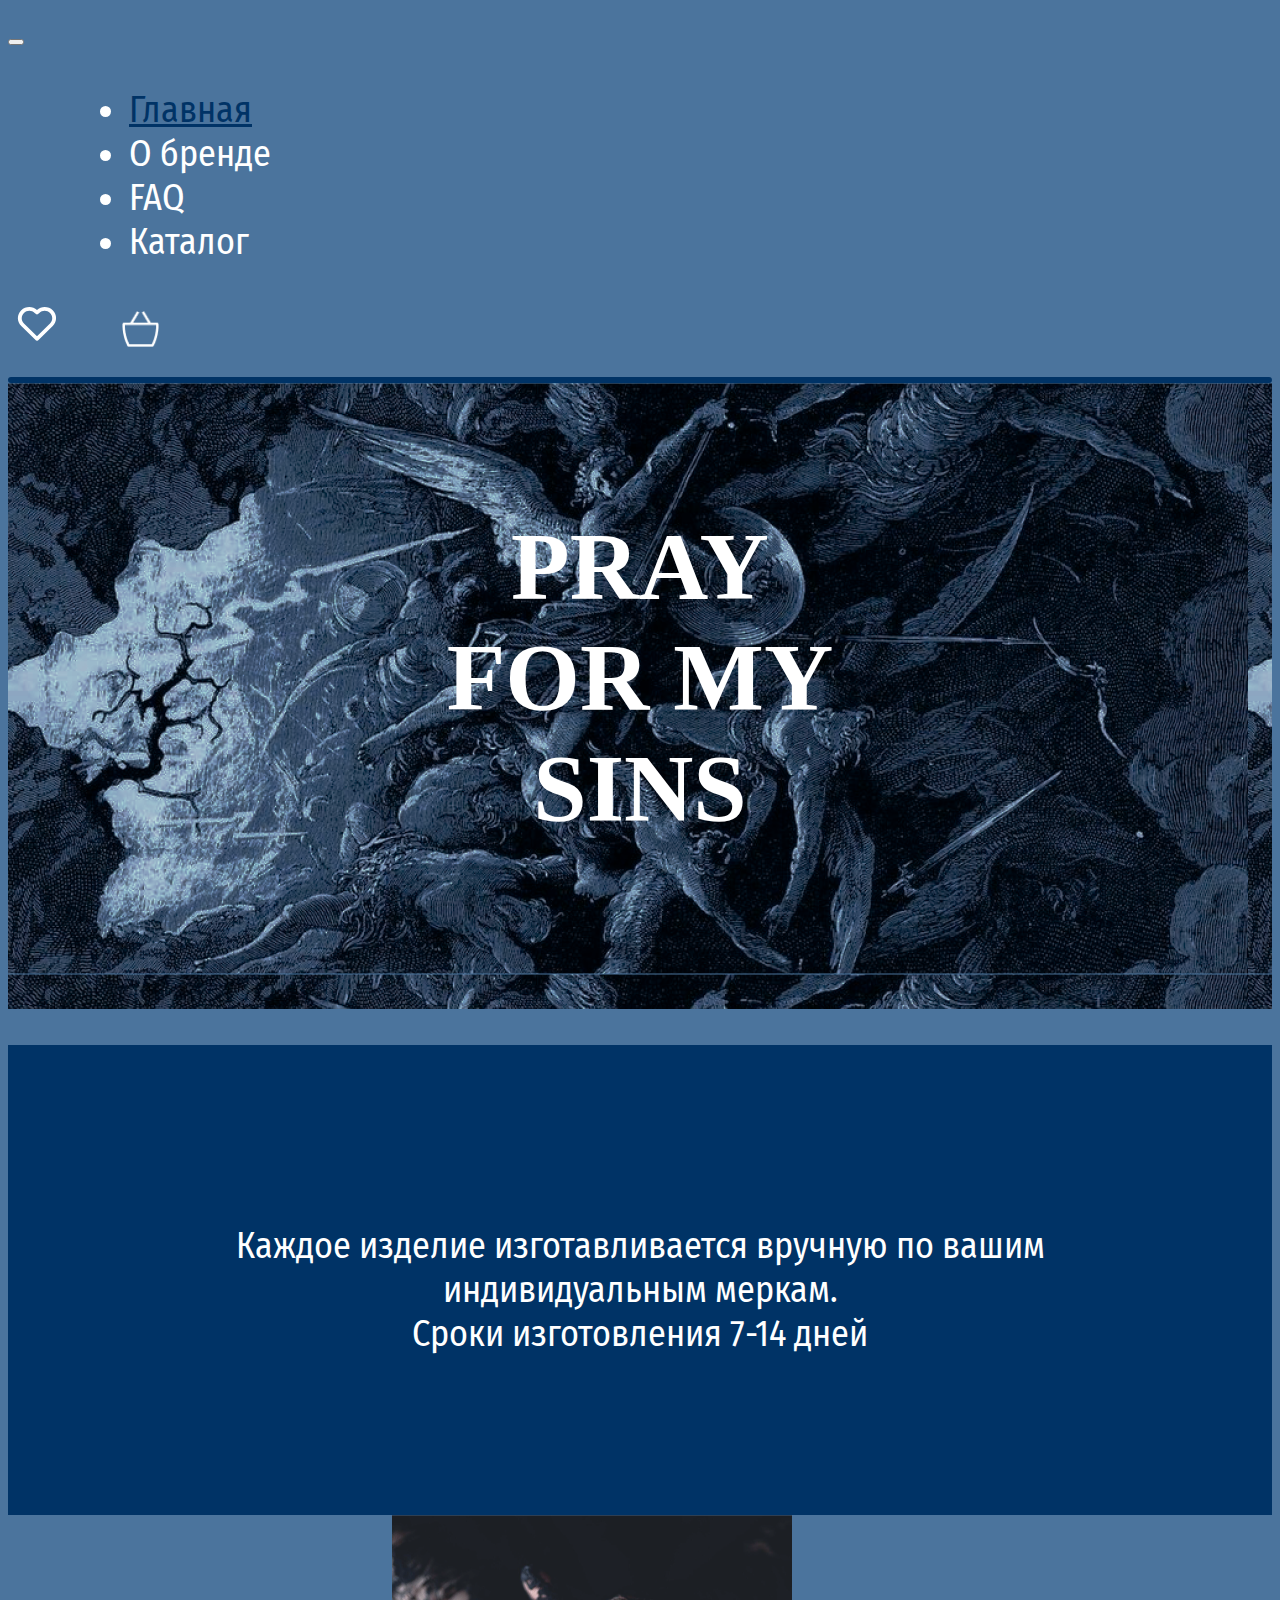
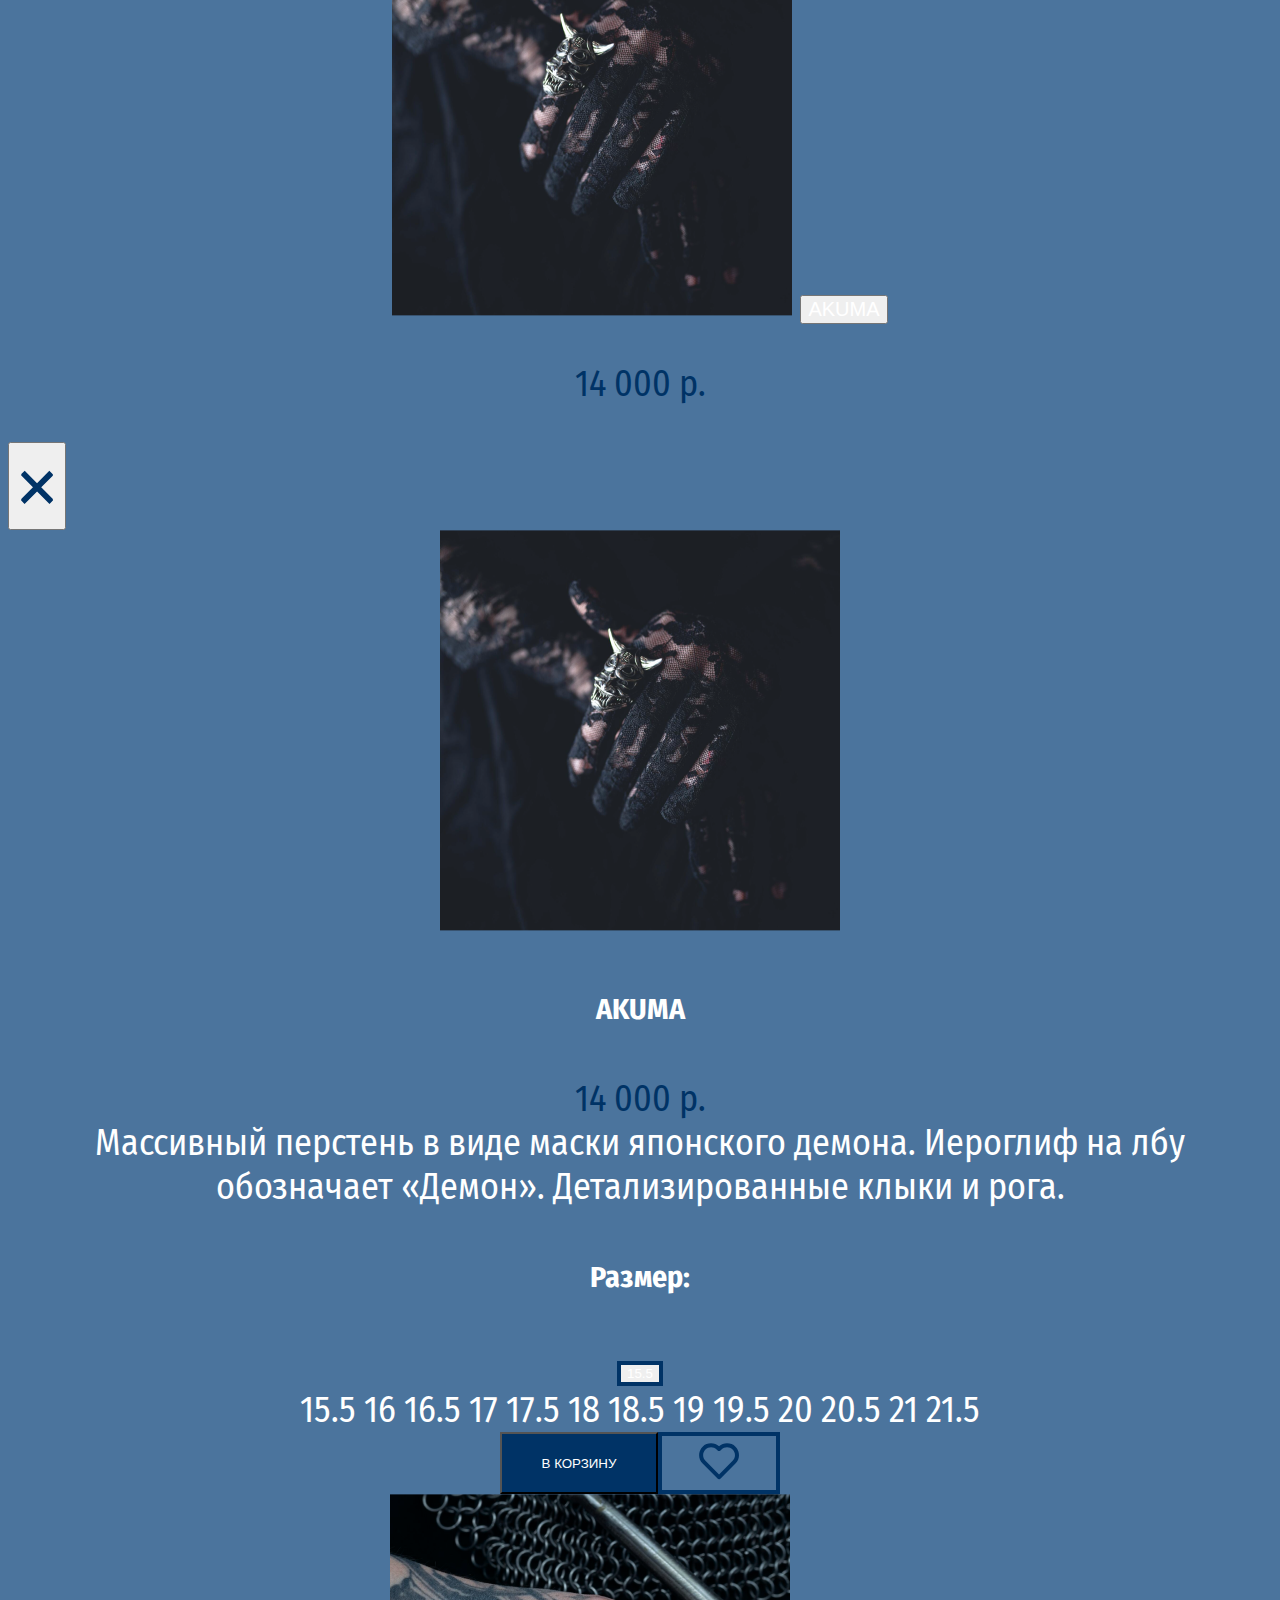
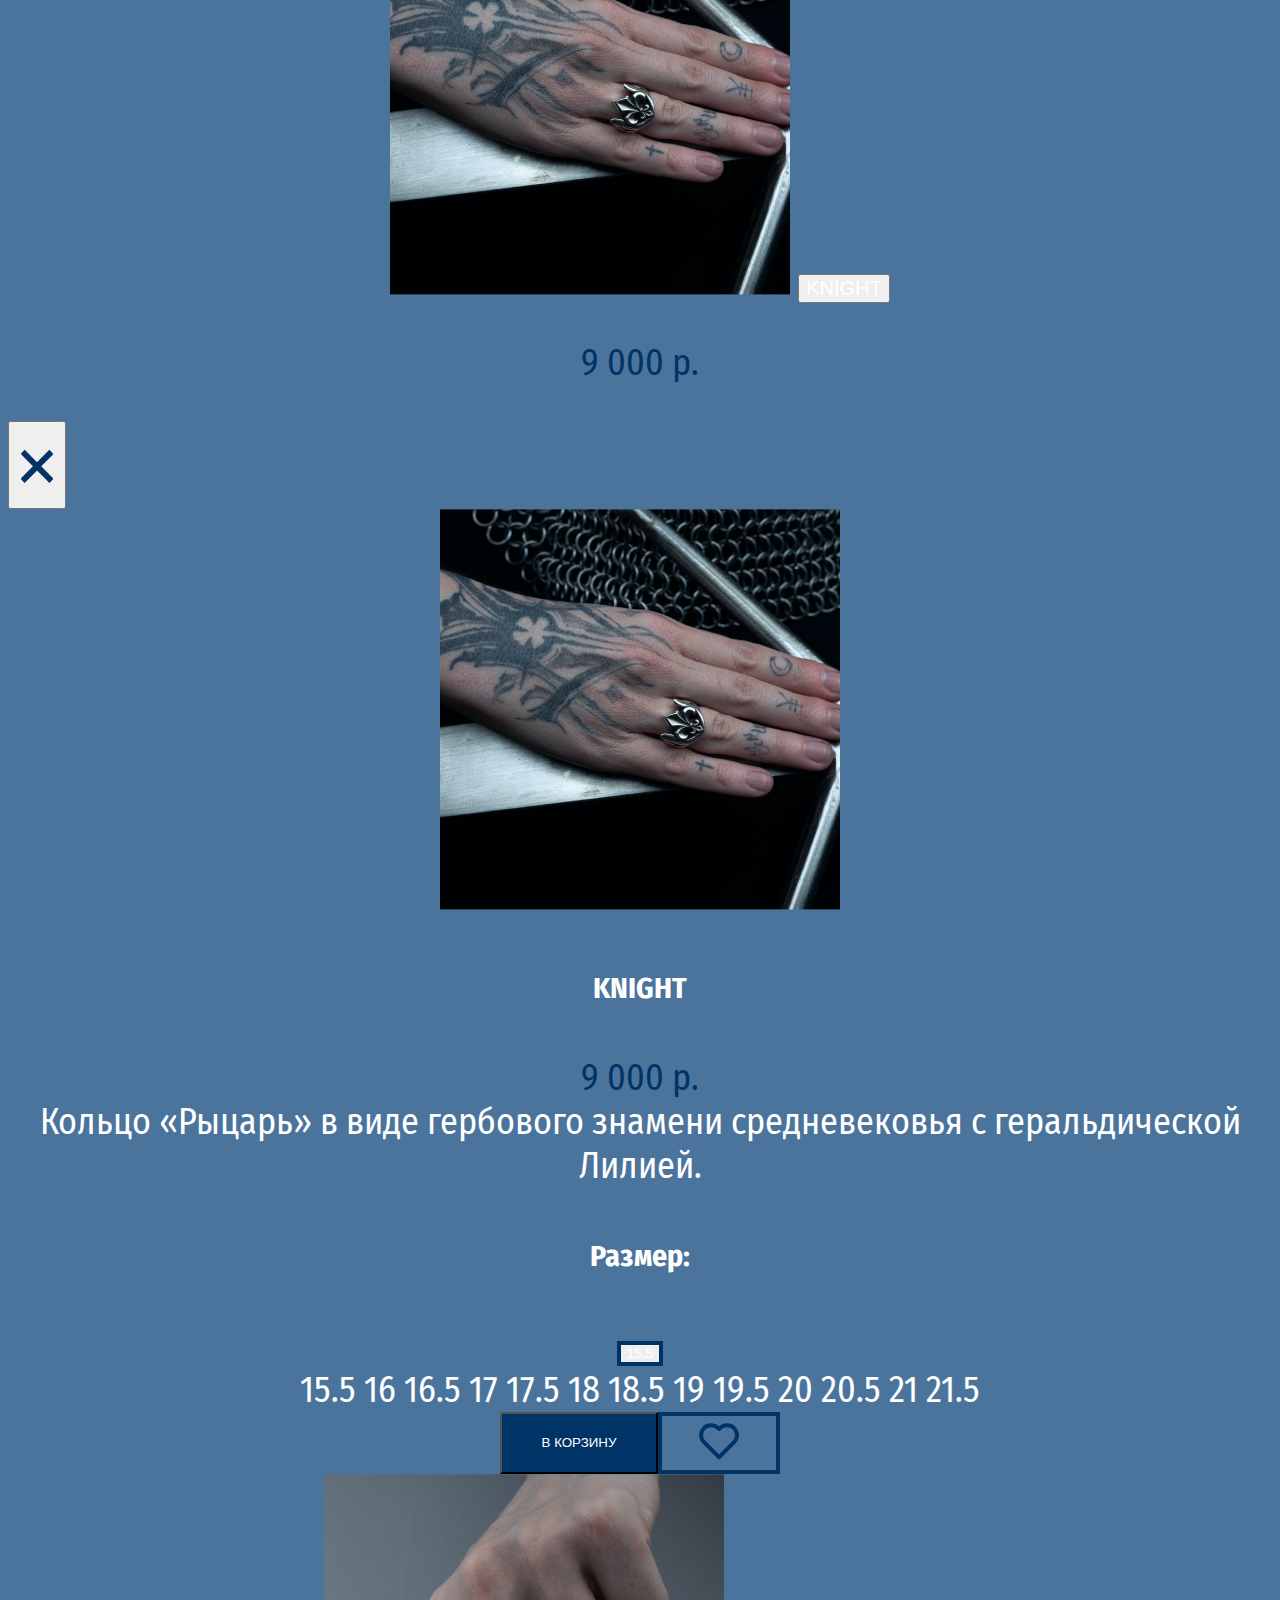
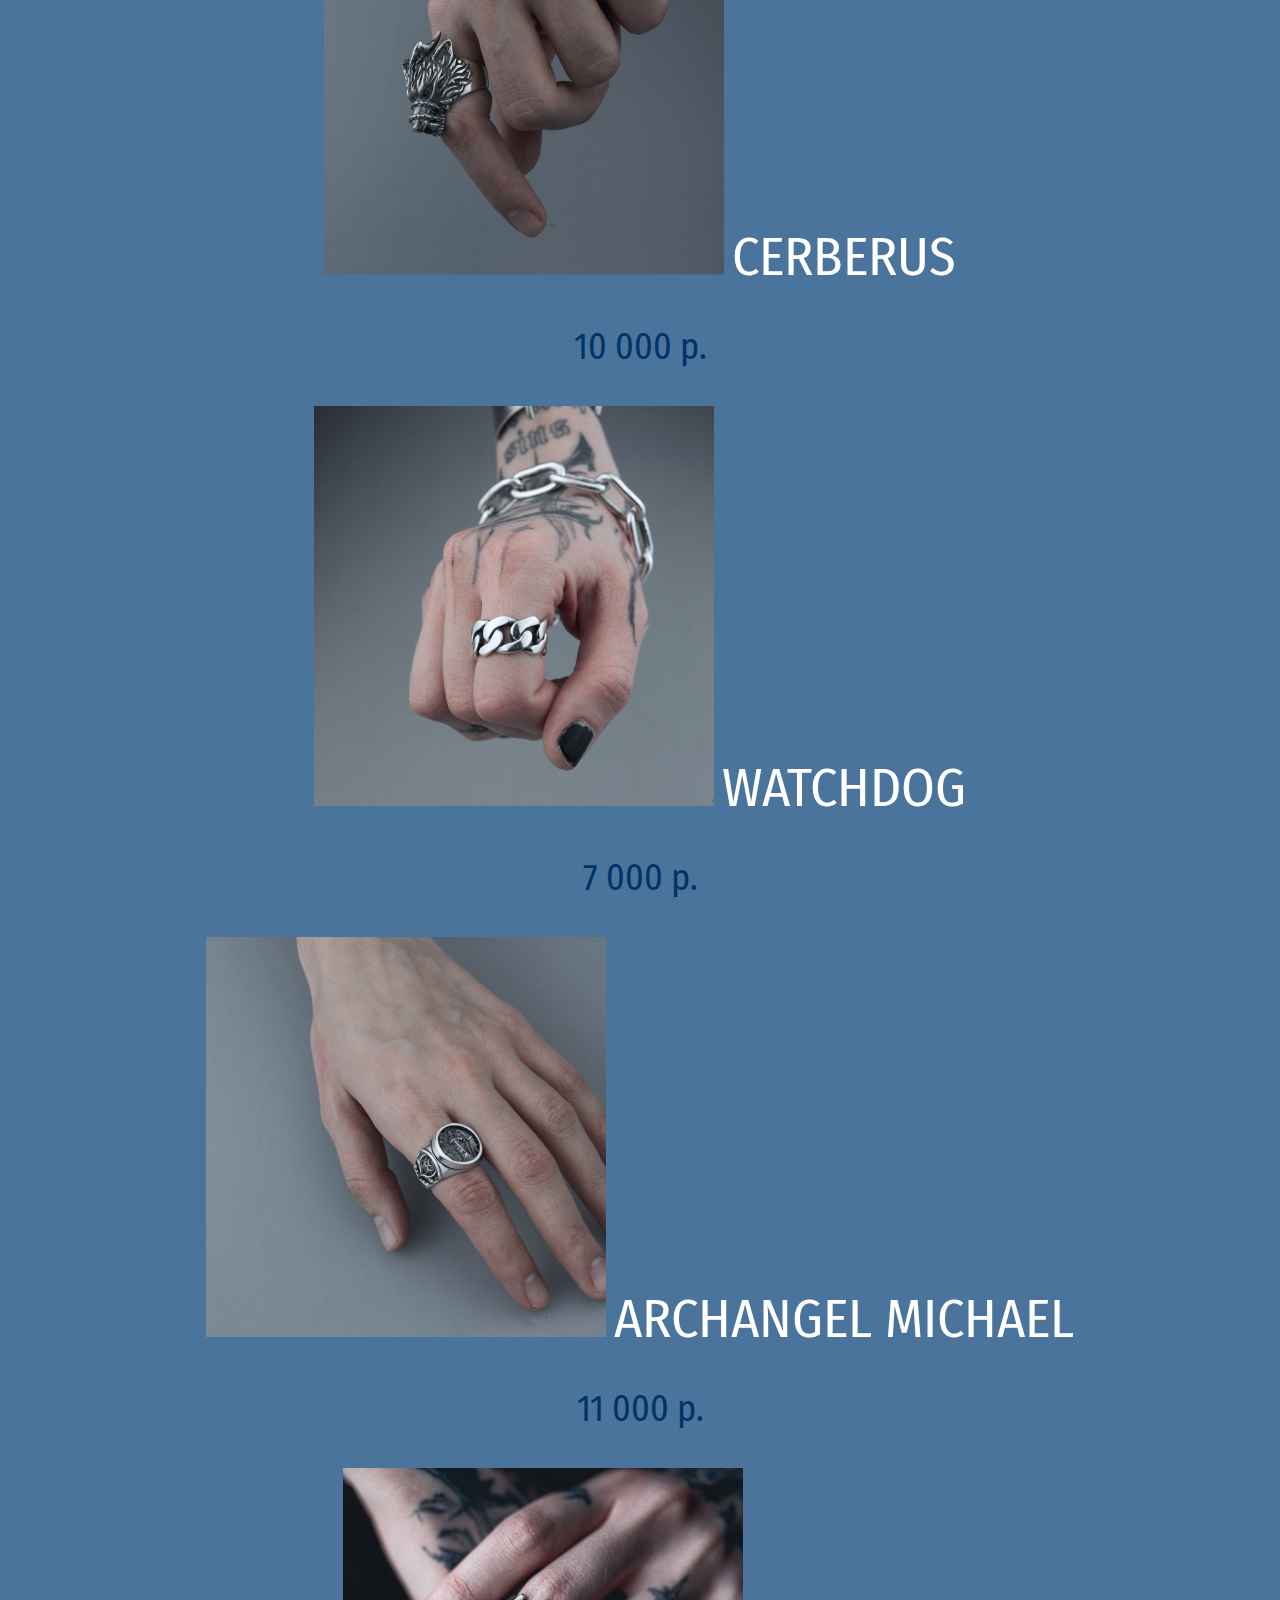
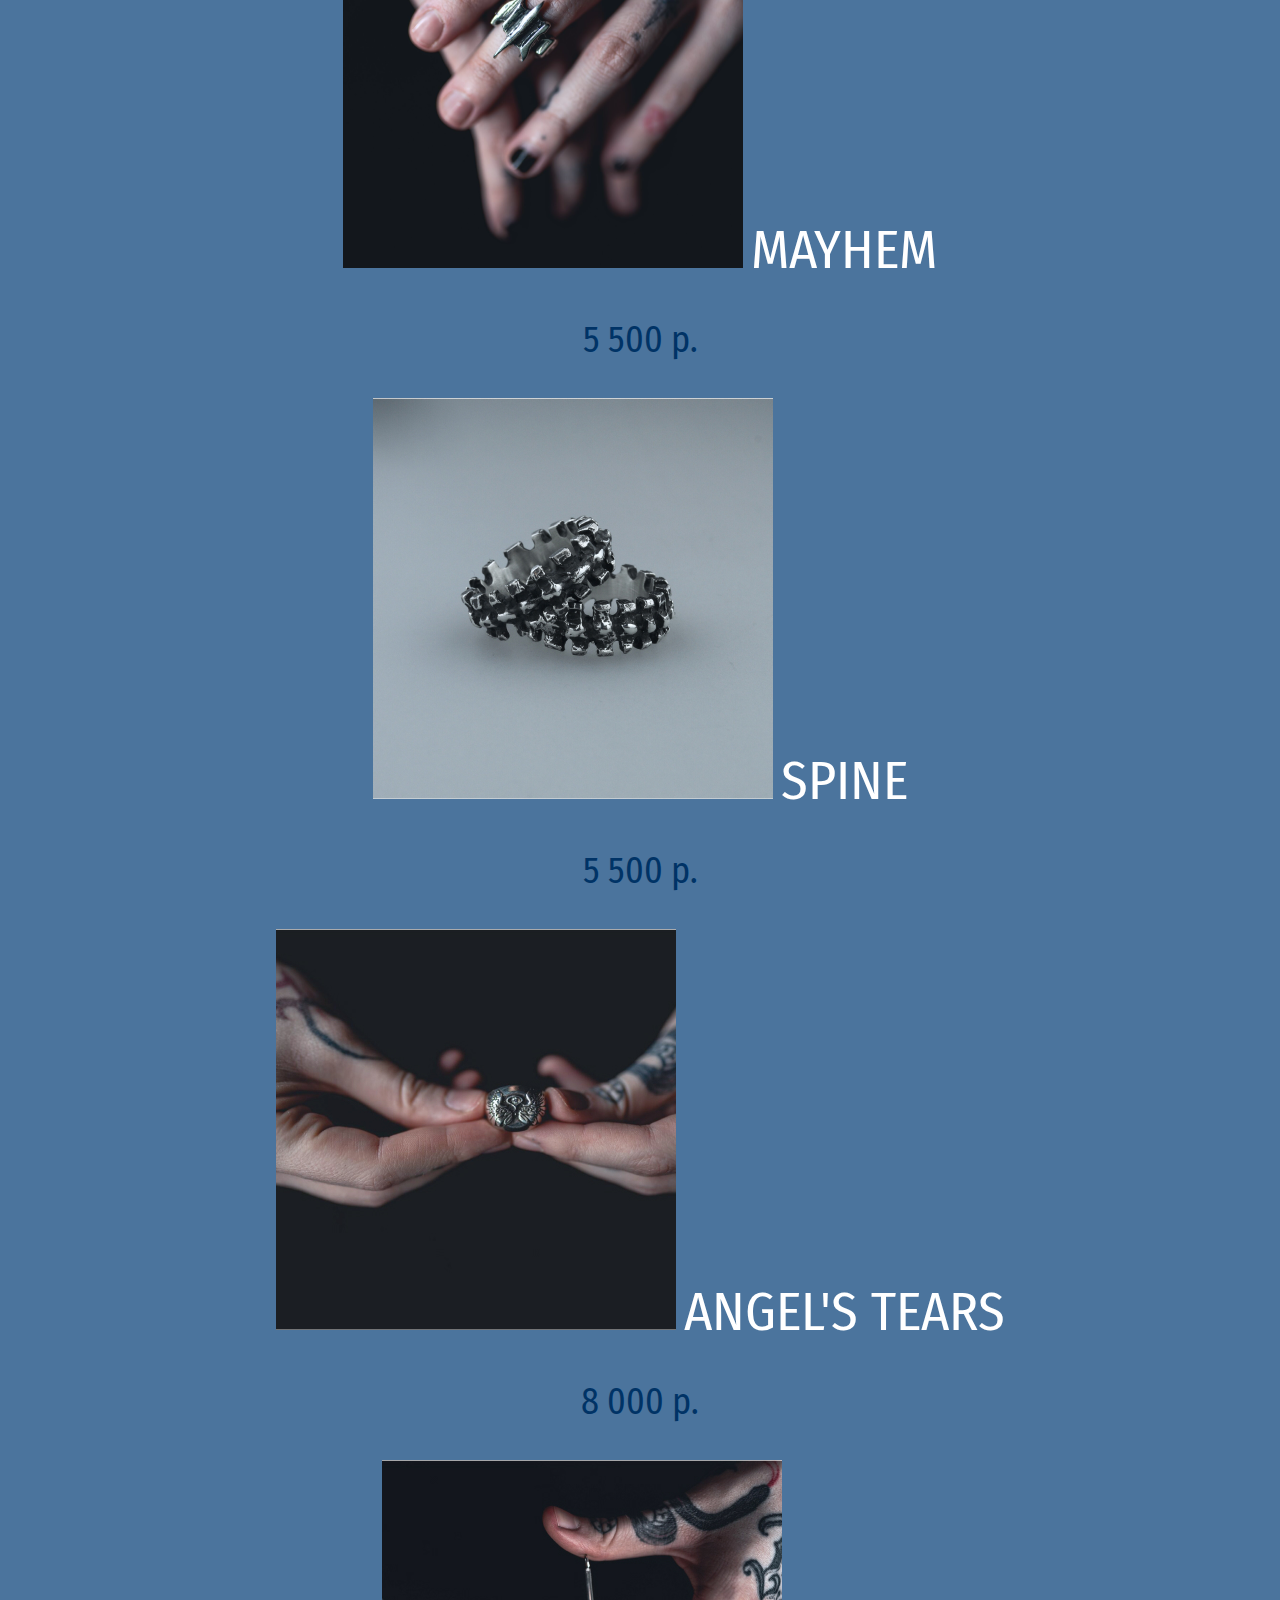
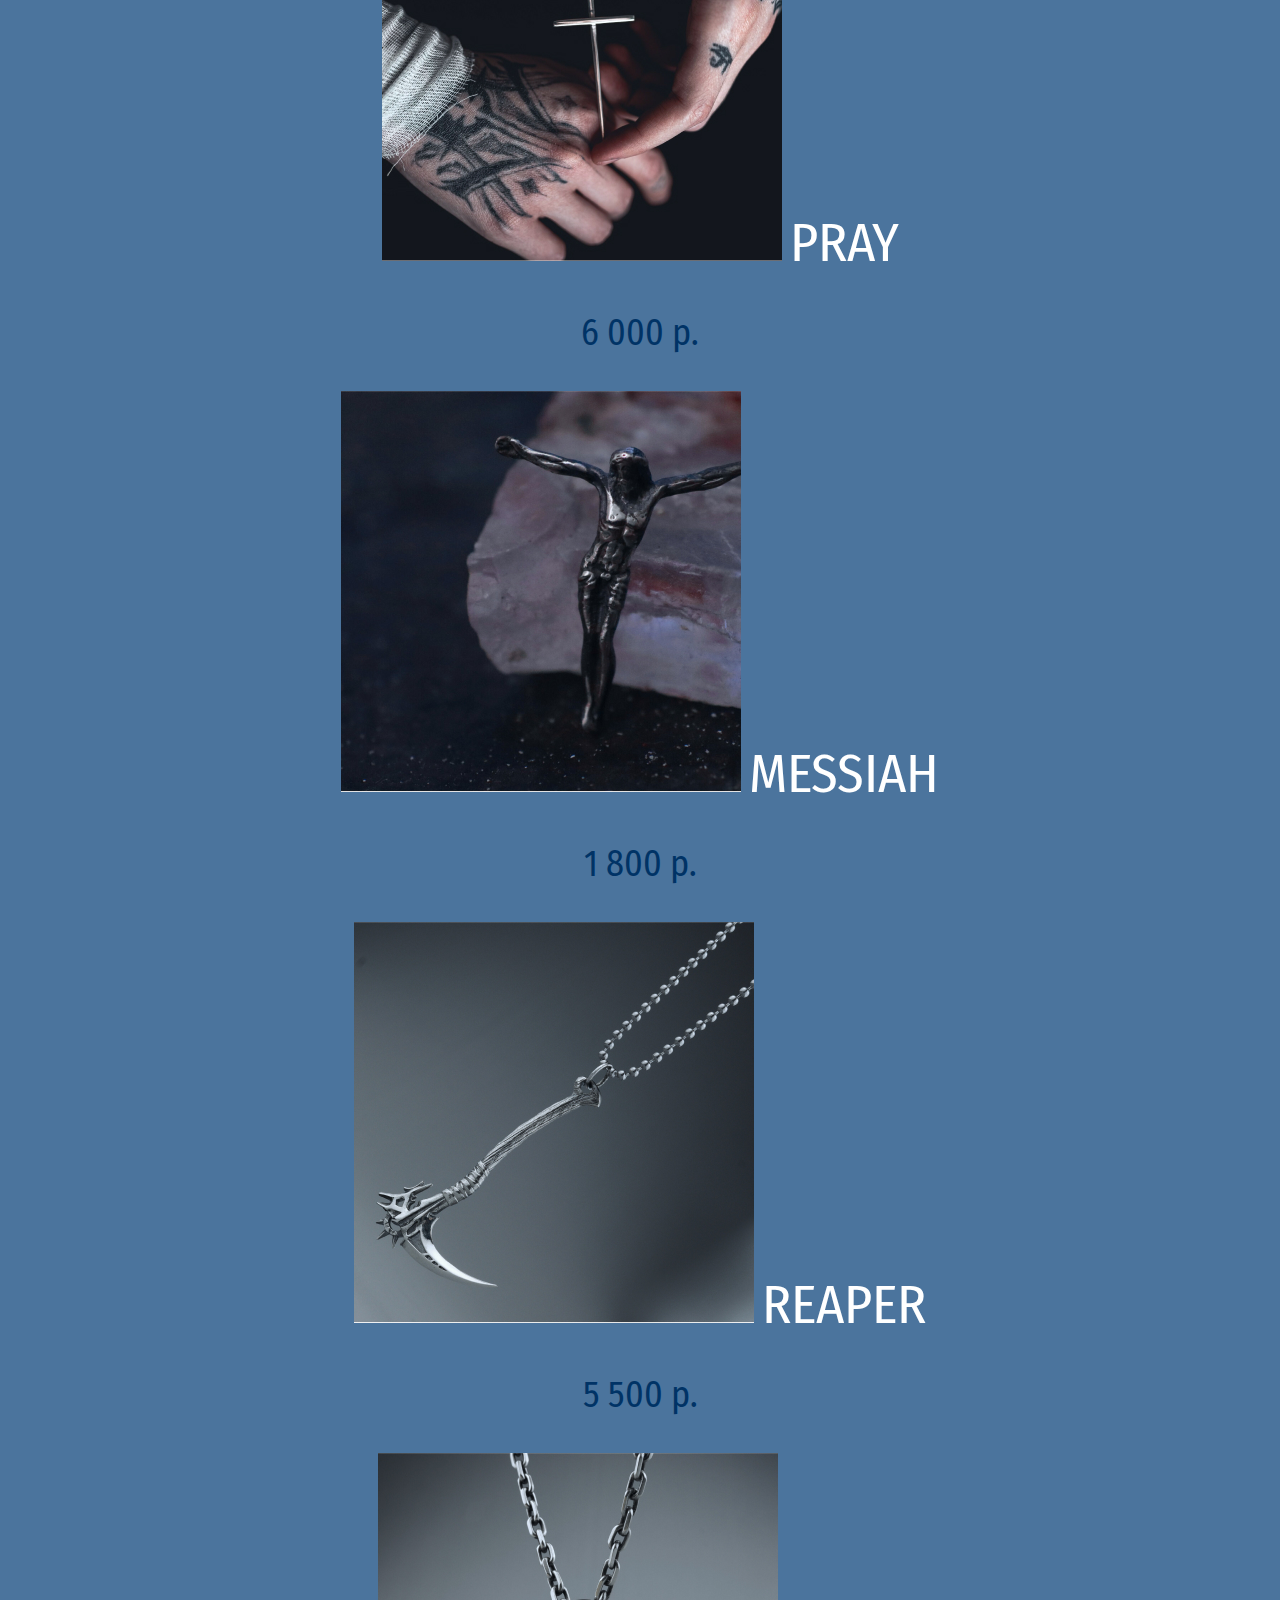
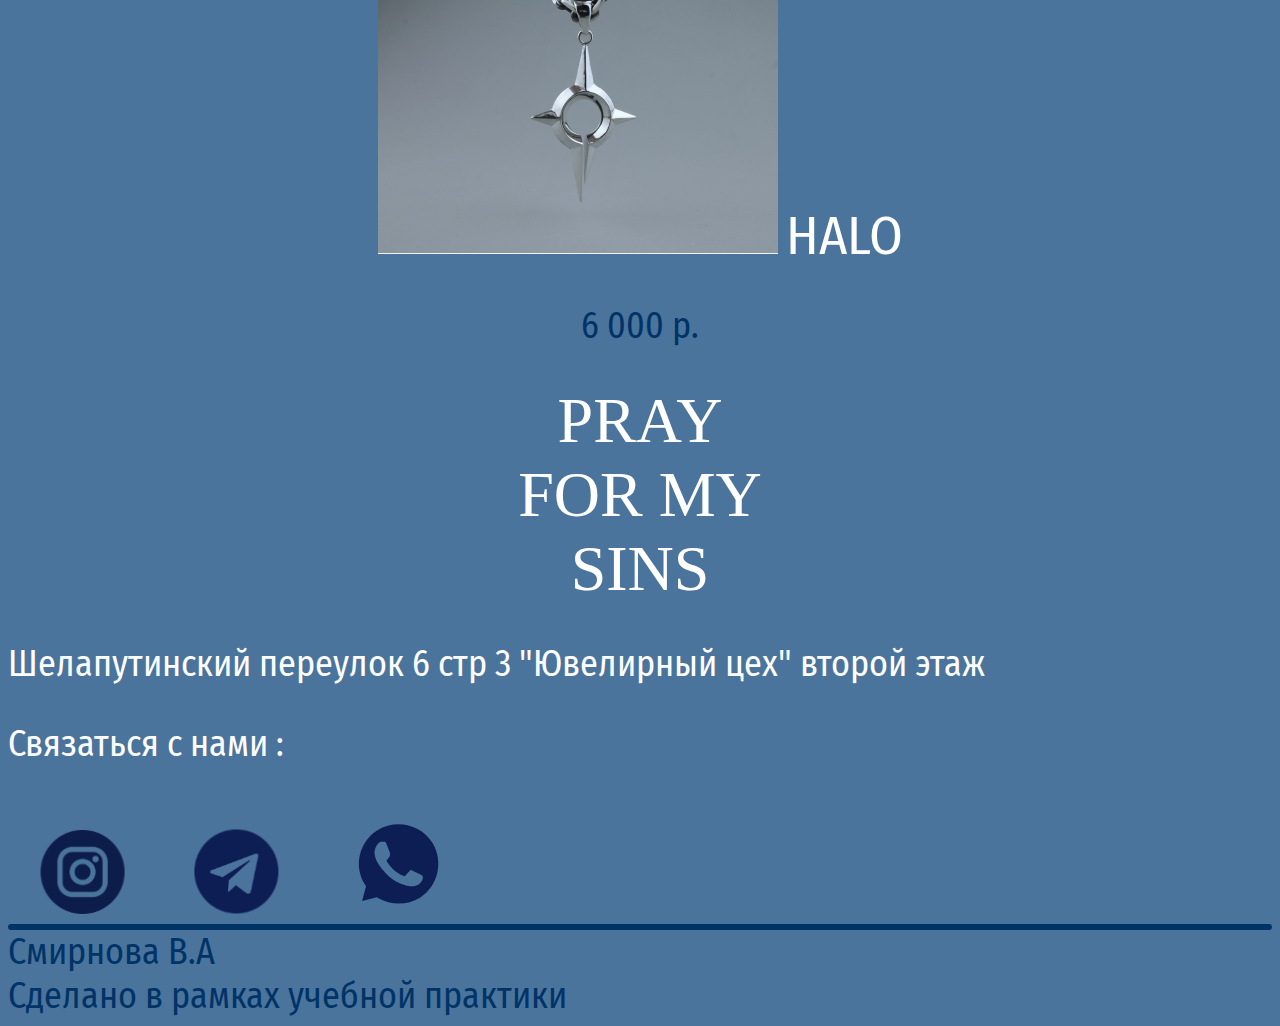
<file: html/index.html>
<!DOCTYPE html>
<html lang="en" dir="ltr">
  <head>
    <meta charset="utf-8">
     <meta name="viewport" content="width=device-width, initial-scale=1">
     <link rel="preconnect" href="https://fonts.googleapis.com">
<link rel="preconnect" href="https://fonts.gstatic.com" crossorigin>
<link href="https://fonts.googleapis.com/css2?family=Fira+Sans+Condensed&display=swap" rel="stylesheet">
     <!-- Bootstrap CSS (Cloudflare CDN) -->
     <link rel="stylesheet" href="https://cdnjs.cloudflare.com/ajax/libs/twitter-bootstrap/4.6.1/css/bootstrap.min.css" integrity="sha512-T584yQ/tdRR5QwOpfvDfVQUidzfgc2339Lc8uBDtcp/wYu80d7jwBgAxbyMh0a9YM9F8N3tdErpFI8iaGx6x5g==" crossorigin="anonymous" referrerpolicy="no-referrer">
     <!-- jQuery (Cloudflare CDN) -->
     <script defer src="https://cdnjs.cloudflare.com/ajax/libs/jquery/3.6.0/jquery.min.js" integrity="sha512-894YE6QWD5I59HgZOGReFYm4dnWc1Qt5NtvYSaNcOP+u1T9qYdvdihz0PPSiiqn/+/3e7Jo4EaG7TubfWGUrMQ==" crossorigin="anonymous" referrerpolicy="no-referrer"></script>
     <!-- Bootstrap Bundle JS (Cloudflare CDN) -->
     <script defer src="https://cdnjs.cloudflare.com/ajax/libs/twitter-bootstrap/4.6.1/js/bootstrap.min.js" integrity="sha512-UR25UO94eTnCVwjbXozyeVd6ZqpaAE9naiEUBK/A+QDbfSTQFhPGj5lOR6d8tsgbBk84Ggb5A3EkjsOgPRPcKA==" crossorigin="anonymous" referrerpolicy="no-referrer"></script>
     <link rel="stylesheet" href="https://cdn.jsdelivr.net/npm/bootstrap@4.6.2/dist/css/bootstrap.min.css" integrity="sha384-xOolHFLEh07PJGoPkLv1IbcEPTNtaed2xpHsD9ESMhqIYd0nLMwNLD69Npy4HI+N" crossorigin="anonymous">
     <script src="https://cdn.jsdelivr.net/npm/jquery@3.5.1/dist/jquery.slim.min.js" integrity="sha384-DfXdz2htPH0lsSSs5nCTpuj/zy4C+OGpamoFVy38MVBnE+IbbVYUew+OrCXaRkfj" crossorigin="anonymous"></script>
     <script src="https://cdn.jsdelivr.net/npm/bootstrap@4.6.2/dist/js/bootstrap.bundle.min.js" integrity="sha384-Fy6S3B9q64WdZWQUiU+q4/2Lc9npb8tCaSX9FK7E8HnRr0Jz8D6OP9dO5Vg3Q9ct" crossorigin="anonymous"></script>
     <script src="https://cdn.jsdelivr.net/npm/jquery@3.5.1/dist/jquery.slim.min.js" integrity="sha384-DfXdz2htPH0lsSSs5nCTpuj/zy4C+OGpamoFVy38MVBnE+IbbVYUew+OrCXaRkfj" crossorigin="anonymous"></script>
 <script src="https://cdn.jsdelivr.net/npm/popper.js@1.16.1/dist/umd/popper.min.js" integrity="sha384-9/reFTGAW83EW2RDu2S0VKaIzap3H66lZH81PoYlFhbGU+6BZp6G7niu735Sk7lN" crossorigin="anonymous"></script>
 <script src="https://cdn.jsdelivr.net/npm/bootstrap@4.6.2/dist/js/bootstrap.min.js" integrity="sha384-+sLIOodYLS7CIrQpBjl+C7nPvqq+FbNUBDunl/OZv93DB7Ln/533i8e/mZXLi/P+" crossorigin="anonymous"></script>
    <link rel="stylesheet" href="../css/index.css" type="text/css">
    <title>Pray for my sins</title>
  </head>
  <body>
    <header class="sticky-top">
      <nav class="navbar navbar-expand-md navbar-dark  sticky-top">
        <div class="container">
          <button class="navbar-toggler" type="button" data-toggle="collapse" data-target="#navbarResponsive">
            <span class="navbar-toggler-icon"></span>
          </button>
          <div class="collapse navbar-collapse" id="navbarResponsive">
            <ul class="navbar-nav">
              <li class="nav-item">
                <a href="#" class="nav-link active">Главная</a>
              </li>
              <li class="nav-item">
                <a href="../html/about-brand.html" class="nav-link">О бренде</a>
              </li>
              <li class="nav-item">
                <a href="../html/faq.html" class="nav-link">FAQ</a>
              </li>
              <li class="nav-item">
                <a href="../html/katalog-rings.html" class="nav-link">Каталог</a>
              </li>
            </ul>
          </div>
          <div class="buttons">
            <button class='heart' type="button" name="button-izbr">
              <a href="../html/izbr.html">
                <img  class="heart-img" src="../img/icons/heart.svg" alt="Избранное" /></a>
            </button>
            <button class='bag' type="button" name="button-basket">
              <a href="../html/basket.html">
                <img  class="bag-img" src="../img/icons/basket.png" alt="Корзина" /></a>
            </button>
          </div>
        </div>
      </nav>
      <hr class="container" />
    </header>

    <main>
      <div class="container block">
        <h1 class="block__title">PRAY<br /> FOR MY<br /> SINS</h1>
      </div>
      <div class="container info">
        <p class="info__text">
          Каждое изделие изготавливается вручную по вашим <br /> индивидуальным меркам.<br />
Сроки изготовления 7-14 дней
        </p>
      </div>
      <!--cardblock-->
      <div class="container mt-5">
        <div class="row">
          <div class="col-md-4  col-sm-6 mt-2">
            <div class="card">
              <img src="../img/images/rings/akuma-png.png" alt="Card image cap" class="card-img-top">
              <button type="button" class="btn" data-toggle="modal" data-target="#exampleModalAkuma">
                <a href="#" class="card-link">AKUMA</a>
              </button>
              <p class="card-text">14 000 p.</p>
            </div>

            <div class="modal fade" id="exampleModalAkuma" tabindex="-1" role="dialog" aria-hidden="true">
  <div class="modal-dialog" role="document">
    <div class="modal-content">
      <div class="modal-header">
        <button type="button" class="close" data-dismiss="modal" aria-label="Close">
          <span aria-hidden="true">&times;</span>
        </button>
      </div>
      <div class="modal-body text-light">
        <img class="modal__img"src="../img/images/rings/akuma-png.png" alt="akuma-ring">
        <div class="modal__item mt-2">
          <h5 class="modal__title">AKUMA</h5>
          <h7 class="modal__title-price">14 000 p.</h7>
          <div class="modal__item-text">
            Массивный перстень в виде маски японского демона. Иероглиф на лбу обозначает «Демон». Детализированные клыки и рога.
          </div>
          <div class="row mt-5">
            <div class="col-7">
              <h5 class="size mt-2">Размер:</h5>
            </div>
            <div class="dropdown">
              <button class="btn dropdown-toggle" type="button" id="dropdownMenuButtonAkuma" data-toggle="dropdown" aria-haspopup="true" aria-expanded="false">
                15.5
              </button>
              <div class="dropdown-menu" aria-labelledby="dropdownMenuButtonAkuma">
                <a class="dropdown-item" href="#">15.5</a>
                <a class="dropdown-item" href="#">16</a>
                <a class="dropdown-item" href="#">16.5</a>
                <a class="dropdown-item" href="#">17</a>
                <a class="dropdown-item" href="#">17.5</a>
                <a class="dropdown-item" href="#">18</a>
                <a class="dropdown-item" href="#">18.5</a>
                <a class="dropdown-item" href="#">19</a>
                <a class="dropdown-item" href="#">19.5</a>
                <a class="dropdown-item" href="#">20</a>
                <a class="dropdown-item" href="#">20.5</a>
                <a class="dropdown-item" href="#">21</a>
                <a class="dropdown-item" href="#">21.5</a>
              </div>
            </div>
          </div>
        </div>
      </div>
      <div class="modal-footer">
        <button type="button" class="btn" data-dismiss="modal">В КОРЗИНУ</button>
        <button type="button" class="btn" data-dismiss="modal">
          <img class="modal__button-img" src="../img/icons/modal-heart.svg" alt="modal-heart">
        </button>
      </div>
    </div>
  </div>
</div>

          </div>
          <div class="col-md-4  col-sm-6 mt-2">
            <div class="card">
              <img src="../img/images/rings/knight.png" alt="Card image cap" class="card-img-top">
              <button type="button" class="btn" data-toggle="modal" data-target="#exampleModalKnight">
                <a href="#" class="card-link">KNIGHT</a>
              </button>
              <p class="card-text">9 000 p.</p>
            </div>
          </div>

          <div class="modal fade" id="exampleModalKnight" tabindex="-1" role="dialog" aria-hidden="true">
<div class="modal-dialog" role="document">
  <div class="modal-content">
    <div class="modal-header">
      <button type="button" class="close" data-dismiss="modal" aria-label="Close">
        <span aria-hidden="true">&times;</span>
      </button>
    </div>
    <div class="modal-body text-light">
      <img class="modal__img" src="../img/images/rings/knight.png" alt="knight-ring">
      <div class="modal__item mt-2">
        <h5 class="modal__title">KNIGHT</h5>
        <h7 class="modal__title-price">9 000 p.</h7>
        <div class="modal__item-text">
          Кольцо «Рыцарь» в виде гербового знамени средневековья с геральдической Лилией.
        </div>
        <div class="row mt-5">
          <div class="col-7">
            <h5 class="size mt-2">Размер:</h5>
          </div>
          <div class="dropdown">
            <button class="btn dropdown-toggle" type="button" id="dropdownMenuButtonKnight" data-toggle="dropdown" aria-haspopup="true" aria-expanded="false">
              15.5
            </button>
            <div class="dropdown-menu" aria-labelledby="dropdownMenuButtonKnight">
              <a class="dropdown-item" href="#">15.5</a>
              <a class="dropdown-item" href="#">16</a>
              <a class="dropdown-item" href="#">16.5</a>
              <a class="dropdown-item" href="#">17</a>
              <a class="dropdown-item" href="#">17.5</a>
              <a class="dropdown-item" href="#">18</a>
              <a class="dropdown-item" href="#">18.5</a>
              <a class="dropdown-item" href="#">19</a>
              <a class="dropdown-item" href="#">19.5</a>
              <a class="dropdown-item" href="#">20</a>
              <a class="dropdown-item" href="#">20.5</a>
              <a class="dropdown-item" href="#">21</a>
              <a class="dropdown-item" href="#">21.5</a>
            </div>
          </div>
        </div>
      </div>
    </div>
    <div class="modal-footer">
      <button type="button" class="btn" data-dismiss="modal">В КОРЗИНУ</button>
      <button type="button" class="btn" data-dismiss="modal">
        <img class="modal__button-img" src="../img/icons/modal-heart.svg" alt="modal-heart">
      </button>
    </div>
  </div>
</div>
</div>

          <div class="col-md-4  col-sm-6 mt-2">
            <div class="card">
              <img src="../img/images/rings/cerberus.png" alt="Card image cap" class="card-img-top">
              <a href="#" class="card-link">CERBERUS</a>
              <p class="card-text">10 000 p.</p>
            </div>
          </div>

          <div class="col-md-4  col-sm-6 mt-2">
            <div class="card">
              <img src="../img/images/rings/watchdog.png" alt="Card image cap" class="card-img-top">
              <a href="#" class="card-link">WATCHDOG</a>
              <p class="card-text">7 000 p.</p>
            </div>
          </div>

          <div class="col-md-4  col-sm-6 mt-2">
            <div class="card">
              <img src="../img/images/rings/archangel-michael.png" alt="Card image cap" class="card-img-top">
              <a href="#" class="card-link">ARCHANGEL MICHAEL</a>
              <p class="card-text">11 000 p.</p>
            </div>
          </div>

          <div class="col-md-4  col-sm-6 mt-2">
            <div class="card">
              <img src="../img/images/rings/mayhem.png" alt="Card image cap" class="card-img-top">
              <a href="#" class="card-link">MAYHEM</a>
              <p class="card-text">5 500 p.</p>
            </div>
          </div>

          <div class="col-md-4  col-sm-6 mt-2">
            <div class="card">
              <img src="../img/images/rings/spine.jpg" alt="Card image cap" class="card-img-top">
              <a href="#" class="card-link">SPINE</a>
              <p class="card-text">5 500 p.</p>
            </div>
          </div>

          <div class="col-md-4  col-sm-6 mt-2">
            <div class="card">
              <img src="../img/images/rings/angels-tears.jpg" alt="Card image cap" class="card-img-top">
              <a href="#" class="card-link">ANGEL'S TEARS</a>
              <p class="card-text">8 000 p.</p>
            </div>
          </div>

          <div class="col-md-4  col-sm-6 mt-2">
            <div class="card">
              <img src="../img/images/pendants/pray.jpg" alt="Card image cap" class="card-img-top">
              <a href="#" class="card-link">PRAY</a>
              <p class="card-text">6 000 p.</p>
            </div>
          </div>

          <div class="col-md-4  col-sm-6 mt-2">
            <div class="card">
              <img src="../img/images/pendants/messiah.jpg" alt="Card image cap" class="card-img-top">
              <a href="#" class="card-link">MESSIAH</a>
              <p class="card-text">1 800 p.</p>
            </div>
          </div>

          <div class="col-md-4  col-sm-6 mt-2">
            <div class="card">
              <img src="../img/images/pendants/reaper.jpg" alt="Card image cap" class="card-img-top">
              <a href="#" class="card-link">REAPER</a>
              <p class="card-text">5 500 p.</p>
            </div>
          </div>

          <div class="col-md-4  col-sm-6 mt-2">
            <div class="card">
              <img src="../img/images/pendants/halo.jpg" alt="Card image cap" class="card-img-top">
              <a href="#" class="card-link">HALO</a>
              <p class="card-text">6 000 p.</p>
            </div>
          </div>

        </div>
      </div>
    </main>
    <footer class=" container footer sticky-bottom mt-5">
      <div class="row mb-5">
        <div class="col-3 footer-logo">
          <span class="footer__logo_text">PRAY<br />FOR MY<br />SINS</span>
        </div>
        <div class="col-3"></div>
        <div class="col-6">
          <div class="footer__adress">
            <p>
              Шелапутинский переулок 6 стр 3 &quot;Ювелирный цех&quot; второй этаж
            </p>
          </div>
          <div class="footer_info">
              <div class="footer_info__text">Связаться с нами :</div>
              <div class="footer_contacts">
                <div class="row">
                  <img class="footer_icon" src="../img/icons/instagram.svg" alt="instagram">
                  <img class="footer_icon" src="../img/icons/telegram.svg" alt="telegram">
                  <img class="footer_icon-whatsapp" src="../img/icons/whatsapp.svg" alt="whatsapp">
                </div>
              </div>
          </div>
        </div>
      </div>
      <hr class="container" />
      <div class="row mt-3 mb-3">
        <div class="col-2">Cмирнова В.А</div>
        <div class="col-6"></div>
        <div class="col-4">Сделано в рамках учебной практики</div>
      </div>
    </footer>
  </body>
</html>
</file>
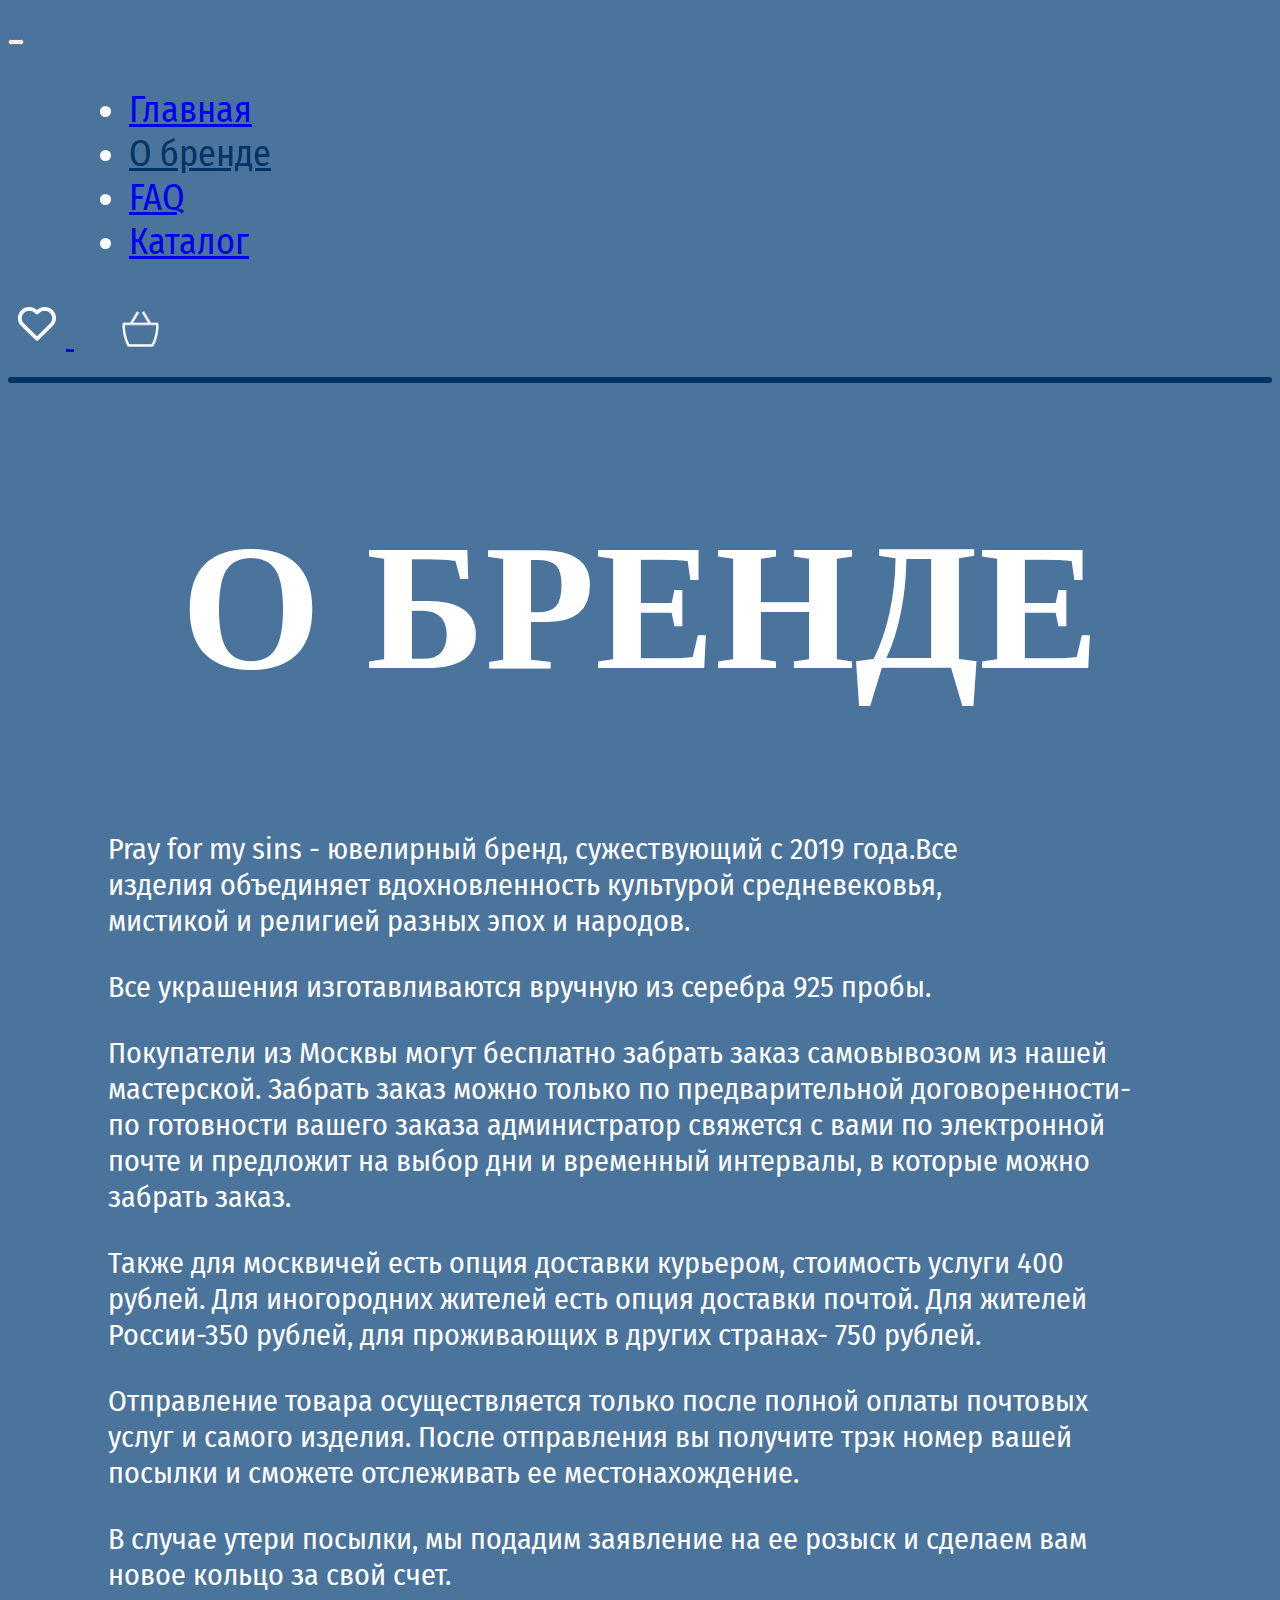
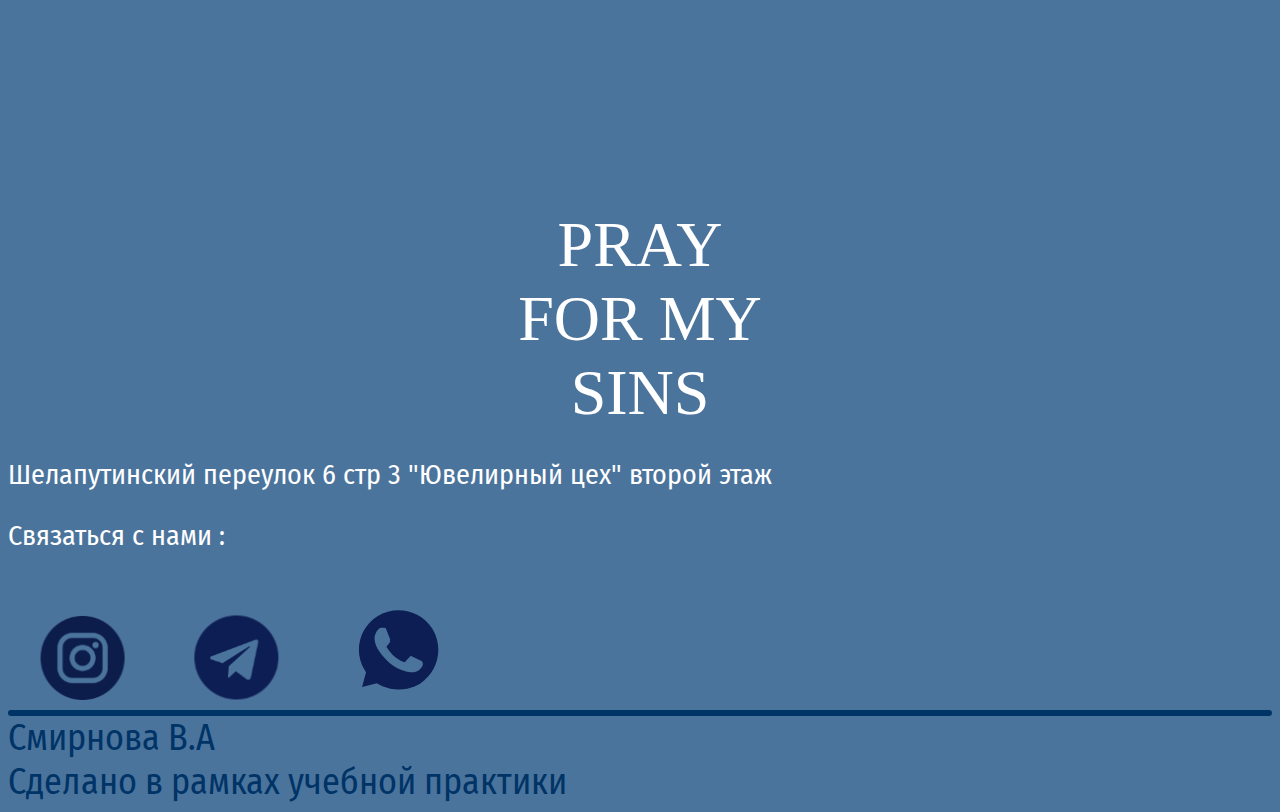
<file: html/about-brand.html>
<!DOCTYPE html>
<html lang="en" dir="ltr">
  <head>
    <meta charset="utf-8">
         <meta name="viewport" content="width=device-width, initial-scale=1">
         <link rel="preconnect" href="https://fonts.googleapis.com">
         <link rel="preconnect" href="https://fonts.gstatic.com" crossorigin>
         <link href="https://fonts.googleapis.com/css2?family=Fira+Sans+Condensed&display=swap" rel="stylesheet">
    <!-- Bootstrap CSS (Cloudflare CDN) -->
       <link rel="stylesheet" href="https://cdnjs.cloudflare.com/ajax/libs/twitter-bootstrap/4.6.1/css/bootstrap.min.css" integrity="sha512-T584yQ/tdRR5QwOpfvDfVQUidzfgc2339Lc8uBDtcp/wYu80d7jwBgAxbyMh0a9YM9F8N3tdErpFI8iaGx6x5g==" crossorigin="anonymous" referrerpolicy="no-referrer">
       <!-- jQuery (Cloudflare CDN) -->
       <script defer src="https://cdnjs.cloudflare.com/ajax/libs/jquery/3.6.0/jquery.min.js" integrity="sha512-894YE6QWD5I59HgZOGReFYm4dnWc1Qt5NtvYSaNcOP+u1T9qYdvdihz0PPSiiqn/+/3e7Jo4EaG7TubfWGUrMQ==" crossorigin="anonymous" referrerpolicy="no-referrer"></script>
       <!-- Bootstrap Bundle JS (Cloudflare CDN) -->
       <script defer src="https://cdnjs.cloudflare.com/ajax/libs/twitter-bootstrap/4.6.1/js/bootstrap.min.js" integrity="sha512-UR25UO94eTnCVwjbXozyeVd6ZqpaAE9naiEUBK/A+QDbfSTQFhPGj5lOR6d8tsgbBk84Ggb5A3EkjsOgPRPcKA==" crossorigin="anonymous" referrerpolicy="no-referrer"></script>
       <link rel="stylesheet" href="https://cdn.jsdelivr.net/npm/bootstrap@4.6.2/dist/css/bootstrap.min.css" integrity="sha384-xOolHFLEh07PJGoPkLv1IbcEPTNtaed2xpHsD9ESMhqIYd0nLMwNLD69Npy4HI+N" crossorigin="anonymous">
       <script src="https://cdn.jsdelivr.net/npm/jquery@3.5.1/dist/jquery.slim.min.js" integrity="sha384-DfXdz2htPH0lsSSs5nCTpuj/zy4C+OGpamoFVy38MVBnE+IbbVYUew+OrCXaRkfj" crossorigin="anonymous"></script>
       <script src="https://cdn.jsdelivr.net/npm/bootstrap@4.6.2/dist/js/bootstrap.bundle.min.js" integrity="sha384-Fy6S3B9q64WdZWQUiU+q4/2Lc9npb8tCaSX9FK7E8HnRr0Jz8D6OP9dO5Vg3Q9ct" crossorigin="anonymous"></script>
       <script src="https://cdn.jsdelivr.net/npm/jquery@3.5.1/dist/jquery.slim.min.js" integrity="sha384-DfXdz2htPH0lsSSs5nCTpuj/zy4C+OGpamoFVy38MVBnE+IbbVYUew+OrCXaRkfj" crossorigin="anonymous"></script>
   <script src="https://cdn.jsdelivr.net/npm/popper.js@1.16.1/dist/umd/popper.min.js" integrity="sha384-9/reFTGAW83EW2RDu2S0VKaIzap3H66lZH81PoYlFhbGU+6BZp6G7niu735Sk7lN" crossorigin="anonymous"></script>
   <script src="https://cdn.jsdelivr.net/npm/bootstrap@4.6.2/dist/js/bootstrap.min.js" integrity="sha384-+sLIOodYLS7CIrQpBjl+C7nPvqq+FbNUBDunl/OZv93DB7Ln/533i8e/mZXLi/P+" crossorigin="anonymous"></script>
   <link rel="stylesheet" href="../css/about-brand.css" type="text/css">
    <title>Pray for my sins</title>
  </head>
  <body>
    <header class="sticky-top">
      <nav class="navbar navbar-expand-md navbar-dark  sticky-top">
        <div class="container">
          <button class="navbar-toggler" type="button" data-toggle="collapse" data-target="#navbarResponsive">
            <span class="navbar-toggler-icon"></span>
          </button>
          <div class="collapse navbar-collapse" id="navbarResponsive">
            <ul class="navbar-nav">
              <li class="nav-item">
                <a href="../html/index.html" class="nav-link">Главная</a>
              </li>
              <li class="nav-item ">
                <a href="../html/about-brand.html" class="nav-link active">О бренде</a>
              </li>
              <li class="nav-item">
                <a href="../html/faq.html" class="nav-link">FAQ</a>
              </li>
              <li class="nav-item">
                <a href="../html/katalog-rings.html" class="nav-link">Каталог</a>
              </li>
            </ul>
          </div>
          <div class="buttons">
            <a href="../html/izbr.html">
              <button class='heart' type="button" name="button-izbr">
                <img  class="heart-img" src="../img/icons/heart.svg" alt="Избранное" />
              </button>
              </a>
              <a href="../html/basket.html">
                <button class='bag' type="button" name="button-basket">
                <img  class="bag-img" src="../img/icons/basket.png" alt="Корзина" />
              </button>
              </a>
          </div>
        </div>
      </nav>
      <hr class="container" />
    </header>

    <main>
      <div class="container block_info">
        <div class="block__title">
          <h1>О БРЕНДЕ</h1>
        </div>
        <div class="block__text">
          <p>
            Pray for my sins - ювелирный бренд, сужествующий с 2019 года.Все
            <br /> изделия объединяет вдохновленность культурой средневековья,
            <br /> мистикой и религией разных эпох и народов.
          </p>
          <p>
            Все украшения изготавливаются вручную из серебра 925 пробы.
          </p>
          <p>
            Покупатели из Москвы могут бесплатно забрать заказ самовывозом из нашей мастерской. Забрать заказ можно только по предварительной договоренности- по готовности вашего заказа администратор свяжется с вами по электронной почте и предложит на выбор дни и временный интервалы, в которые можно забрать заказ.
          </p>
          <p>
            Также для москвичей есть опция доставки курьером, стоимость услуги 400 рублей.
Для иногородних жителей есть опция доставки почтой. Для жителей России-350 рублей, для проживающих в других странах- 750 рублей.
          </p>
          <p>
            Отправление товара осуществляется только после полной оплаты почтовых услуг и самого изделия. После отправления вы получите трэк номер вашей посылки и сможете отслеживать ее местонахождение.
          </p>
          <p>
            В случае утери посылки, мы подадим заявление на ее розыск и сделаем вам новое кольцо за свой счет.
          </p>
        </div>
      </div>
      </main>

      <footer class=" container footer sticky-bottom mt-5">
        <div class="row mb-5">
          <div class="col-3 footer-logo">
            <span class="footer__logo_text">PRAY<br />FOR MY<br />SINS</span>
          </div>
          <div class="col-3"></div>
          <div class="col-6">
            <div class="footer__adress">
              <p>
                Шелапутинский переулок 6 стр 3 &quot;Ювелирный цех&quot; второй этаж
              </p>
            </div>
            <div class="footer_info">
                <div class="footer_info__text">Связаться с нами :</div>
                <div class="footer_contacts">
                  <div class="row">
                    <img class="footer_icon" src="..\img\icons\instagram.svg" alt="instagram">
                    <img class="footer_icon" src="..\img\icons\telegram.svg" alt="telegram">
                    <img class="footer_icon-whatsapp" src="..\img\icons\whatsapp.svg" alt="whatsapp">
                  </div>
                </div>
            </div>
          </div>
        </div>
        <hr class="container" />
        <div class="row mt-3 mb-3">
          <div class="col-2">Cмирнова В.А</div>
          <div class="col-6"></div>
          <div class="col-4">Сделано в рамках учебной практики</div>
        </div>
      </footer>
  </body>
</html>
</file>
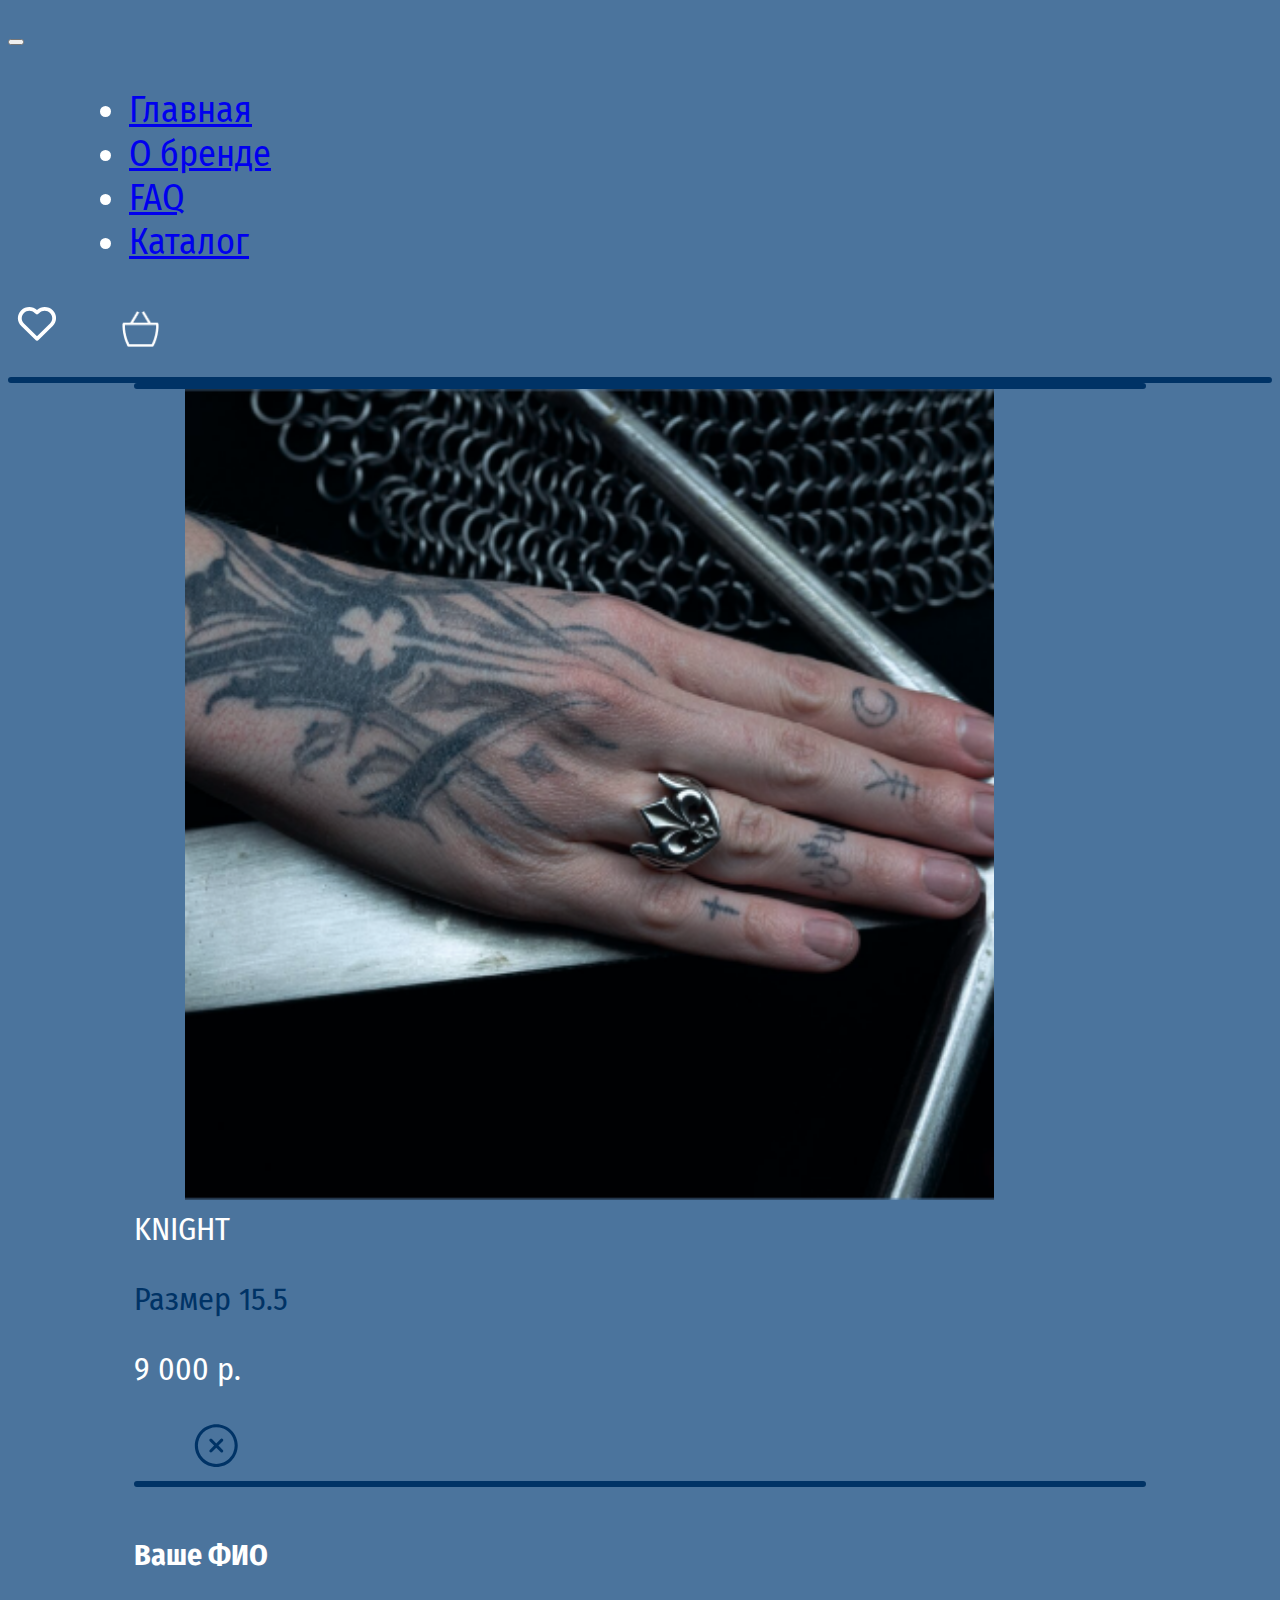
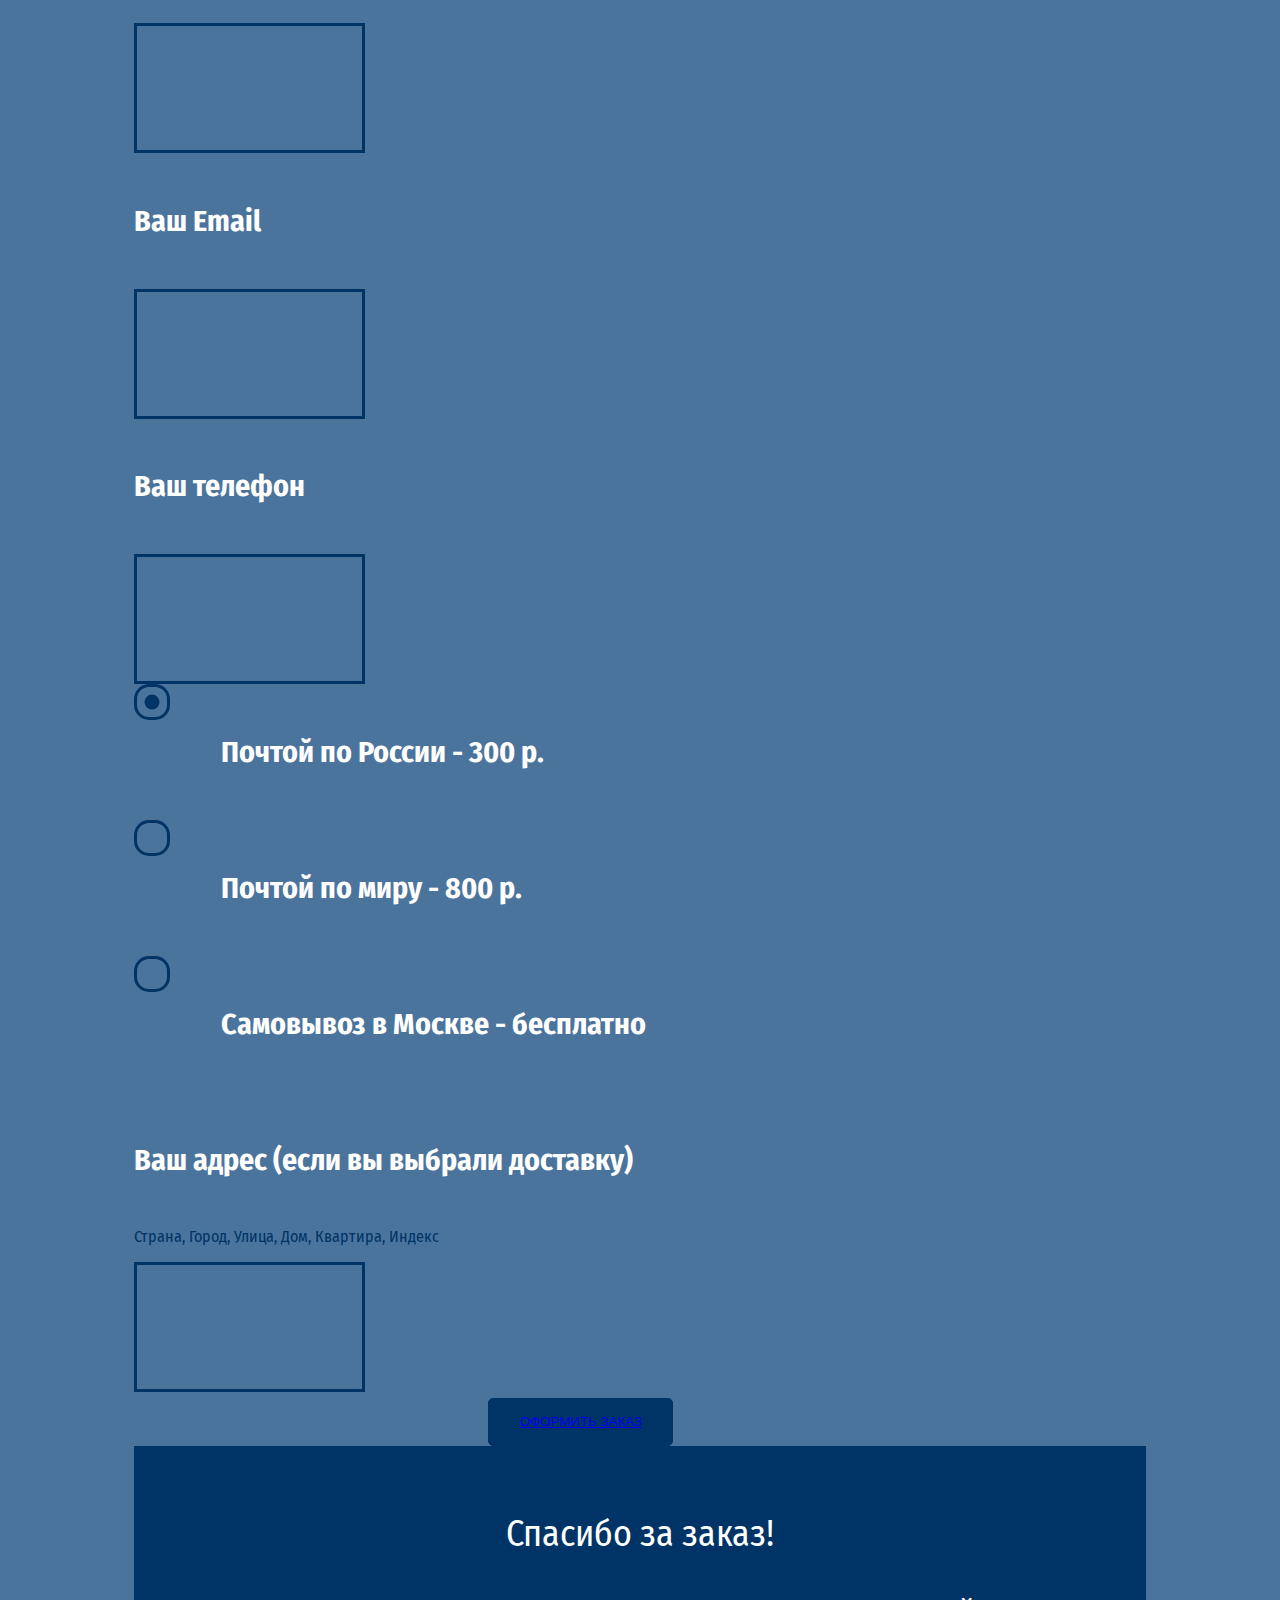
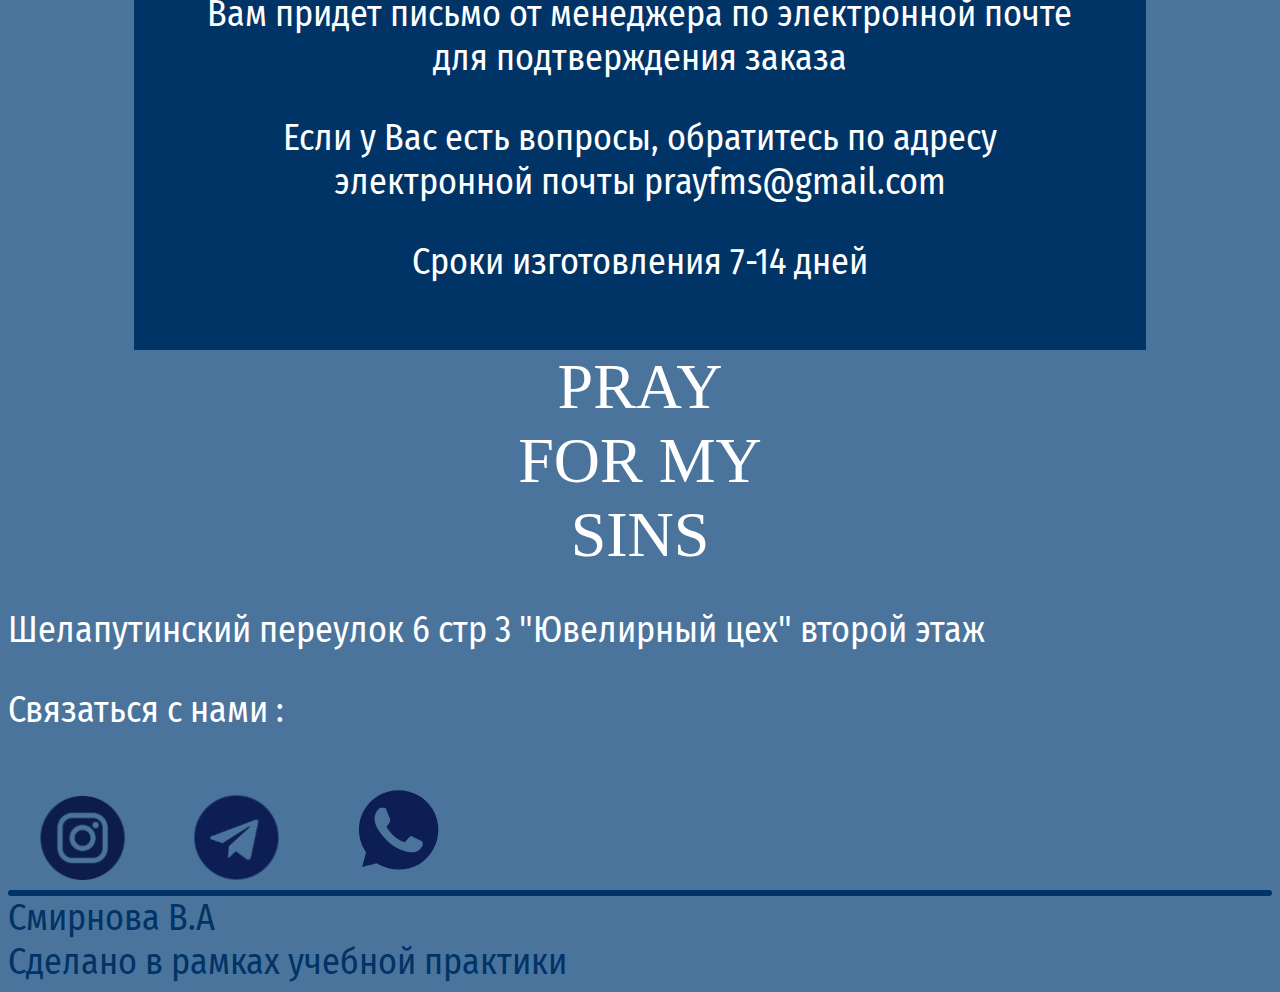
<file: html/basket.html>
<!DOCTYPE html>
<html lang="en" dir="ltr">
  <head>
    <meta charset="utf-8">
     <meta name="viewport" content="width=device-width, initial-scale=1">
     <link rel="preconnect" href="https://fonts.googleapis.com">
<link rel="preconnect" href="https://fonts.gstatic.com" crossorigin>
<link href="https://fonts.googleapis.com/css2?family=Fira+Sans+Condensed&display=swap" rel="stylesheet">
     <!-- Bootstrap CSS (Cloudflare CDN) -->
     <link rel="stylesheet" href="https://cdnjs.cloudflare.com/ajax/libs/twitter-bootstrap/4.6.1/css/bootstrap.min.css" integrity="sha512-T584yQ/tdRR5QwOpfvDfVQUidzfgc2339Lc8uBDtcp/wYu80d7jwBgAxbyMh0a9YM9F8N3tdErpFI8iaGx6x5g==" crossorigin="anonymous" referrerpolicy="no-referrer">
     <!-- Bootstrap Bundle JS (Cloudflare CDN) -->
     <script defer src="https://cdnjs.cloudflare.com/ajax/libs/twitter-bootstrap/4.6.1/js/bootstrap.min.js" integrity="sha512-UR25UO94eTnCVwjbXozyeVd6ZqpaAE9naiEUBK/A+QDbfSTQFhPGj5lOR6d8tsgbBk84Ggb5A3EkjsOgPRPcKA==" crossorigin="anonymous" referrerpolicy="no-referrer"></script>
     <link rel="stylesheet" href="https://cdn.jsdelivr.net/npm/bootstrap@4.6.2/dist/css/bootstrap.min.css" integrity="sha384-xOolHFLEh07PJGoPkLv1IbcEPTNtaed2xpHsD9ESMhqIYd0nLMwNLD69Npy4HI+N" crossorigin="anonymous">
     <script src="https://cdn.jsdelivr.net/npm/jquery@3.5.1/dist/jquery.slim.min.js" integrity="sha384-DfXdz2htPH0lsSSs5nCTpuj/zy4C+OGpamoFVy38MVBnE+IbbVYUew+OrCXaRkfj" crossorigin="anonymous"></script>
     <script src="https://cdn.jsdelivr.net/npm/bootstrap@4.6.2/dist/js/bootstrap.bundle.min.js" integrity="sha384-Fy6S3B9q64WdZWQUiU+q4/2Lc9npb8tCaSX9FK7E8HnRr0Jz8D6OP9dO5Vg3Q9ct" crossorigin="anonymous"></script>
     <script src="https://cdn.jsdelivr.net/npm/jquery@3.5.1/dist/jquery.slim.min.js" integrity="sha384-DfXdz2htPH0lsSSs5nCTpuj/zy4C+OGpamoFVy38MVBnE+IbbVYUew+OrCXaRkfj" crossorigin="anonymous"></script>
 <script src="https://cdn.jsdelivr.net/npm/popper.js@1.16.1/dist/umd/popper.min.js" integrity="sha384-9/reFTGAW83EW2RDu2S0VKaIzap3H66lZH81PoYlFhbGU+6BZp6G7niu735Sk7lN" crossorigin="anonymous"></script>
 <script src="https://cdn.jsdelivr.net/npm/bootstrap@4.6.2/dist/js/bootstrap.min.js" integrity="sha384-+sLIOodYLS7CIrQpBjl+C7nPvqq+FbNUBDunl/OZv93DB7Ln/533i8e/mZXLi/P+" crossorigin="anonymous"></script>
    <link rel="stylesheet" href="../css/basket.css" type="text/css">
    <title>Pray for my sins</title>
  </head>
  <body>
    <header class="sticky-top">
      <nav class="navbar navbar-expand-md navbar-dark  sticky-top">
        <div class="container">
          <button class="navbar-toggler" type="button" data-toggle="collapse" data-target="#navbarResponsive">
            <span class="navbar-toggler-icon"></span>
          </button>
          <div class="collapse navbar-collapse" id="navbarResponsive">
            <ul class="navbar-nav">
              <li class="nav-item">
                <a href="../html/index.html" class="nav-link">Главная</a>
              </li>
              <li class="nav-item">
                <a href="../html/about-brand.html" class="nav-link">О бренде</a>
              </li>
              <li class="nav-item">
                <a href="../html/faq.html" class="nav-link">FAQ</a>
              </li>
              <li class="nav-item">
                <a href="../html/katalog-rings.html" class="nav-link">Каталог</a>
              </li>
            </ul>
          </div>
          <div class="buttons">
            <button class='heart' type="button" name="button-izbr">
              <a href="../html/izbr.html">
                <img  class="heart-img" src="../img/icons/heart.svg" alt="Избранное" /></a>
            </button>
            <button class='bag active' type="button" name="button-basket">
              <a href="../html/basket.html">
                <img  class="bag-img" src="../img/icons/basket.png" alt="Корзина" /></a>
            </button>
          </div>
        </div>
      </nav>
      <hr class="container" />
    </header>
    <main>
      <div class="container mt-3">
        <div class="mycontainer">
          <hr class="container" />
          <div class="row mb-2">
            <div class="col-3 mt-2">
              <img src="../img/images/rings/knight.png" class="basket__img" alt="ювелирное изделие">
            </div>
            <div class=" mt-4 product__title">
              <h7 class="product__title_text">KNIGHT</h7>
            </div>
            <div class=" mt-4 product__size">
              <p class="product__size_text">Размер 15.5</p>
            </div>
            <div class=" mt-4 product__price">
              <p class="product__price_text">
                9 000 р.
              </p>
            </div>
            <div class="product__button mt-4">
              <button class="product__button_btn" type="button" name="button-close">
                <img class="product__button_img" src="../img/icons/close_btn.svg" alt="">
              </button>
            </div>
          </div>
          <hr class="container" />
        </div>

        <div class="mycontainer">
          <div class="input-group">

          </div>
        </div>
      </div>
      <!-- Поля ввода -->
      <div class="container">
        <div class="mycontainer mt-4">
          <h5 class="input__title mt-2">Ваше ФИО</h5>
          <div class="input-group">
            <input type="text" class="form-control" aria-label="Имя пользователя">
          </div>

          <h5 class="input__title mt-2">Ваш Email</h5>
          <div class="input-group">
            <input type="text" class="form-control" aria-label="Email пользователя">
          </div>

          <h5 class="input__title mt-2">Ваш телефон</h5>
          <div class="input-group">
            <input type="text" class="form-control" aria-label="Телефон пользователя">
          </div>
          <div class="radiobuttons mt-3">
            <div class="form-check mt-1">
              <label class="form-check-label">
                <input type="radio" class="rel" checked value="1" name="optradio">
                <span class="custom_radio"></span>
                <h5>Почтой по России - 300 р.</h5>
              </label>
            </div>
            <div class="form-check mt-1">
              <label class="form-check-label">
                <input type="radio" class="rel" value="2" name="optradio">
                <span class="custom_radio"></span>
                <h5>Почтой по миру - 800 р.</h5>
              </label>
            </div>
            <div class="form-check mt-1">
              <label class="form-check-label">
                <input type="radio" class="rel" value="3" name="optradio">
                <span class="custom_radio"></span>
                <h5>Самовывоз в Москве - бесплатно</h5>
              </label>
            </div>
          </div>


          <h5 class="input__title mt-2">Ваш адрес (если вы выбрали доставку)</h5>
          <p class="input_txt">Страна, Город, Улица, Дом, Квартира, Индекс </p>
          <div class="input-group">
            <input type="text" class="form-control" aria-label="Имя пользователя">
          </div>
          <div class="mt-5">
            <button  class="btn form-button" type="button" data-toggle="modal" data-target="#exampleModalButton">
              <a class="text-light" href="#">ОФОРМИТЬ ЗАКАЗ</a>
            </button>
          </div>

          <div class="modal fade" id="exampleModalButton" tabindex="-1" role="dialog" aria-hidden="true">
            <div class="modal-dialog" role="document">
              <div class="modal-content">
                <div class="modal-body">
                  <p class="text-light">Спасибо за заказ!</p>
                    <p  class="text-light">Вам придет письмо от менеджера по электронной почте для подтверждения заказа</p>
                    <p  class="text-light">Если у Вас есть вопросы, обратитесь по адресу электронной почты prayfms@gmail.com</p>
                    <p  class="text-light">Сроки изготовления 7-14 дней</p>
                  </div>
                </div>
              </div>
            </div>
          </div>
        </div>
      </main>
      <footer class=" container footer sticky-bottom mt-5">
        <div class="row mb-5">
          <div class="col-3 footer-logo">
            <span class="footer__logo_text">PRAY<br />FOR MY<br />SINS</span>
          </div>
          <div class="col-3"></div>
          <div class="col-6">
            <div class="footer__adress">
              <p>
                Шелапутинский переулок 6 стр 3 &quot;Ювелирный цех&quot; второй этаж
              </p>
            </div>
            <div class="footer_info">
                <div class="footer_info__text">Связаться с нами :</div>
                <div class="footer_contacts">
                  <div class="row">
                    <img class="footer_icon" src="..\img\icons\instagram.svg" alt="instagram">
                    <img class="footer_icon" src="..\img\icons\telegram.svg" alt="telegram">
                    <img class="footer_icon-whatsapp" src="..\img\icons\whatsapp.svg" alt="whatsapp">
                  </div>
                </div>
            </div>
          </div>
        </div>
        <hr class="container" />
        <div class="row mt-3 mb-3">
          <div class="col-2">Cмирнова В.А</div>
          <div class="col-6"></div>
          <div class="col-4">Сделано в рамках учебной практики</div>
        </div>
      </footer>
  </body>
</html>
</file>
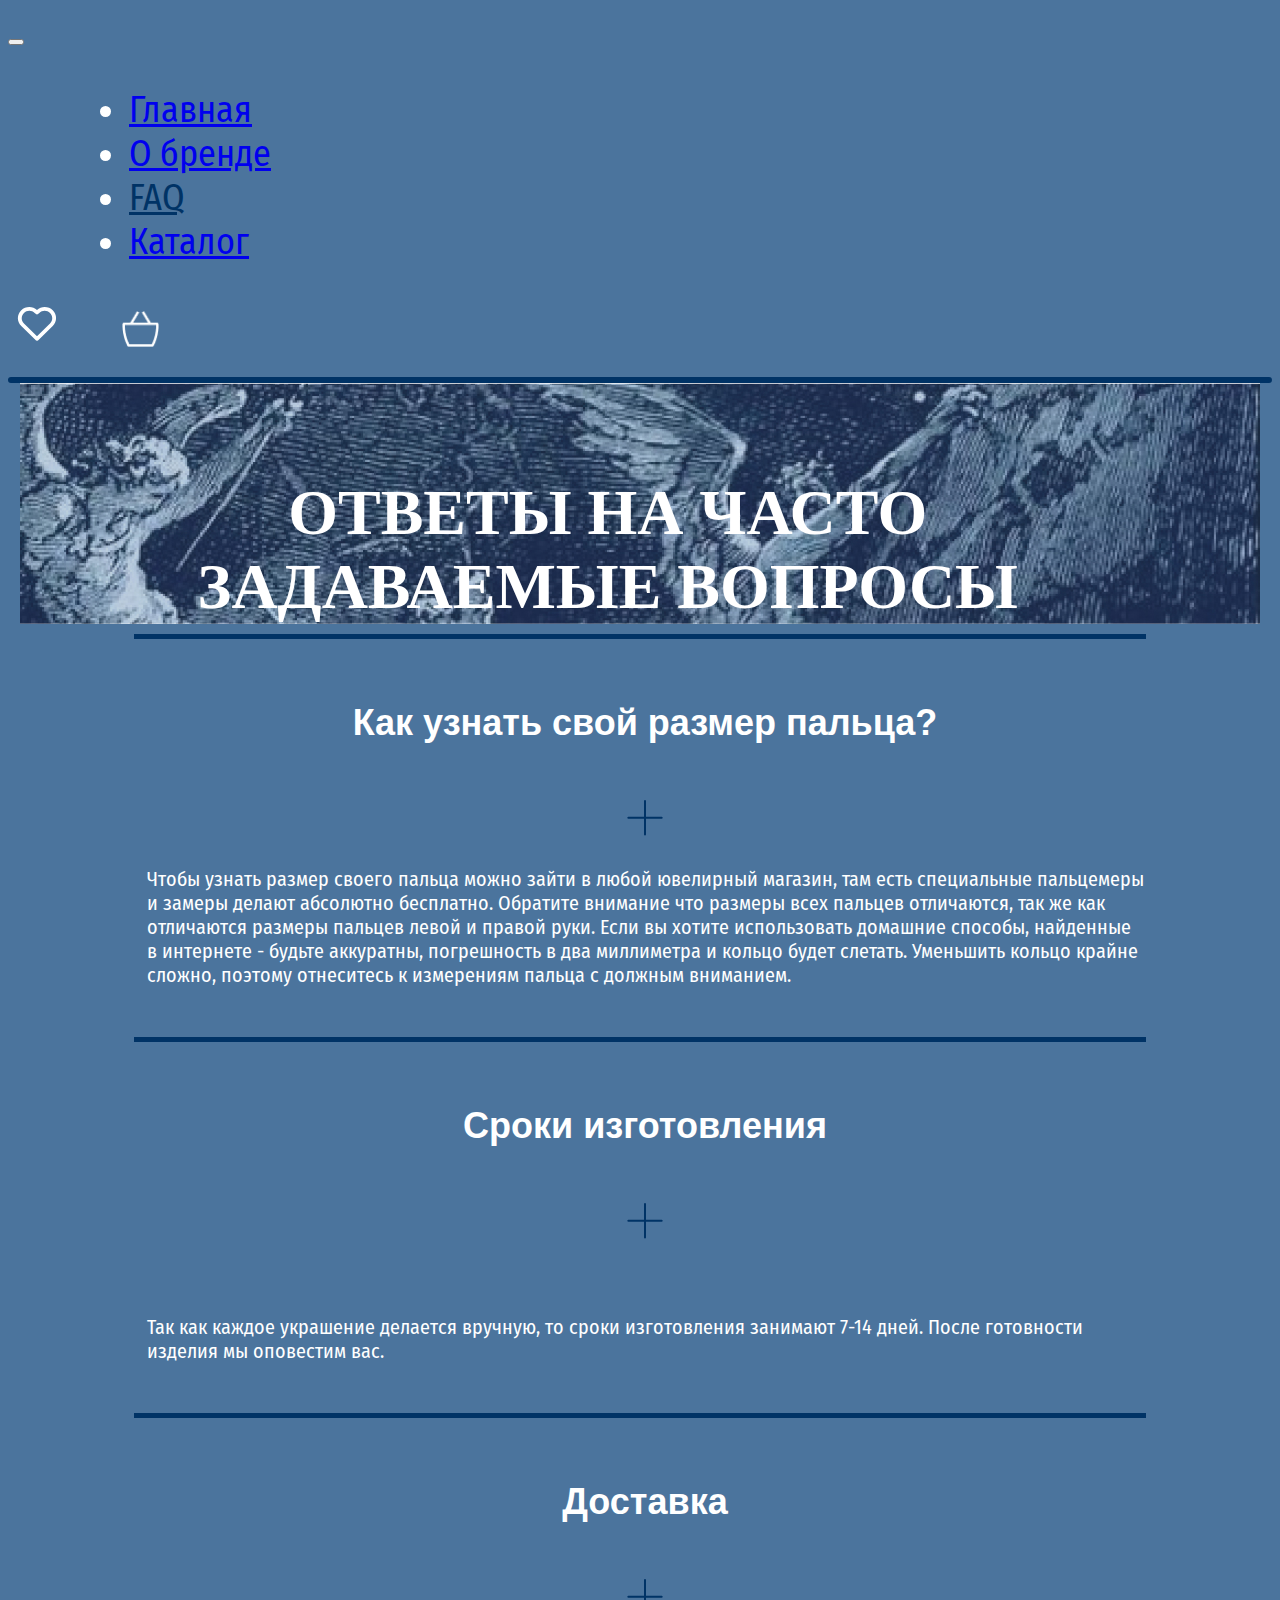
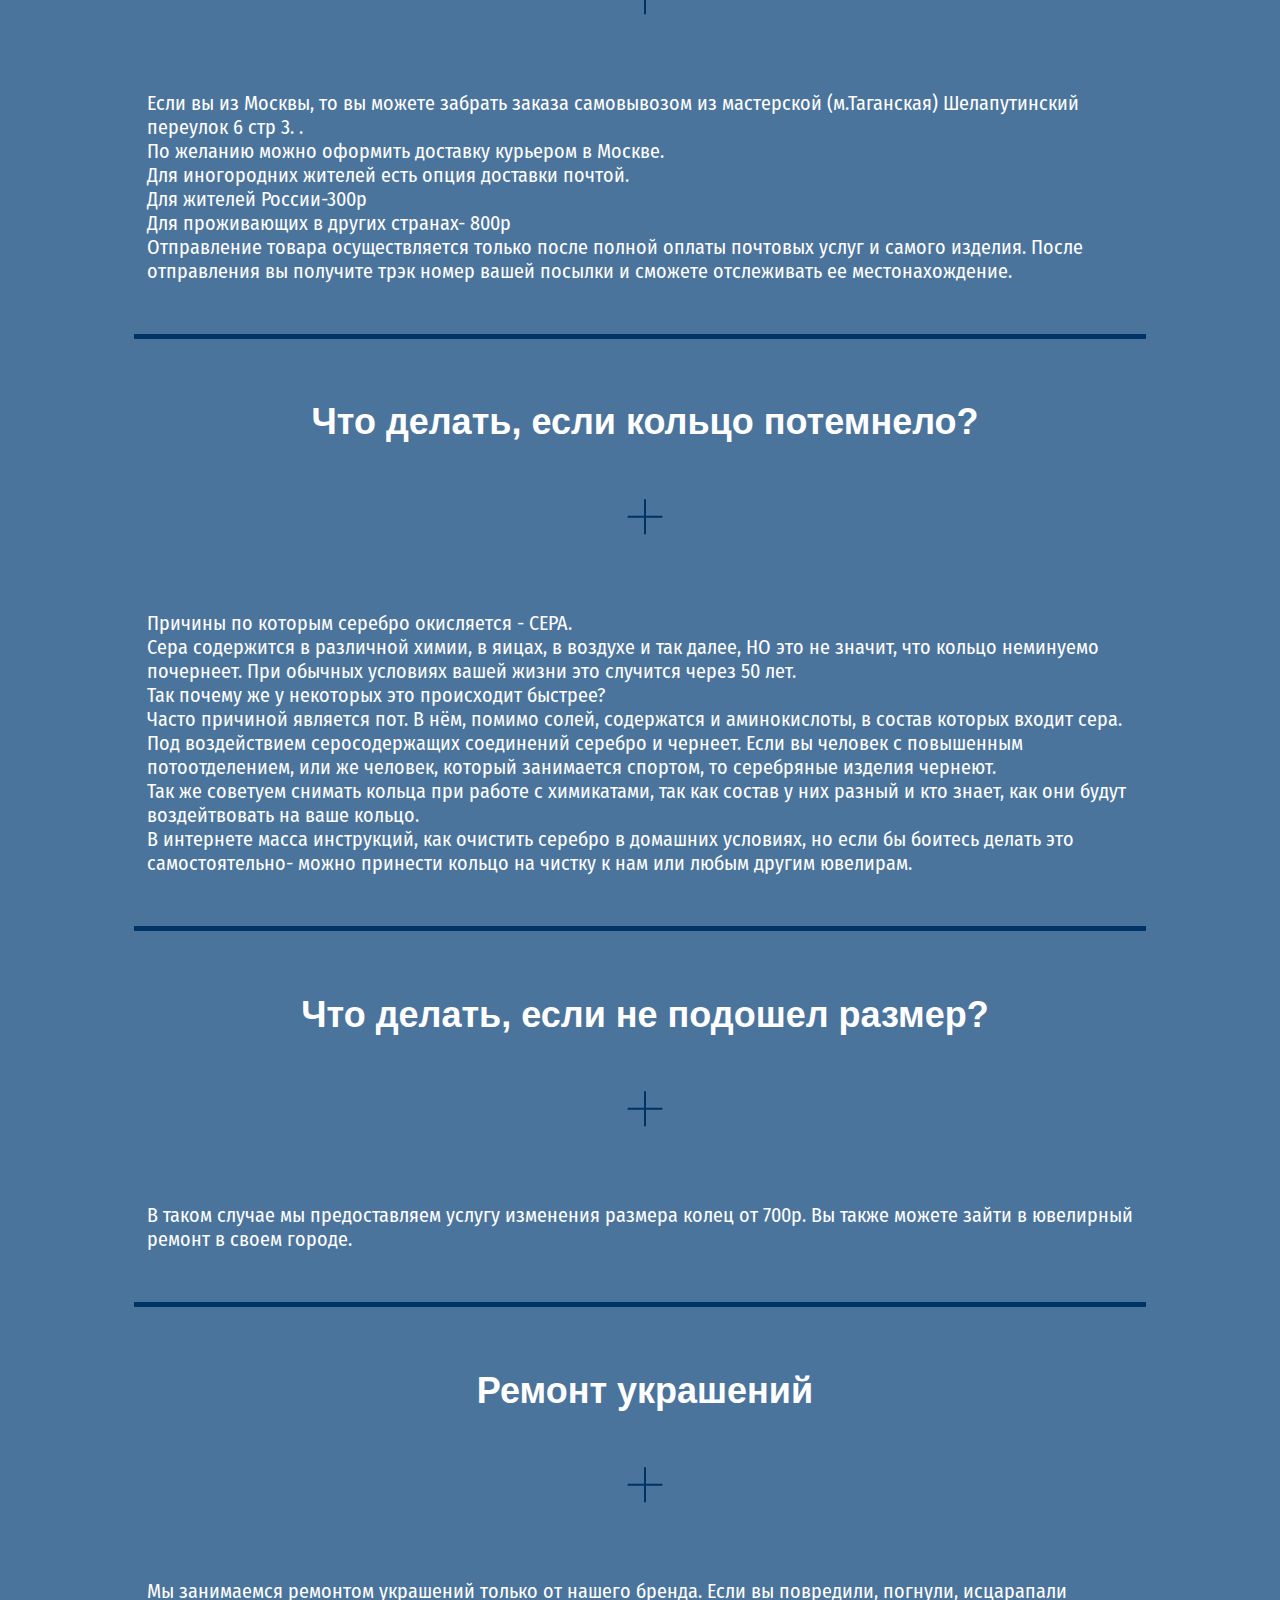
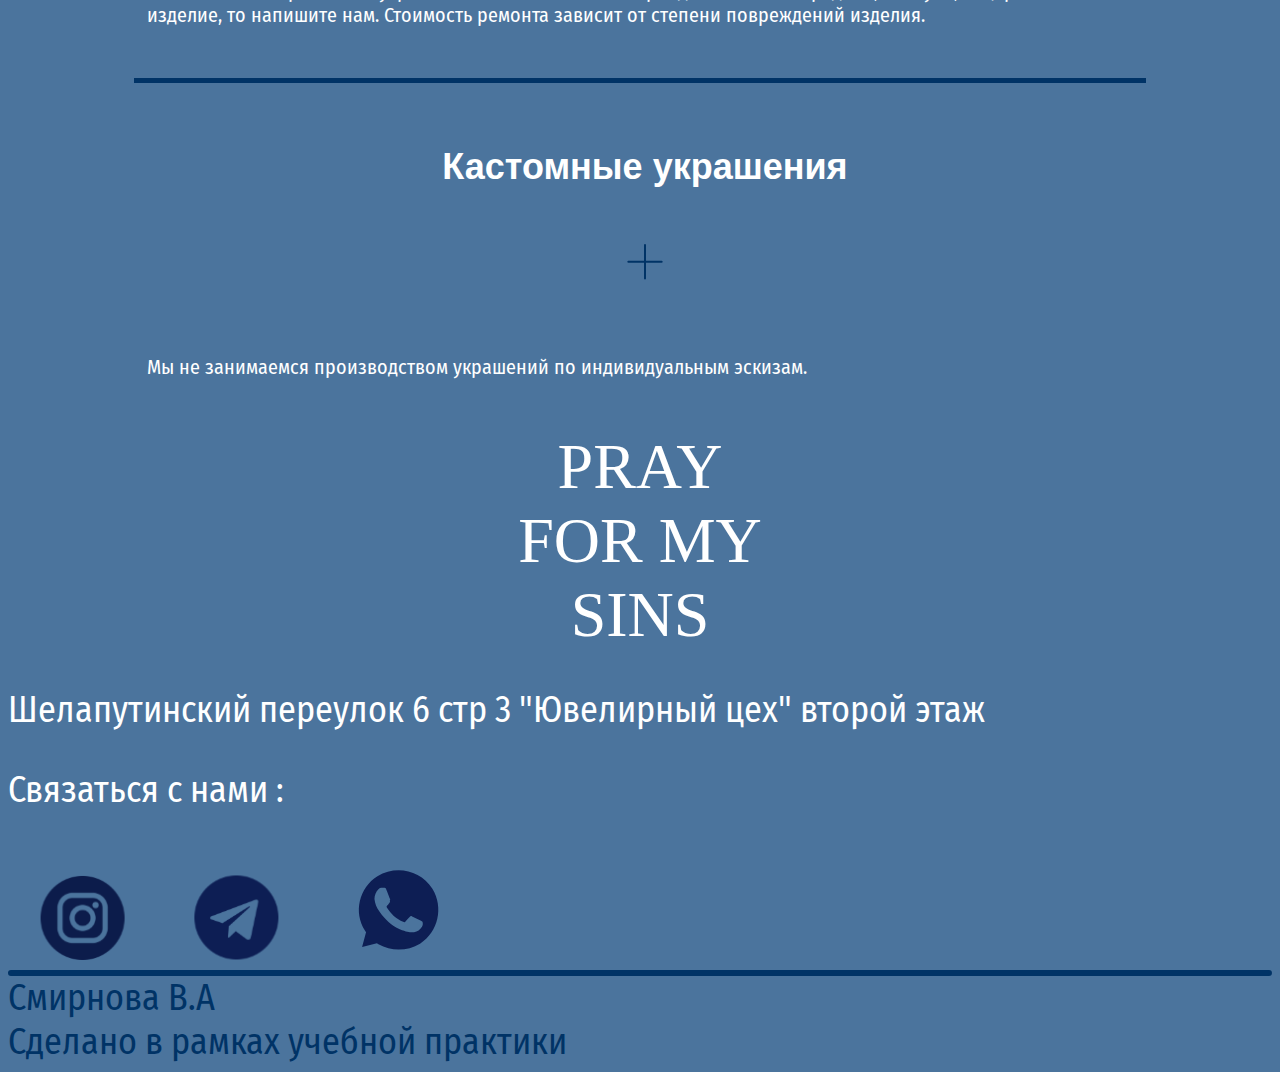
<file: html/faq.html>
<!DOCTYPE html>
<html lang="en" dir="ltr">
  <head>
    <meta charset="utf-8">
    <meta name="viewport" content="width=device-width, initial-scale=1">
    <link rel="preconnect" href="https://fonts.googleapis.com">
<link rel="preconnect" href="https://fonts.gstatic.com" crossorigin>
<link href="https://fonts.googleapis.com/css2?family=Fira+Sans+Condensed&display=swap" rel="stylesheet">
    <!-- Bootstrap CSS (Cloudflare CDN) -->
     <link rel="stylesheet" href="https://cdnjs.cloudflare.com/ajax/libs/twitter-bootstrap/4.6.1/css/bootstrap.min.css" integrity="sha512-T584yQ/tdRR5QwOpfvDfVQUidzfgc2339Lc8uBDtcp/wYu80d7jwBgAxbyMh0a9YM9F8N3tdErpFI8iaGx6x5g==" crossorigin="anonymous" referrerpolicy="no-referrer">
     <!-- jQuery (Cloudflare CDN) -->
     <script defer src="https://cdnjs.cloudflare.com/ajax/libs/jquery/3.6.0/jquery.min.js" integrity="sha512-894YE6QWD5I59HgZOGReFYm4dnWc1Qt5NtvYSaNcOP+u1T9qYdvdihz0PPSiiqn/+/3e7Jo4EaG7TubfWGUrMQ==" crossorigin="anonymous" referrerpolicy="no-referrer"></script>
     <!-- Bootstrap Bundle JS (Cloudflare CDN) -->
     <script defer src="https://cdnjs.cloudflare.com/ajax/libs/twitter-bootstrap/4.6.1/js/bootstrap.min.js" integrity="sha512-UR25UO94eTnCVwjbXozyeVd6ZqpaAE9naiEUBK/A+QDbfSTQFhPGj5lOR6d8tsgbBk84Ggb5A3EkjsOgPRPcKA==" crossorigin="anonymous" referrerpolicy="no-referrer"></script>
     <link rel="stylesheet" href="https://cdn.jsdelivr.net/npm/bootstrap@4.6.2/dist/css/bootstrap.min.css" integrity="sha384-xOolHFLEh07PJGoPkLv1IbcEPTNtaed2xpHsD9ESMhqIYd0nLMwNLD69Npy4HI+N" crossorigin="anonymous">
     <script src="https://cdn.jsdelivr.net/npm/jquery@3.5.1/dist/jquery.slim.min.js" integrity="sha384-DfXdz2htPH0lsSSs5nCTpuj/zy4C+OGpamoFVy38MVBnE+IbbVYUew+OrCXaRkfj" crossorigin="anonymous"></script>
     <script src="https://cdn.jsdelivr.net/npm/bootstrap@4.6.2/dist/js/bootstrap.bundle.min.js" integrity="sha384-Fy6S3B9q64WdZWQUiU+q4/2Lc9npb8tCaSX9FK7E8HnRr0Jz8D6OP9dO5Vg3Q9ct" crossorigin="anonymous"></script>
     <script src="https://cdn.jsdelivr.net/npm/jquery@3.5.1/dist/jquery.slim.min.js" integrity="sha384-DfXdz2htPH0lsSSs5nCTpuj/zy4C+OGpamoFVy38MVBnE+IbbVYUew+OrCXaRkfj" crossorigin="anonymous"></script>
 <script src="https://cdn.jsdelivr.net/npm/popper.js@1.16.1/dist/umd/popper.min.js" integrity="sha384-9/reFTGAW83EW2RDu2S0VKaIzap3H66lZH81PoYlFhbGU+6BZp6G7niu735Sk7lN" crossorigin="anonymous"></script>
 <script src="https://cdn.jsdelivr.net/npm/bootstrap@4.6.2/dist/js/bootstrap.min.js" integrity="sha384-+sLIOodYLS7CIrQpBjl+C7nPvqq+FbNUBDunl/OZv93DB7Ln/533i8e/mZXLi/P+" crossorigin="anonymous"></script>

   <link rel="stylesheet" href="../css/faq.css" type="text/css">
    <title>Pray for my sins</title>
  </head>
  <body>
    <header class="sticky-top">
      <nav class="navbar navbar-expand-md navbar-dark  sticky-top">
        <div class="container">
          <button class="navbar-toggler" type="button" data-bs-toggle="collapse" data-bs-target="#navbarResponsive" aria-controls="navbarContent" aria-expanded="false" aria-label="Toggle navigation">
            <span class="navbar-toggler-icon"></span>
          </button>
          <div class="collapse navbar-collapse" id="navbarResponsive">
            <ul class="navbar-nav">
              <li class="nav-item">
                <a href="../html/index.html" class="nav-link">Главная</a>
              </li>
              <li class="nav-item">
                <a href="../html/about-brand.html" class="nav-link">О бренде</a>
              </li>
              <li class="nav-item">
                <a href="../html/faq.html" class="nav-link active">FAQ</a>
              </li>
              <li class="nav-item">
                <a href="../html/katalog-rings.html" class="nav-link">Каталог</a>
              </li>
            </ul>
          </div>
          <div class="buttons">
            <button class='heart' type="button" name="button-izbr">
              <a href="../html/izbr.html">
                <img  class="heart-img" src="../img/icons/heart.svg" alt="Избранное" /></a>
            </button>
            <button class='bag' type="button" name="button-basket">
              <a href="../html/basket.html">
                <img  class="bag-img" src="../img/icons/basket.png" alt="Корзина" /></a>
            </button>
          </div>
        </div>
      </nav>
            <hr class="container" />
    </header>

    <main>
      <div class="container block">
          <img class="block__img container" alt="Задний фон" src="../img/images/bg's/bg-faq.jpg"/>
        <h1 class="block__title">ОТВЕТЫ НА ЧАСТО<br />ЗАДАВАЕМЫЕ ВОПРОСЫ</h1>
      </div>
      <div class="container mt-5">
        <div class="accordion" id="accordionExample">
  <div class="accordion-item">
    <div class="accordion-header" id="headingOne">
      <button class="accordion-button" type="button" data-bs-toggle="collapse" data-bs-target="#collapseOne" aria-expanded="true" aria-controls="collapseOne">
        <div class="row">
          <h4 class="col-md-10 col-sm-8 col-7 text-left ps-1">Как узнать свой размер пальца?</h4>
          <img src="../img/icons/plus.svg" alt="plus">
        </div>
      </button>
    </div>
    <div id="collapseOne" class="accordion-collapse collapse" aria-labelledby="headingOne" data-bs-parent="#accordionExample">
      <div class="accordion-body">
        Чтобы узнать размер своего пальца можно зайти в любой ювелирный магазин, там есть специальные пальцемеры и замеры делают абсолютно бесплатно. Обратите внимание что размеры всех пальцев отличаются, так же как отличаются размеры пальцев левой и правой руки.
Если вы хотите использовать домашние способы, найденные в интернете - будьте аккуратны, погрешность в два миллиметра и кольцо будет слетать. Уменьшить кольцо крайне сложно, поэтому отнеситесь к измерениям пальца с должным вниманием.
      </div>
    </div>
  </div>

  <div class="accordion-item">
    <h2 class="accordion-header" id="headingTwo">
      <button class="accordion-button" type="button" data-bs-toggle="collapse" data-bs-target="#collapseTwo" aria-expanded="true" aria-controls="collapseTwo">
        <div class="row">
          <h4 class="col-md-10 col-sm-8 col-8 text-left">Сроки изготовления</h4>
          <img src="../img/icons/plus.svg" alt="plus">
        </div>
      </button>
    </h2>
    <div id="collapseTwo" class="accordion-collapse collapse" aria-labelledby="headingTwo" data-bs-parent="#accordionExample">
      <div class="accordion-body">
        Так как каждое украшение делается вручную, то сроки изготовления занимают 7-14 дней. После готовности изделия мы оповестим вас.
      </div>
    </div>
  </div>

  <div class="accordion-item">
    <h2 class="accordion-header" id="headingThree">
      <button class="accordion-button collapsed" type="button" data-bs-toggle="collapse" data-bs-target="#collapseThree" aria-expanded="true" aria-controls="collapseThree">
        <div class="row">
          <h4 class="col-md-10 col-sm-8 col-7 text-left">Доставка</h4>
          <img src="../img/icons/plus.svg" alt="plus">
        </div>
      </button>
    </h2>
    <div id="collapseThree" class="accordion-collapse collapse" aria-labelledby="headingThree" data-bs-parent="#accordionExample">
      <div class="accordion-body">
        Если вы из Москвы, то вы можете забрать заказа самовывозом из мастерской (м.Таганская) Шелапутинский переулок 6 стр 3. .
        <br />По желанию можно оформить доставку курьером в Москве.
        <br />Для иногородних жителей есть опция доставки почтой.
        <br />Для жителей России-300р
        <br />Для проживающих в других странах- 800р
        <br />Отправление товара осуществляется только после полной оплаты почтовых услуг и самого изделия. После отправления вы получите трэк номер вашей посылки и сможете отслеживать ее местонахождение.
      </div>
    </div>
  </div>

  <div class="accordion-item">
    <h2 class="accordion-header" id="headingFour">
      <button class="accordion-button collapsed" type="button" data-bs-toggle="collapse" data-bs-target="#collapseFour" aria-expanded="true" aria-controls="collapseFour">
        <div class="row">
          <h4 class="col-md-10 col-sm-8 col-7 text-left">Что делать, если кольцо потемнело?</h4>
          <img src="../img/icons/plus.svg" alt="plus">
        </div>
      </button>
    </h2>
    <div id="collapseFour" class="accordion-collapse collapse" aria-labelledby="headingFour" data-bs-parent="#accordionExample">
      <div class="accordion-body">
        Причины по которым серебро окисляется - СЕРА.
        <br />Сера содержится в различной химии, в яицах, в воздухе и так далее, НО это не значит, что кольцо неминуемо почернеет. При обычных условиях вашей жизни это случится через 50 лет.
        <br />Так почему же у некоторых это происходит быстрее?
        <br />Часто причиной является пот. В нём, помимо солей, содержатся и аминокислоты, в состав которых входит сера. Под воздействием серосодержащих соединений серебро и чернеет. Если вы человек с повышенным потоотделением, или же человек, который занимается спортом, то серебряные изделия чернеют.
        <br />Так же советуем снимать кольца при работе с химикатами, так как состав у них разный и кто знает, как они будут воздейтвовать на ваше кольцо.
        <br />В интернете масса инструкций, как очистить серебро в домашних условиях, но если бы боитесь делать это самостоятельно- можно принести кольцо на чистку к нам или любым другим ювелирам.
      </div>
    </div>
  </div>

  <div class="accordion-item">
    <h2 class="accordion-header" id="headingFive">
      <button class="accordion-button collapsed" type="button" data-bs-toggle="collapse" data-bs-target="#collapseFive" aria-expanded="false" aria-controls="collapseFive">
        <div class="row">
          <h4 class="col-md-10 col-sm-8 col-7 text-left">Что делать, если не подошел размер?</h4>
          <img src="../img/icons/plus.svg" alt="plus">
        </div>
      </button>
    </h2>
    <div id="collapseFive" class="accordion-collapse collapse" aria-labelledby="headingFive" data-bs-parent="#accordionExample">
      <div class="accordion-body">
        В таком случае мы предоставляем услугу изменения размера колец от 700р. Вы также можете зайти в ювелирный ремонт в своем городе.
      </div>
    </div>
  </div>

  <div class="accordion-item">
    <h2 class="accordion-header" id="headingSix">
      <button class="accordion-button collapsed" type="button" data-bs-toggle="collapse" data-bs-target="#collapseSix" aria-expanded="false" aria-controls="collapseSix">
        <div class="row">
          <h4 class="col-md-10 col-sm-8 col-7 text-left">Ремонт украшений</h4>
          <img src="../img/icons/plus.svg" alt="plus">
        </div>
      </button>
    </h2>
    <div id="collapseSix" class="accordion-collapse collapse" aria-labelledby="headingSix" data-bs-parent="#accordionExample">
      <div class="accordion-body">
        Мы занимаемся ремонтом украшений только от нашего бренда. Если вы повредили, погнули, исцарапали изделие, то напишите нам. Стоимость ремонта зависит от степени повреждений изделия.
      </div>
    </div>
  </div>

  <div class="accordion-item">
    <h2 class="accordion-header" id="headingSeven">
      <button class="accordion-button collapsed" type="button" data-bs-toggle="collapse" data-bs-target="#collapseSeven" aria-expanded="false" aria-controls="collapseSeven">
        <div class="row">
          <h4 class="col-md-10 col-sm-8 col-7 text-left">Кастомные украшения</h4>
          <img src="../img/icons/plus.svg" alt="plus">
        </div>
      </button>
    </h2>
    <div id="collapseSeven" class="accordion-collapse collapse" aria-labelledby="headingSeven" data-bs-parent="#accordionExample">
      <div class="accordion-body">
        Мы не занимаемся производством украшений по индивидуальным эскизам.
      </div>
    </div>
  </div>
</div>
      </div>
    </main>

    <footer class=" container footer sticky-bottom mt-5">
      <div class="row mb-5">
        <div class="col-3 footer-logo">
          <span class="footer__logo_text">PRAY<br />FOR MY<br />SINS</span>
        </div>
        <div class="col-3"></div>
        <div class="col-6">
          <div class="footer__adress">
            <p>
              Шелапутинский переулок 6 стр 3 &quot;Ювелирный цех&quot; второй этаж
            </p>
          </div>
          <div class="footer_info">
              <div class="footer_info__text">Связаться с нами :</div>
              <div class="footer_contacts">
                <div class="row">
                  <img class="footer_icon" src="../img/icons/instagram.svg" alt="instagram">
                  <img class="footer_icon" src="../img/icons/telegram.svg" alt="telegram">
                  <img class="footer_icon-whatsapp" src="../img/icons/whatsapp.svg" alt="whatsapp">
                </div>
              </div>
          </div>
        </div>
      </div>
      <hr class="container" />
      <div class="row mt-3 mb-3">
        <div class="col-2">Cмирнова В.А</div>
        <div class="col-6"></div>
        <div class="col-4">Сделано в рамках учебной практики</div>
      </div>
    </footer>
      <script src="https://cdn.jsdelivr.net/npm/bootstrap@5.1.3/dist/js/bootstrap.bundle.min.js" integrity="sha384-ka7Sk0Gln4gmtz2MlQnikT1wXgYsOg+OMhuP+IlRH9sENBO0LRn5q+8nbTov4+1p" crossorigin="anonymous"></script>
      <script src="https://cdn.jsdelivr.net/npm/@popperjs/core@2.10.2/dist/umd/popper.min.js" integrity="sha384-7+zCNj/IqJ95wo16oMtfsKbZ9ccEh31eOz1HGyDuCQ6wgnyJNSYdrPa03rtR1zdB" crossorigin="anonymous"></script>
      <script src="https://cdn.jsdelivr.net/npm/bootstrap@5.1.3/dist/js/bootstrap.min.js" integrity="sha384-QJHtvGhmr9XOIpI6YVutG+2QOK9T+ZnN4kzFN1RtK3zEFEIsxhlmWl5/YESvpZ13" crossorigin="anonymous"></script>
  </body>
</html>
</file>
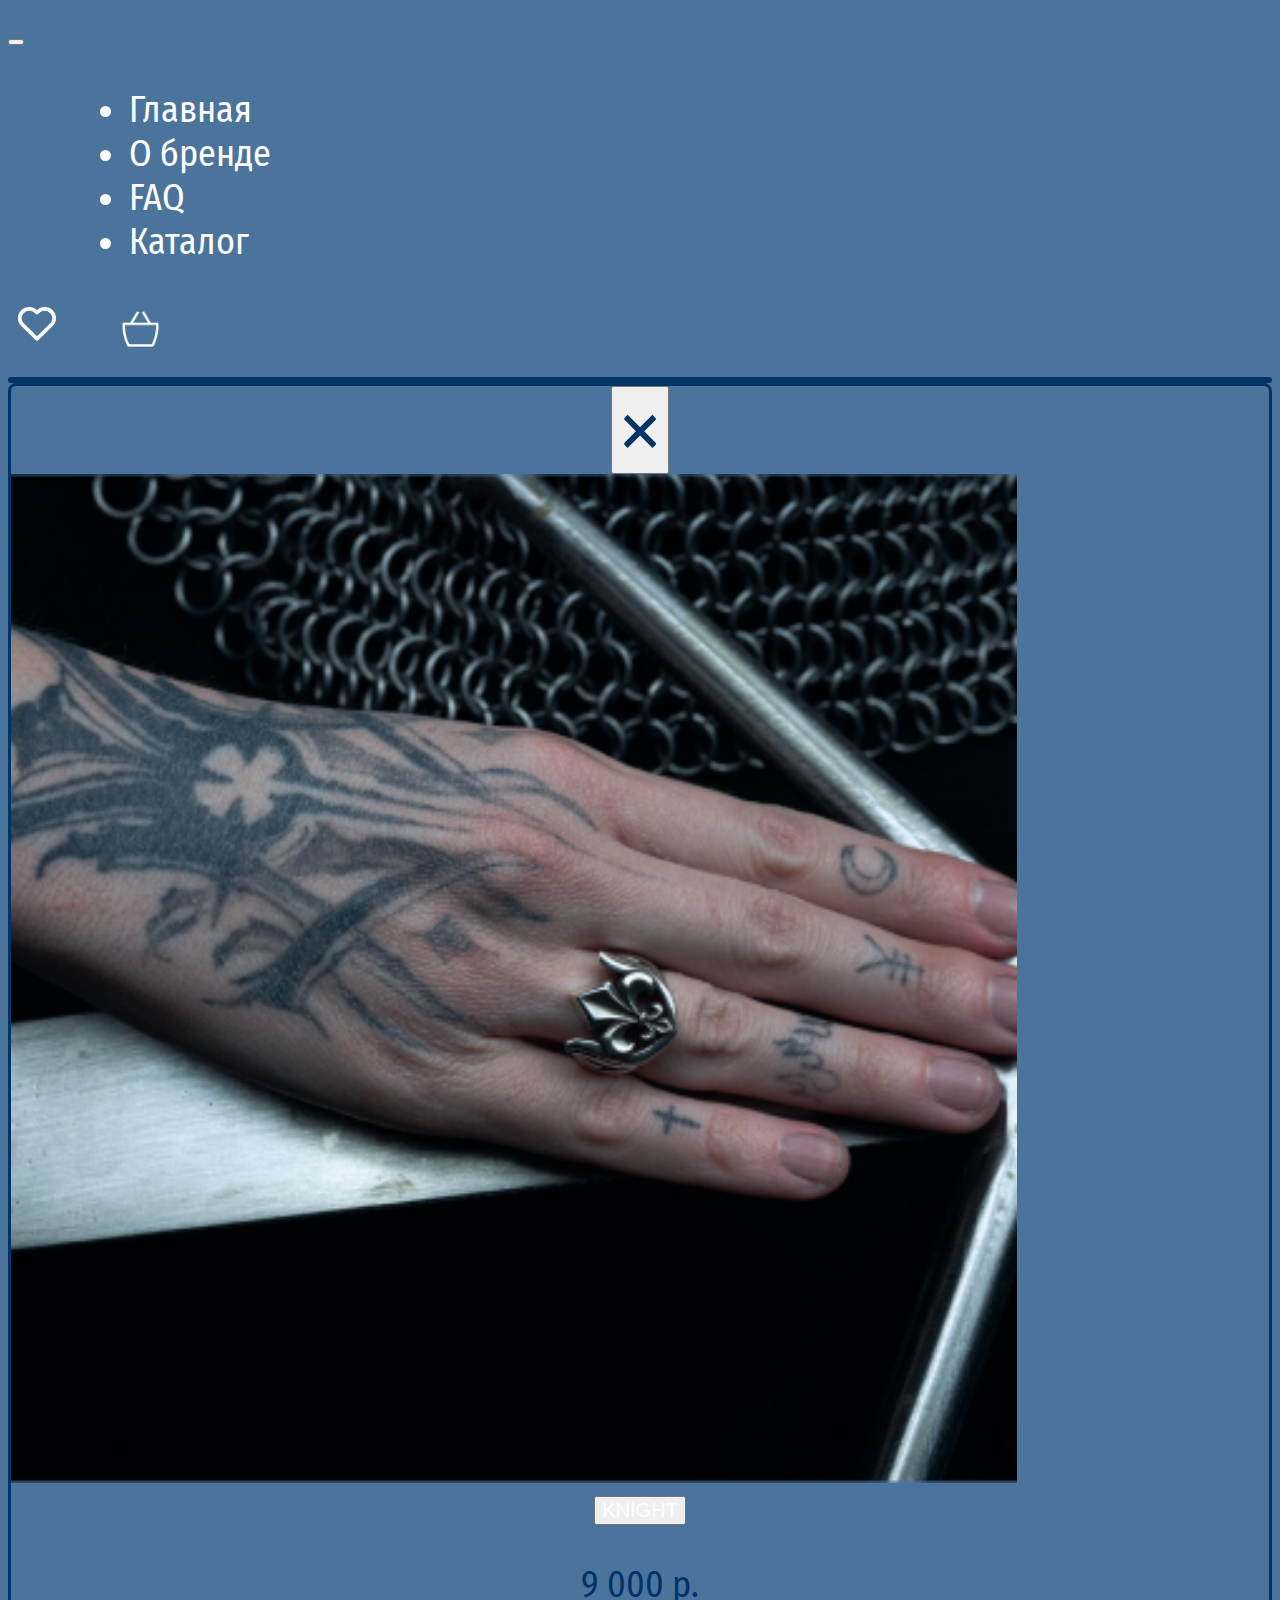
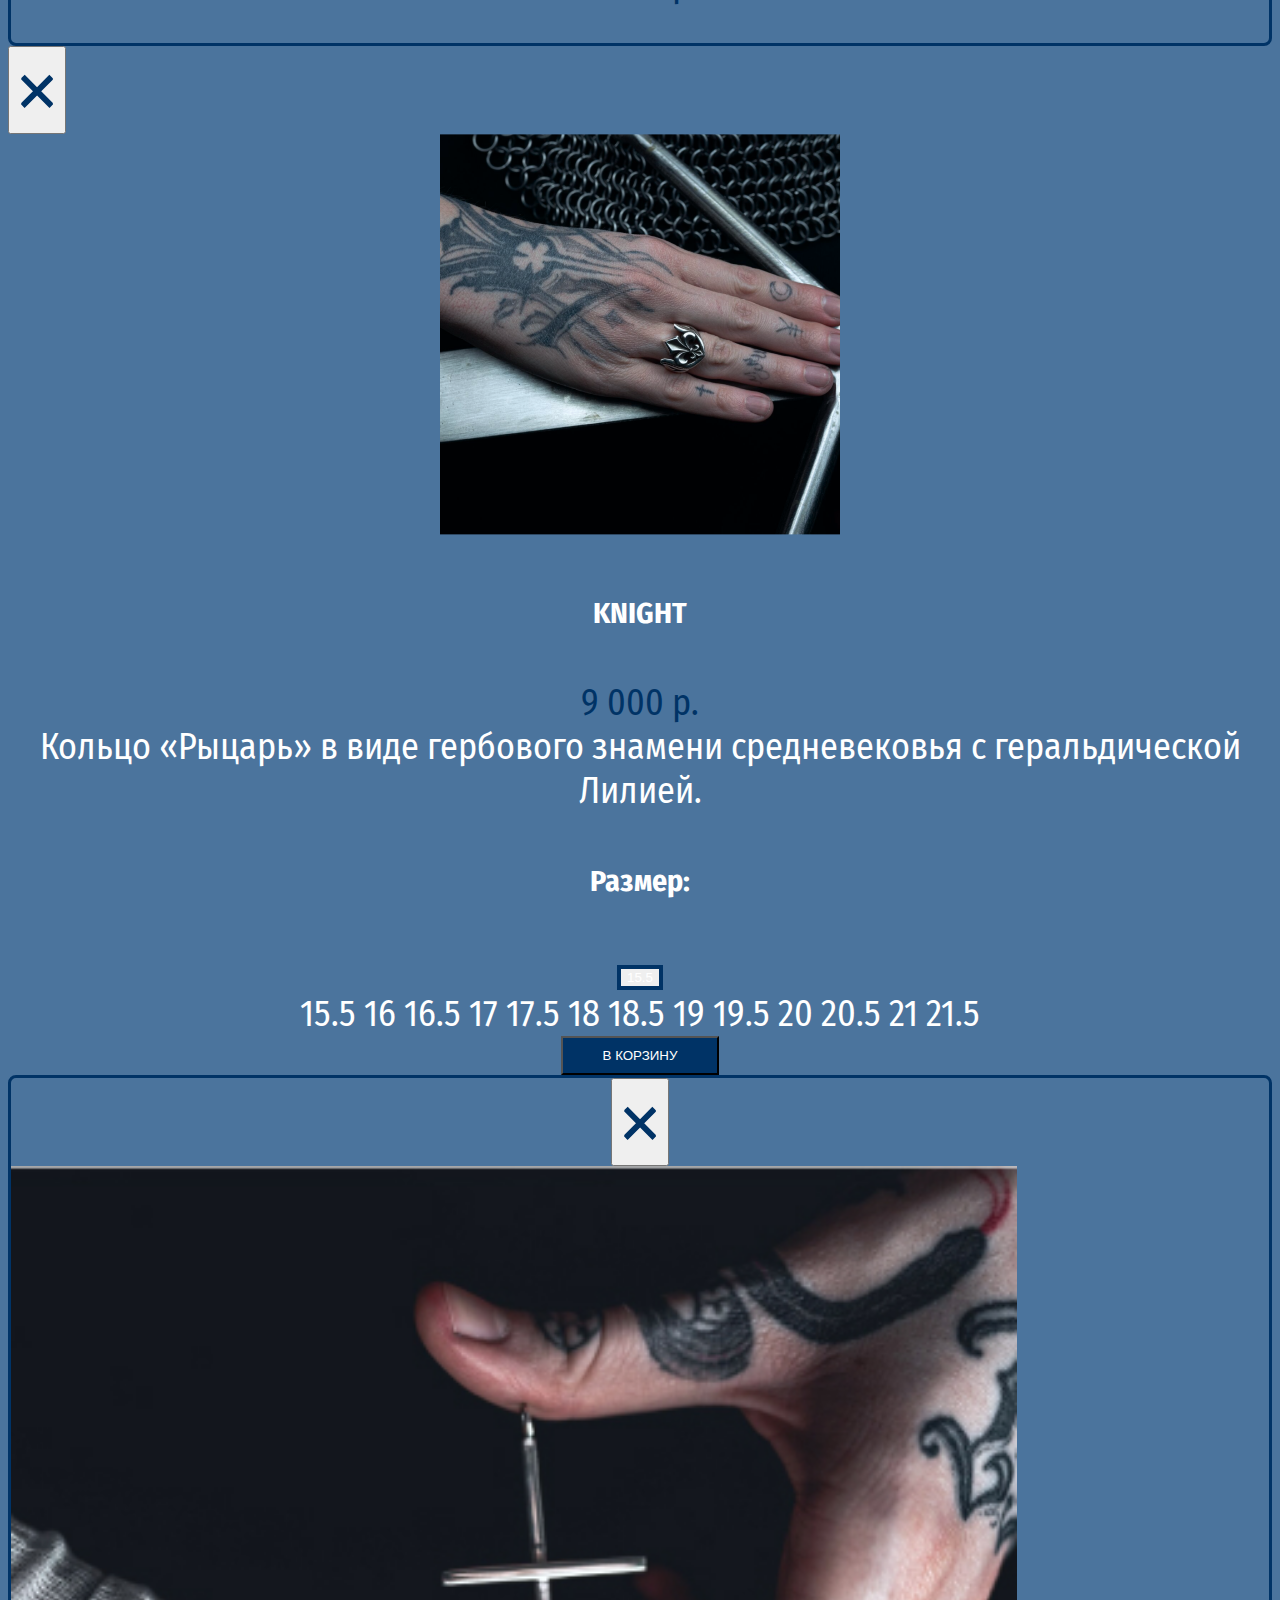
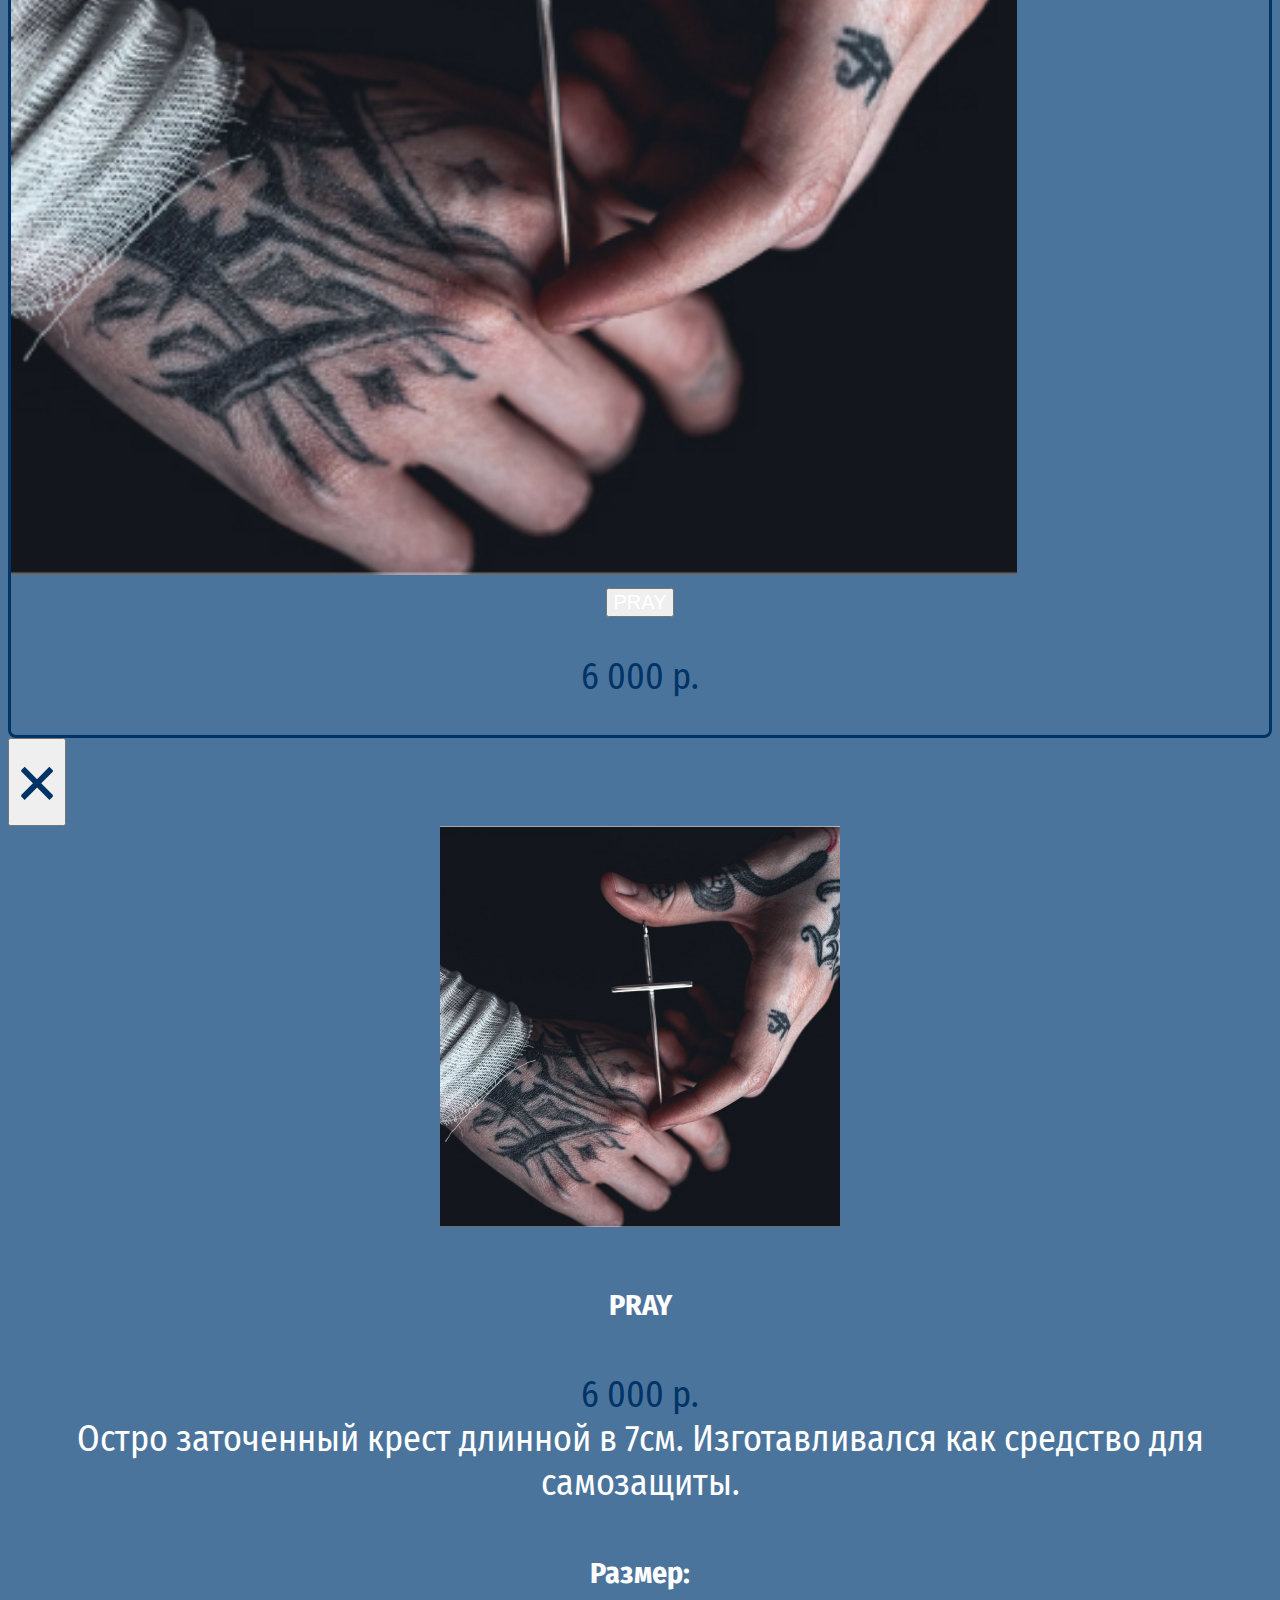
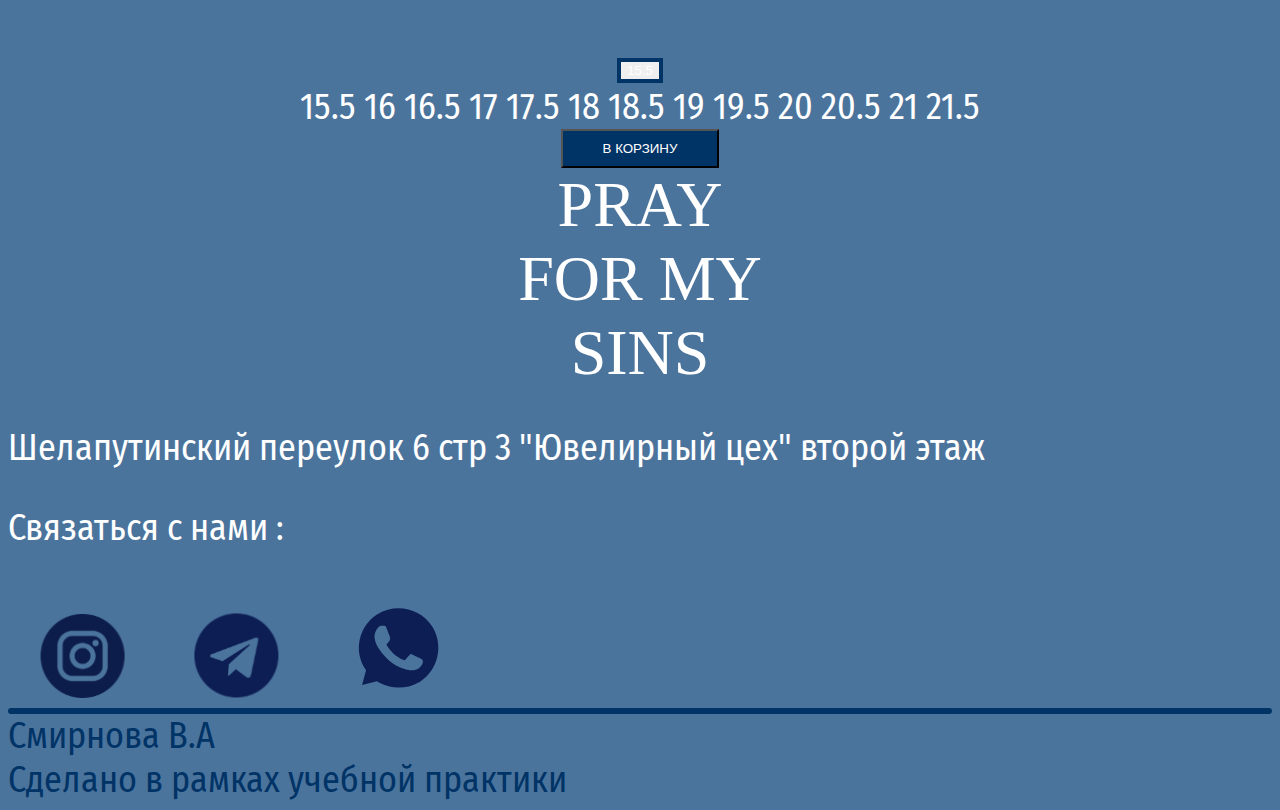
<file: html/izbr.html>
<!DOCTYPE html>
<html lang="en" dir="ltr">
  <head>
    <meta charset="utf-8">
     <meta name="viewport" content="width=device-width, initial-scale=1">
     <link rel="preconnect" href="https://fonts.googleapis.com">
<link rel="preconnect" href="https://fonts.gstatic.com" crossorigin>
<link href="https://fonts.googleapis.com/css2?family=Fira+Sans+Condensed&display=swap" rel="stylesheet">
     <!-- Bootstrap CSS (Cloudflare CDN) -->
     <link rel="stylesheet" href="https://cdnjs.cloudflare.com/ajax/libs/twitter-bootstrap/4.6.1/css/bootstrap.min.css" integrity="sha512-T584yQ/tdRR5QwOpfvDfVQUidzfgc2339Lc8uBDtcp/wYu80d7jwBgAxbyMh0a9YM9F8N3tdErpFI8iaGx6x5g==" crossorigin="anonymous" referrerpolicy="no-referrer">
     <!-- jQuery (Cloudflare CDN) -->
     <script defer src="https://cdnjs.cloudflare.com/ajax/libs/jquery/3.6.0/jquery.min.js" integrity="sha512-894YE6QWD5I59HgZOGReFYm4dnWc1Qt5NtvYSaNcOP+u1T9qYdvdihz0PPSiiqn/+/3e7Jo4EaG7TubfWGUrMQ==" crossorigin="anonymous" referrerpolicy="no-referrer"></script>
     <!-- Bootstrap Bundle JS (Cloudflare CDN) -->
     <script defer src="https://cdnjs.cloudflare.com/ajax/libs/twitter-bootstrap/4.6.1/js/bootstrap.min.js" integrity="sha512-UR25UO94eTnCVwjbXozyeVd6ZqpaAE9naiEUBK/A+QDbfSTQFhPGj5lOR6d8tsgbBk84Ggb5A3EkjsOgPRPcKA==" crossorigin="anonymous" referrerpolicy="no-referrer"></script>
     <link rel="stylesheet" href="https://cdn.jsdelivr.net/npm/bootstrap@4.6.2/dist/css/bootstrap.min.css" integrity="sha384-xOolHFLEh07PJGoPkLv1IbcEPTNtaed2xpHsD9ESMhqIYd0nLMwNLD69Npy4HI+N" crossorigin="anonymous">
     <script src="https://cdn.jsdelivr.net/npm/jquery@3.5.1/dist/jquery.slim.min.js" integrity="sha384-DfXdz2htPH0lsSSs5nCTpuj/zy4C+OGpamoFVy38MVBnE+IbbVYUew+OrCXaRkfj" crossorigin="anonymous"></script>
     <script src="https://cdn.jsdelivr.net/npm/bootstrap@4.6.2/dist/js/bootstrap.bundle.min.js" integrity="sha384-Fy6S3B9q64WdZWQUiU+q4/2Lc9npb8tCaSX9FK7E8HnRr0Jz8D6OP9dO5Vg3Q9ct" crossorigin="anonymous"></script>
     <script src="https://cdn.jsdelivr.net/npm/jquery@3.5.1/dist/jquery.slim.min.js" integrity="sha384-DfXdz2htPH0lsSSs5nCTpuj/zy4C+OGpamoFVy38MVBnE+IbbVYUew+OrCXaRkfj" crossorigin="anonymous"></script>
 <script src="https://cdn.jsdelivr.net/npm/popper.js@1.16.1/dist/umd/popper.min.js" integrity="sha384-9/reFTGAW83EW2RDu2S0VKaIzap3H66lZH81PoYlFhbGU+6BZp6G7niu735Sk7lN" crossorigin="anonymous"></script>
 <script src="https://cdn.jsdelivr.net/npm/bootstrap@4.6.2/dist/js/bootstrap.min.js" integrity="sha384-+sLIOodYLS7CIrQpBjl+C7nPvqq+FbNUBDunl/OZv93DB7Ln/533i8e/mZXLi/P+" crossorigin="anonymous"></script>
    <link rel="stylesheet" href="../css/izbr.css" type="text/css">
    <title>Pray for my sins</title>
  </head>
  <body>
    <header class="sticky-top">
      <nav class="navbar navbar-expand-md navbar-dark  sticky-top">
        <div class="container">
          <button class="navbar-toggler" type="button" data-toggle="collapse" data-target="#navbarResponsive">
            <span class="navbar-toggler-icon"></span>
          </button>
          <div class="collapse navbar-collapse" id="navbarResponsive">
            <ul class="navbar-nav">
              <li class="nav-item">
                <a href="../html/index.html" class="nav-link">Главная</a>
              </li>
              <li class="nav-item">
                <a href="../html/about-brand.html" class="nav-link">О бренде</a>
              </li>
              <li class="nav-item">
                <a href="../html/faq.html" class="nav-link">FAQ</a>
              </li>
              <li class="nav-item">
                <a href="../html/katalog-rings.html" class="nav-link">Каталог</a>
              </li>
            </ul>
          </div>
          <div class="buttons">
            <button class='heart' type="button" name="button">
              <a href="../html/izbr.html">
                <img  class="heart-img" src="../img/icons/heart.svg" alt="Избранное" /></a>
            </button>
            <button class='bag active' type="button" name="button">
              <a href="../html/basket.html">
                <img  class="bag-img" src="../img/icons/basket.png" alt="Корзина" /></a>
            </button>
          </div>
        </div>
      </nav>
      <hr class="container" />
    </header>
    <main>
      <div class="container mt-2">
        <div class="row">
          <div class="col-md-4  col-sm-6 mt-2">
            <div class="card">
              <div class="card-header">
                <button type="button" class="close" data-dismiss="modal" aria-label="Close">
                  <span aria-hidden="true">&times;</span>
                </button>
              </div>
              <img src="../img/images/rings/knight.png" alt="Card image cap" class="card-img-top">
              <button type="button" class="btn" data-toggle="modal" data-target="#exampleModalKnight">
                <a href="#" class="card-link">KNIGHT</a>
              </button>
              <p class="card-text">9 000 p.</p>
            </div>
          </div>
          <div class="modal fade" id="exampleModalKnight" tabindex="-1" role="dialog" aria-labelledby="exampleModalLabel" aria-hidden="true">
<div class="modal-dialog" role="document">
  <div class="modal-content">
    <div class="modal-header">
      <button type="button" class="close" data-dismiss="modal" aria-label="Close">
        <span aria-hidden="true">&times;</span>
      </button>
    </div>
    <div class="modal-body text-light">
      <img class="modal__img" src="../img/images/rings/knight.png" alt="knight-ring">
      <div class="modal__item mt-2">
        <h5 class="modal__title">KNIGHT</h5>
        <h7 class="modal__title-price">9 000 p.</h7>
        <div class="modal__item-text">
          Кольцо «Рыцарь» в виде гербового знамени средневековья с геральдической Лилией.
        </div>
        <div class="row mt-5">
          <div class="col-7">
            <h5 class="size mt-2">Размер:</h5>
          </div>
          <div class="dropdown">
            <button class="btn dropdown-toggle" type="button" id="dropdownMenuButtonKnight" data-toggle="dropdown" aria-haspopup="true" aria-expanded="false">
              15.5
            </button>
            <div class="dropdown-menu" aria-labelledby="dropdownMenuButtonKnight">
              <a class="dropdown-item" href="#">15.5</a>
              <a class="dropdown-item" href="#">16</a>
              <a class="dropdown-item" href="#">16.5</a>
              <a class="dropdown-item" href="#">17</a>
              <a class="dropdown-item" href="#">17.5</a>
              <a class="dropdown-item" href="#">18</a>
              <a class="dropdown-item" href="#">18.5</a>
              <a class="dropdown-item" href="#">19</a>
              <a class="dropdown-item" href="#">19.5</a>
              <a class="dropdown-item" href="#">20</a>
              <a class="dropdown-item" href="#">20.5</a>
              <a class="dropdown-item" href="#">21</a>
              <a class="dropdown-item" href="#">21.5</a>
            </div>
          </div>
        </div>
      </div>
    </div>
    <div class="modal-footer">
      <button type="button" class="btn" data-dismiss="modal">В КОРЗИНУ</button>
    </div>
  </div>
</div>
</div>

          <div class="col-md-4  col-sm-6 mt-2">
            <div class="card">
              <div class="card-header">
                <button type="button" class="close" data-dismiss="modal" aria-label="Close">
                  <span aria-hidden="true">&times;</span>
                </button>
              </div>
              <img src="../img/images/pendants/pray.jpg" alt="Card image cap" class="card-img-top">
              <button  type="button" class="btn" data-toggle="modal" data-target="#exampleModalPray">
                <a href="#" class="card-link">PRAY</a>
              </button>
              <p class="card-text">6 000 p.</p>
            </div>
          </div>

          <div class="modal fade" id="exampleModalPray" tabindex="-1" role="dialog" aria-labelledby="exampleModalLabel" aria-hidden="true">
<div class="modal-dialog" role="document">
  <div class="modal-content">
    <div class="modal-header">
      <button type="button" class="close" data-dismiss="modal" aria-label="Close">
        <span aria-hidden="true">&times;</span>
      </button>
    </div>
    <div class="modal-body text-light">
      <img class="modal__img" src="../img/images/pendants/pray.jpg" alt="pray-pendant">
      <div class="modal__item mt-2">
        <h5 class="modal__title">PRAY</h5>
        <h7 class="modal__title-price">6 000 p.</h7>
        <div class="modal__item-text">
          Остро заточенный крест длинной в 7см. Изготавливался как средство для самозащиты.
        </div>
        <div class="row mt-5">
          <div class="col-7">
            <h5 class="size mt-2">Размер:</h5>
          </div>
          <div class="dropdown">
            <button class="btn dropdown-toggle" type="button" id="dropdownMenuButtonPray" data-toggle="dropdown" aria-haspopup="true" aria-expanded="false">
              15.5
            </button>
            <div class="dropdown-menu" aria-labelledby="dropdownMenuButtonPray">
              <a class="dropdown-item" href="#">15.5</a>
              <a class="dropdown-item" href="#">16</a>
              <a class="dropdown-item" href="#">16.5</a>
              <a class="dropdown-item" href="#">17</a>
              <a class="dropdown-item" href="#">17.5</a>
              <a class="dropdown-item" href="#">18</a>
              <a class="dropdown-item" href="#">18.5</a>
              <a class="dropdown-item" href="#">19</a>
              <a class="dropdown-item" href="#">19.5</a>
              <a class="dropdown-item" href="#">20</a>
              <a class="dropdown-item" href="#">20.5</a>
              <a class="dropdown-item" href="#">21</a>
              <a class="dropdown-item" href="#">21.5</a>
            </div>
          </div>
        </div>
      </div>
    </div>
    <div class="modal-footer">
      <button type="button" class="btn" data-dismiss="modal">В КОРЗИНУ</button>
    </div>
  </div>
</div>
</div>

        </div>
      </div>
    </main>
    <footer class=" container footer sticky-bottom mt-5">
      <div class="row mb-5">
        <div class="col-3 footer-logo">
          <span class="footer__logo_text">PRAY<br />FOR MY<br />SINS</span>
        </div>
        <div class="col-3"></div>
        <div class="col-6">
          <div class="footer__adress">
            <p>
              Шелапутинский переулок 6 стр 3 &quot;Ювелирный цех&quot; второй этаж
            </p>
          </div>
          <div class="footer_info">
              <div class="footer_info__text">Связаться с нами :</div>
              <div class="footer_contacts">
                <div class="row">
                  <img class="footer_icon" src="../img/icons/instagram.svg" alt="instagram">
                  <img class="footer_icon" src="../img/icons/telegram.svg" alt="telegram">
                  <img class="footer_icon-whatsapp" src="../img/icons/whatsapp.svg" alt="whatsapp">
                </div>
              </div>
          </div>
        </div>
      </div>
      <hr class="container" />
      <div class="row mt-3 mb-3">
        <div class="col-2">Cмирнова В.А</div>
        <div class="col-6"></div>
        <div class="col-4">Сделано в рамках учебной практики</div>
      </div>
    </footer>
  </body>
</html>
</file>
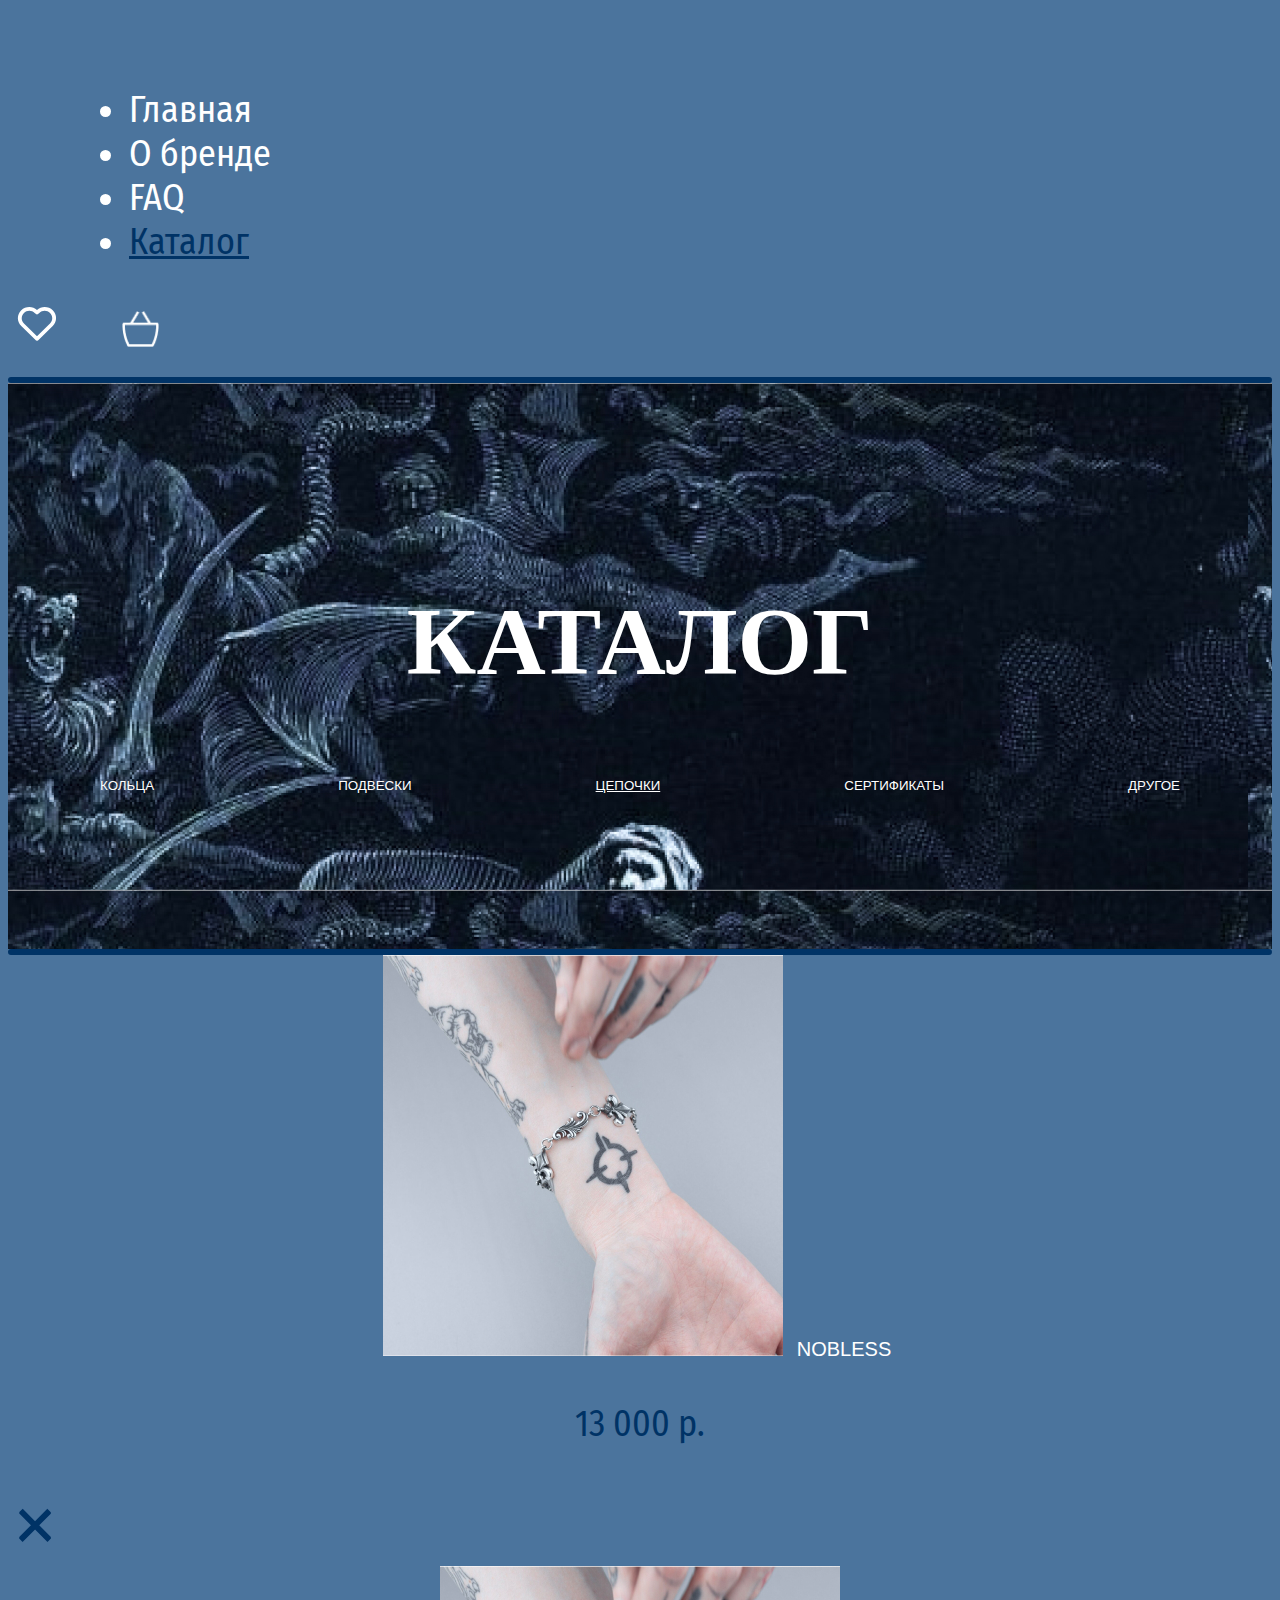
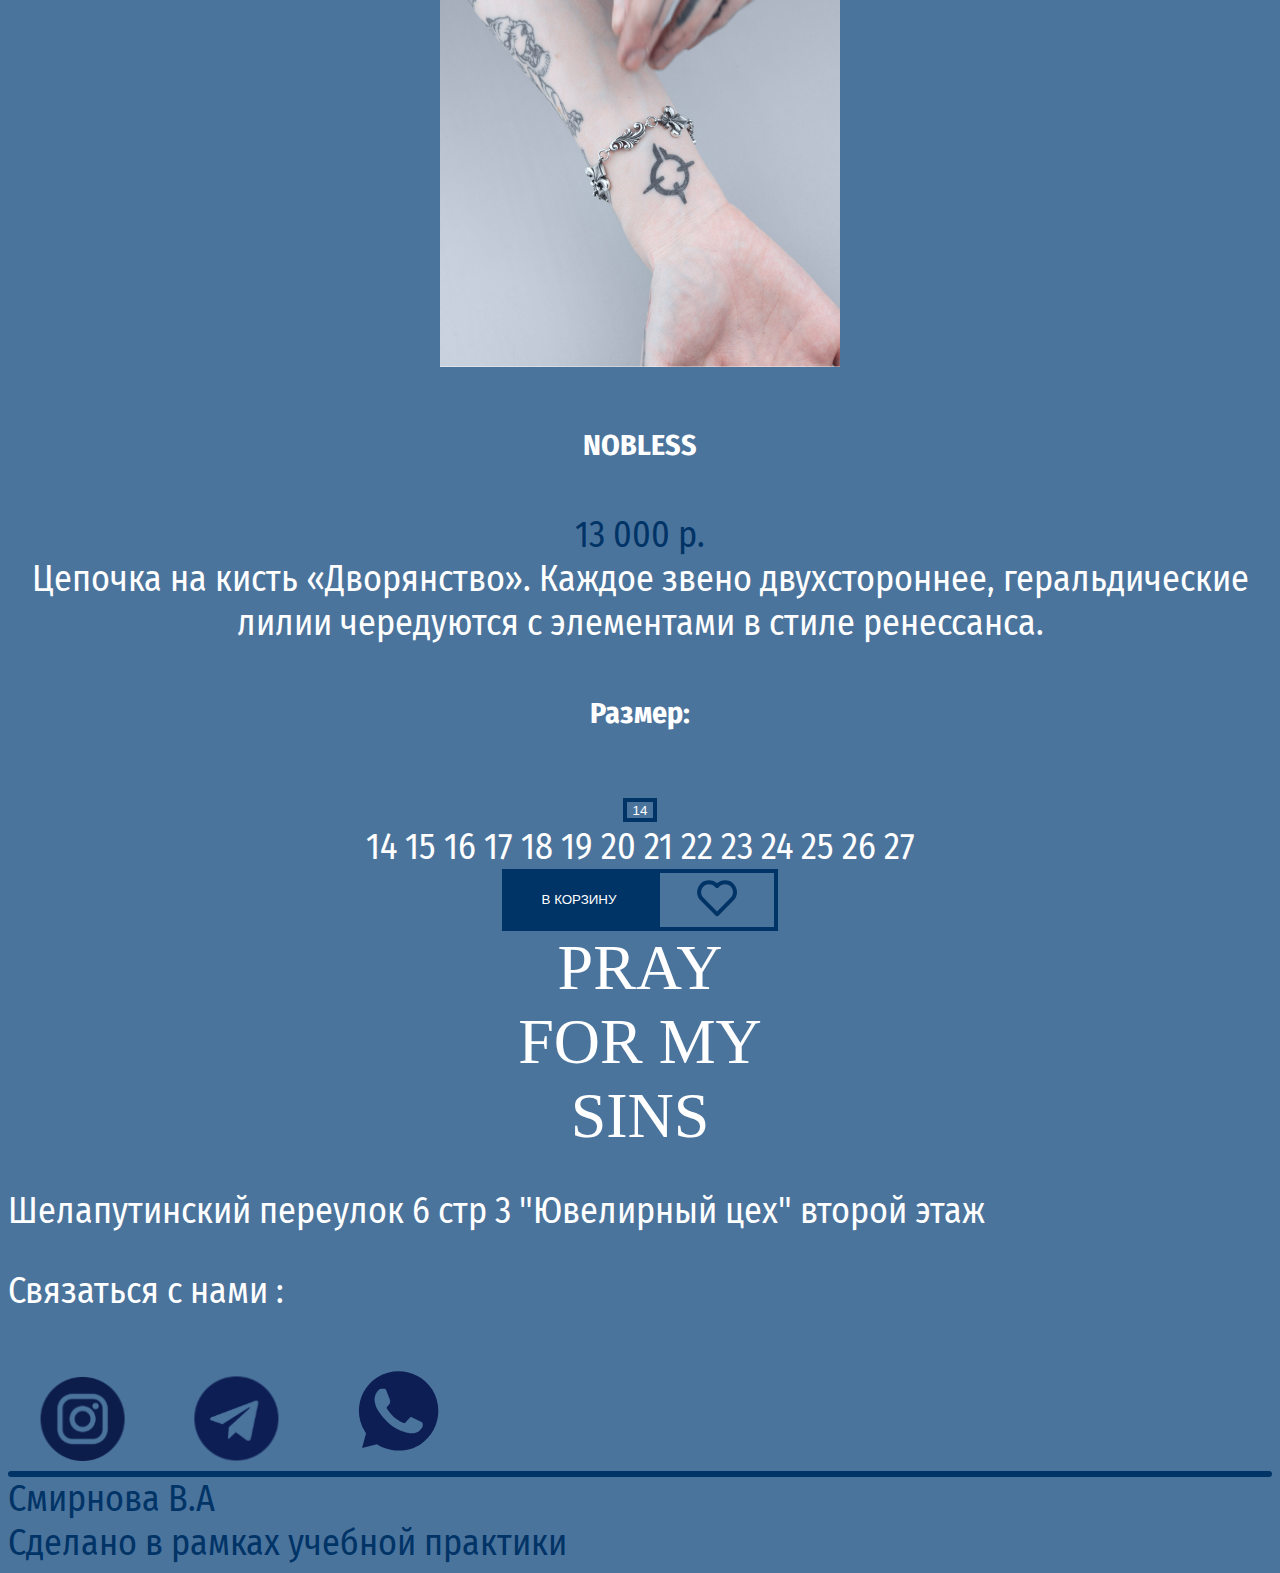
<file: html/katalog-chain.html>
<!DOCTYPE html>
<html lang="en" dir="ltr">
  <head>
    <meta charset="utf-8">
    <meta name="viewport" content="width=device-width, initial-scale=1">
    <link rel="preconnect" href="https://fonts.googleapis.com">
  <link rel="preconnect" href="https://fonts.gstatic.com" crossorigin>
  <link href="https://fonts.googleapis.com/css2?family=Fira+Sans+Condensed&display=swap" rel="stylesheet">
    <!-- Bootstrap CSS (Cloudflare CDN) -->
     <link rel="stylesheet" href="https://cdnjs.cloudflare.com/ajax/libs/twitter-bootstrap/4.6.1/css/bootstrap.min.css" integrity="sha512-T584yQ/tdRR5QwOpfvDfVQUidzfgc2339Lc8uBDtcp/wYu80d7jwBgAxbyMh0a9YM9F8N3tdErpFI8iaGx6x5g==" crossorigin="anonymous" referrerpolicy="no-referrer">
     <!-- jQuery (Cloudflare CDN) -->
     <script defer src="https://cdnjs.cloudflare.com/ajax/libs/jquery/3.6.0/jquery.min.js" integrity="sha512-894YE6QWD5I59HgZOGReFYm4dnWc1Qt5NtvYSaNcOP+u1T9qYdvdihz0PPSiiqn/+/3e7Jo4EaG7TubfWGUrMQ==" crossorigin="anonymous" referrerpolicy="no-referrer"></script>
     <!-- Bootstrap Bundle JS (Cloudflare CDN) -->
     <script defer src="https://cdnjs.cloudflare.com/ajax/libs/twitter-bootstrap/4.6.1/js/bootstrap.min.js" integrity="sha512-UR25UO94eTnCVwjbXozyeVd6ZqpaAE9naiEUBK/A+QDbfSTQFhPGj5lOR6d8tsgbBk84Ggb5A3EkjsOgPRPcKA==" crossorigin="anonymous" referrerpolicy="no-referrer"></script>
     <link rel="stylesheet" href="https://cdn.jsdelivr.net/npm/bootstrap@4.6.2/dist/css/bootstrap.min.css" integrity="sha384-xOolHFLEh07PJGoPkLv1IbcEPTNtaed2xpHsD9ESMhqIYd0nLMwNLD69Npy4HI+N" crossorigin="anonymous">
     <script src="https://cdn.jsdelivr.net/npm/jquery@3.5.1/dist/jquery.slim.min.js" integrity="sha384-DfXdz2htPH0lsSSs5nCTpuj/zy4C+OGpamoFVy38MVBnE+IbbVYUew+OrCXaRkfj" crossorigin="anonymous"></script>
     <script src="https://cdn.jsdelivr.net/npm/bootstrap@4.6.2/dist/js/bootstrap.bundle.min.js" integrity="sha384-Fy6S3B9q64WdZWQUiU+q4/2Lc9npb8tCaSX9FK7E8HnRr0Jz8D6OP9dO5Vg3Q9ct" crossorigin="anonymous"></script>
     <script src="https://cdn.jsdelivr.net/npm/jquery@3.5.1/dist/jquery.slim.min.js" integrity="sha384-DfXdz2htPH0lsSSs5nCTpuj/zy4C+OGpamoFVy38MVBnE+IbbVYUew+OrCXaRkfj" crossorigin="anonymous"></script>
  <script src="https://cdn.jsdelivr.net/npm/popper.js@1.16.1/dist/umd/popper.min.js" integrity="sha384-9/reFTGAW83EW2RDu2S0VKaIzap3H66lZH81PoYlFhbGU+6BZp6G7niu735Sk7lN" crossorigin="anonymous"></script>
  <script src="https://cdn.jsdelivr.net/npm/bootstrap@4.6.2/dist/js/bootstrap.min.js" integrity="sha384-+sLIOodYLS7CIrQpBjl+C7nPvqq+FbNUBDunl/OZv93DB7Ln/533i8e/mZXLi/P+" crossorigin="anonymous"></script>

   <link rel="stylesheet" href="../css/katalog-rings.css" type="text/css">
    <title>Pray for my sins</title>
  </head>
  <body>
    <header class="sticky-top">
      <nav class="navbar navbar-expand-md navbar-dark  sticky-top">
        <div class="container">
          <button class="navbar-toggler" type="button" data-bs-toggle="collapse" data-bs-target="#navbarResponsive" aria-controls="navbarContent" aria-expanded="false" aria-label="Toggle navigation">
            <span class="navbar-toggler-icon"></span>
          </button>
          <div class="collapse navbar-collapse" id="navbarResponsive">
            <ul class="navbar-nav">
              <li class="nav-item">
                <a href="../html/index.html" class="nav-link">Главная</a>
              </li>
              <li class="nav-item">
                <a href="../html/about-brand.html" class="nav-link">О бренде</a>
              </li>
              <li class="nav-item">
                <a href="../html/faq.html" class="nav-link">FAQ</a>
              </li>
              <li class="nav-item">
                <a href="../html/katalog-rings.html" class="nav-link active">Каталог</a>
              </li>
            </ul>
          </div>
          <div class="buttons">
            <button class='heart' type="button" name="button-izbr">
              <a href="D:/лабы/КЯР/КП/prayfms site/html/izbr.html">
                <img  class="heart-img" src="../img/icons/heart.svg" alt="Избранное" /></a>
            </button>
            <button class='bag' type="button" name="button-basket">
              <a href="../html/basket.html">
                <img  class="bag-img" src="../img/icons/basket.png" alt="Корзина" /></a>
            </button>
          </div>
        </div>
      </nav>
            <hr class="container" />
    </header>
    <main>
      <div class="container bg-katalog">
        <div class="block_info">
          <h1 class="block__title">КАТАЛОГ</h1>
          <div class="row mt-4">
            <div class="">
              <button><a class="text-light" href="../html/katalog-rings.html">КОЛЬЦА</a></button>
            </div>
            <div class="">
              <button><a class="text-light" href="../html/katalog-pendants.html">ПОДВЕСКИ </a></button>
            </div>
            <div class="">
              <button><a class="text-light active" href="../html/katalog-chain.html">ЦЕПОЧКИ</a></button>
            </div>
            <div class="">
              <button><a class="text-light" href="#">СЕРТИФИКАТЫ</a></button>
            </div>
            <div class="">
              <button><a class="text-light" href="../html/katalog-collar.html">ДРУГОЕ</a></button>
            </div>
          </div>
        </div>
      </div>
      <hr class="container mt-5"/>

      <div class="container mt-5">
        <div class="row">
          <div class="col-md-4  col-sm-6 mt-2">
            <div class="card">
              <img src="../img/images/chain/nobless.jpg" alt="Card image cap" class="card-img-top">
              <button type="button" class="btn" data-toggle="modal" data-target="#exampleModalNobless">
                <a href="#" class="card-link">NOBLESS</a>
              </button>
              <p class="card-text">13 000 p.</p>
            </div>
          </div>
        </div>
      </div>

      <div class="modal fade" id="exampleModalNobless" tabindex="-1" role="dialog" aria-hidden="true">
<div class="modal-dialog" role="document">
<div class="modal-content">
<div class="modal-header">
  <button type="button" class="close" data-dismiss="modal" aria-label="Close">
    <span aria-hidden="true">&times;</span>
  </button>
</div>
<div class="modal-body text-light">
  <img class="modal__img" src="../img/images/chain/nobless.jpg" alt="nobless-chain">
  <div class="modal__item mt-2">
    <h5 class="modal__title">NOBLESS</h5>
    <h7 class="modal__title-price">13 000 p.</h7>
    <div class="modal__item-text">
      Цепочка на кисть «Дворянство». Каждое звено двухстороннее, геральдические лилии чередуются с элементами в стиле ренессанса.
    </div>
    <div class="row mt-5">
      <div class="col-7">
        <h5 class="size mt-2">Размер:</h5>
      </div>
      <div class="dropdown">
        <button class="btn dropdown-toggle" type="button" id="dropdownMenuButtonNobless" data-toggle="dropdown" aria-haspopup="true" aria-expanded="false">
          14
        </button>
        <div class="dropdown-menu" aria-labelledby="dropdownMenuButtonNobless">
          <a class="dropdown-item" href="#">14</a>
          <a class="dropdown-item" href="#">15</a>
          <a class="dropdown-item" href="#">16</a>
          <a class="dropdown-item" href="#">17</a>
          <a class="dropdown-item" href="#">18</a>
          <a class="dropdown-item" href="#">19</a>
          <a class="dropdown-item" href="#">20</a>
          <a class="dropdown-item" href="#">21</a>
          <a class="dropdown-item" href="#">22</a>
          <a class="dropdown-item" href="#">23</a>
          <a class="dropdown-item" href="#">24</a>
          <a class="dropdown-item" href="#">25</a>
          <a class="dropdown-item" href="#">26</a>
          <a class="dropdown-item" href="#">27</a>
        </div>
      </div>
    </div>
  </div>
</div>
<div class="modal-footer">
  <button type="button" class="btn" data-dismiss="modal">В КОРЗИНУ</button>
  <button type="button" class="btn" data-dismiss="modal">
    <img class="modal__button-img" src="../img/icons/modal-heart.svg" alt="">
  </button>
</div>
</div>
</div>
</div>
      </main>
      <footer class=" container footer sticky-bottom mt-5">
        <div class="row mb-5">
          <div class="col-3 footer-logo">
            <span class="footer__logo_text">PRAY<br />FOR MY<br />SINS</span>
          </div>
          <div class="col-3"></div>
          <div class="col-6">
            <div class="footer__adress">
              <p>
                Шелапутинский переулок 6 стр 3 &quot;Ювелирный цех&quot; второй этаж
              </p>
            </div>
            <div class="footer_info">
                <div class="footer_info__text">Связаться с нами :</div>
                <div class="footer_contacts">
                  <div class="row">
                    <img class="footer_icon" src="../img/icons/instagram.svg" alt="">
                    <img class="footer_icon" src="../img/icons/telegram.svg" alt="">
                    <img class="footer_icon-whatsapp" src="../img/icons/whatsapp.svg" alt="">
                  </div>
                </div>
            </div>
          </div>
        </div>
        <hr class="container" />
        <div class="row mt-3 mb-3">
          <div class="col-2">Cмирнова В.А</div>
          <div class="col-6"></div>
          <div class="col-4">Сделано в рамках учебной практики</div>
        </div>
      </footer>


  <!-- SCRIPT -->
  <script src="https://cdn.jsdelivr.net/npm/bootstrap@5.1.3/dist/js/bootstrap.bundle.min.js" integrity="sha384-ka7Sk0Gln4gmtz2MlQnikT1wXgYsOg+OMhuP+IlRH9sENBO0LRn5q+8nbTov4+1p" crossorigin="anonymous"></script>
  <script src="https://cdn.jsdelivr.net/npm/@popperjs/core@2.10.2/dist/umd/popper.min.js" integrity="sha384-7+zCNj/IqJ95wo16oMtfsKbZ9ccEh31eOz1HGyDuCQ6wgnyJNSYdrPa03rtR1zdB" crossorigin="anonymous"></script>
  <script src="https://cdn.jsdelivr.net/npm/bootstrap@5.1.3/dist/js/bootstrap.min.js" integrity="sha384-QJHtvGhmr9XOIpI6YVutG+2QOK9T+ZnN4kzFN1RtK3zEFEIsxhlmWl5/YESvpZ13" crossorigin="anonymous"></script>
  </body>
</html>
</file>
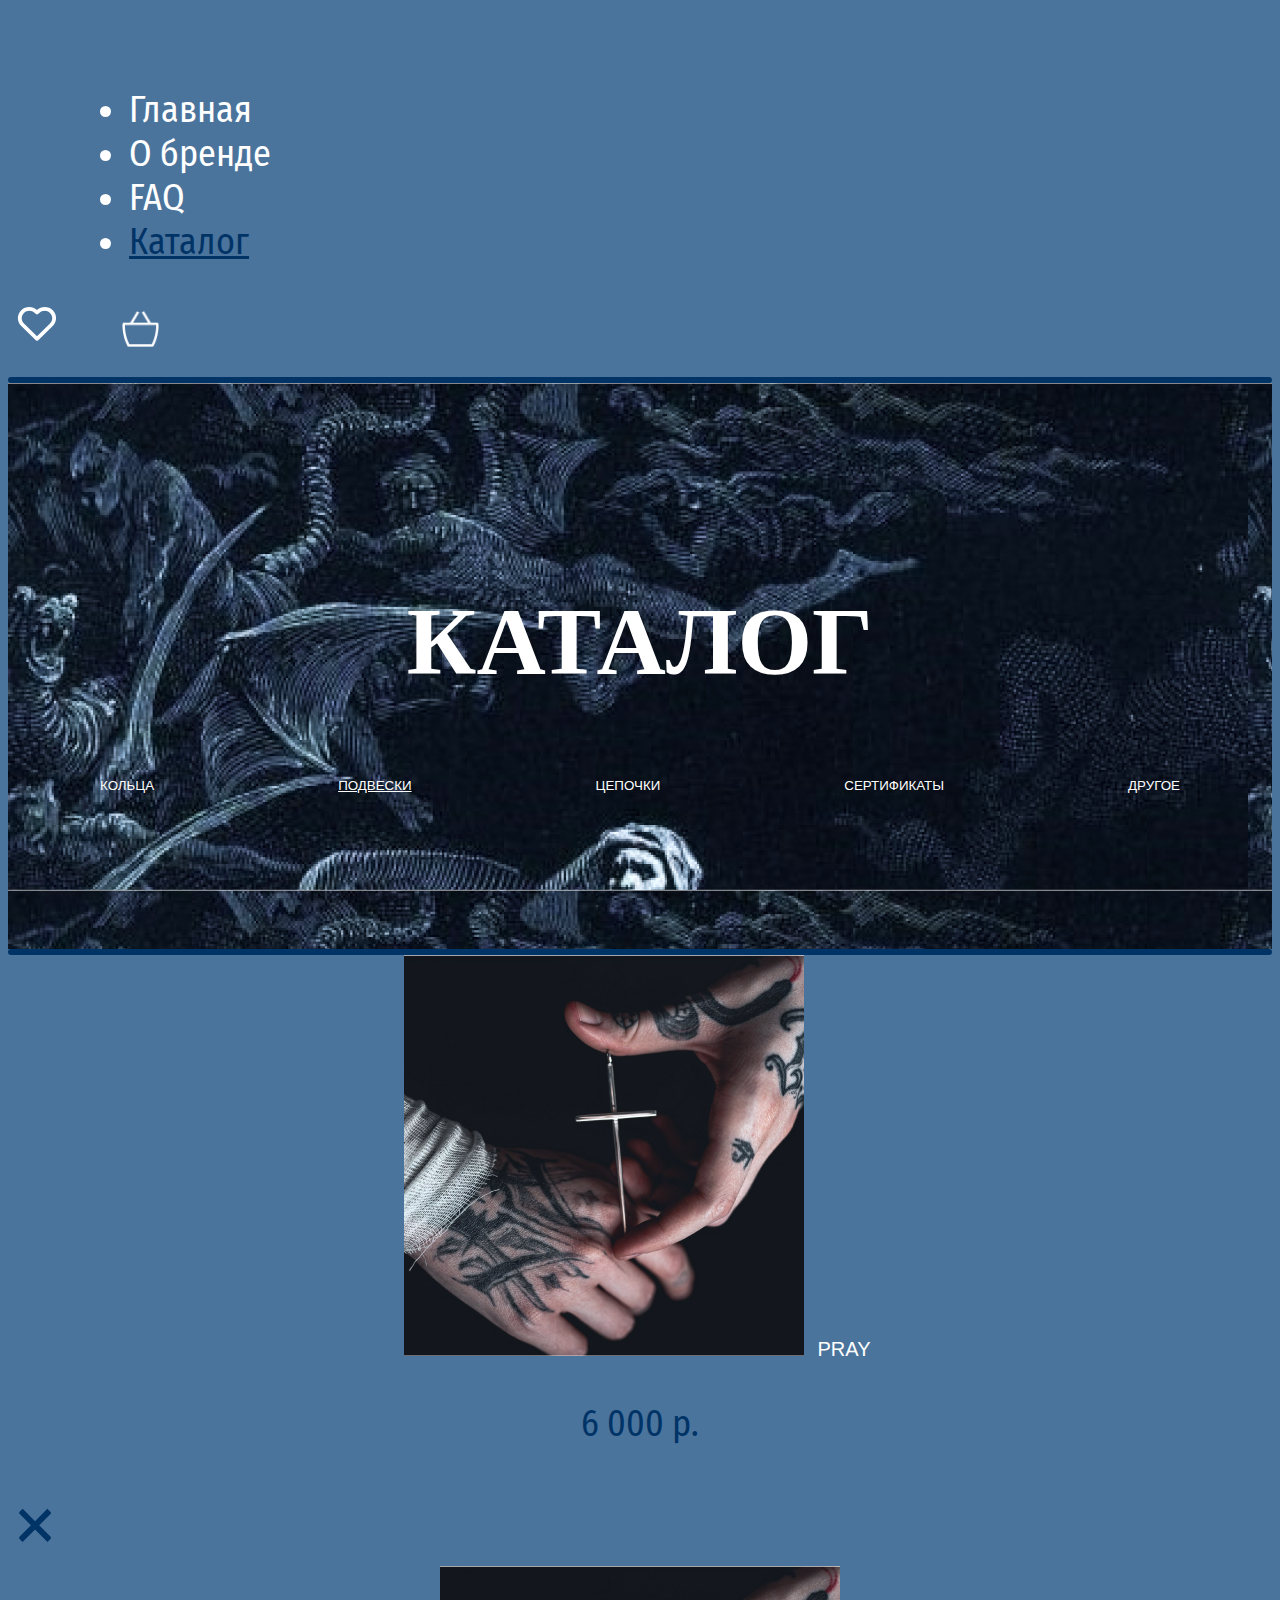
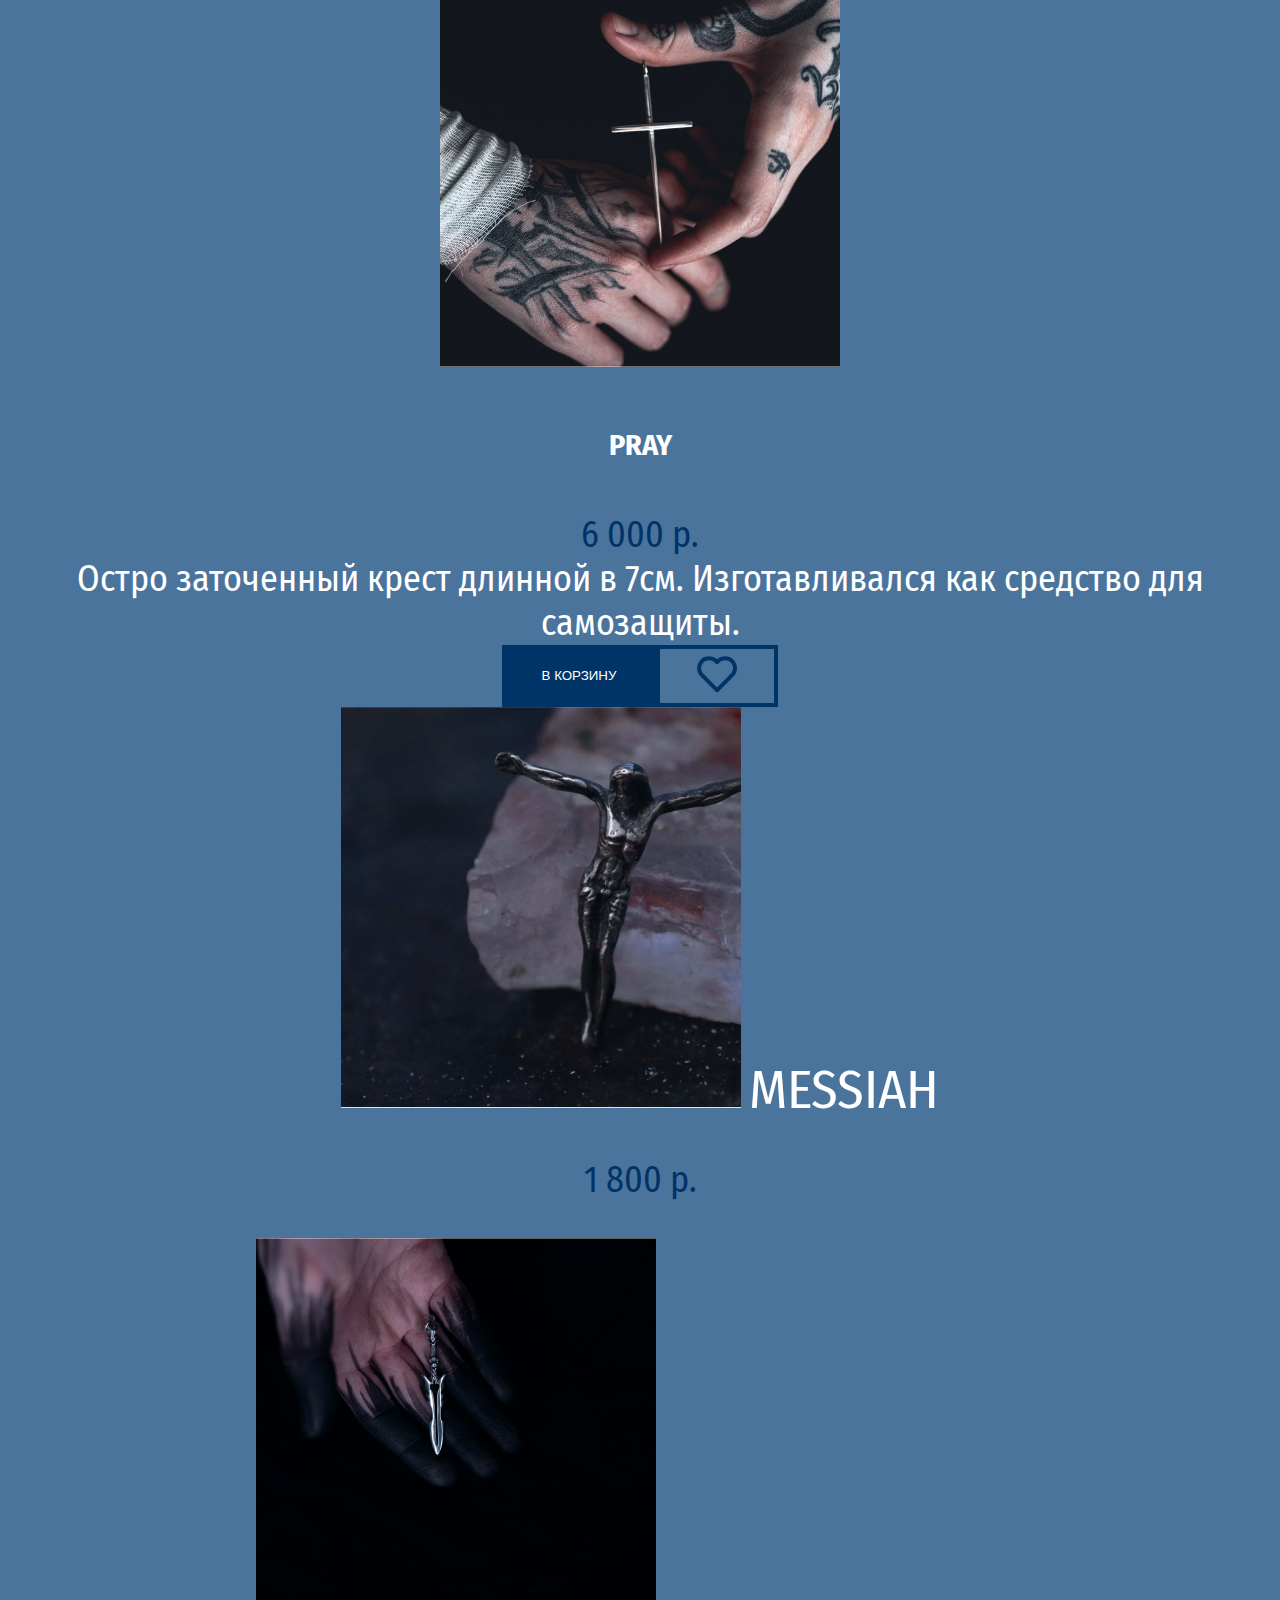
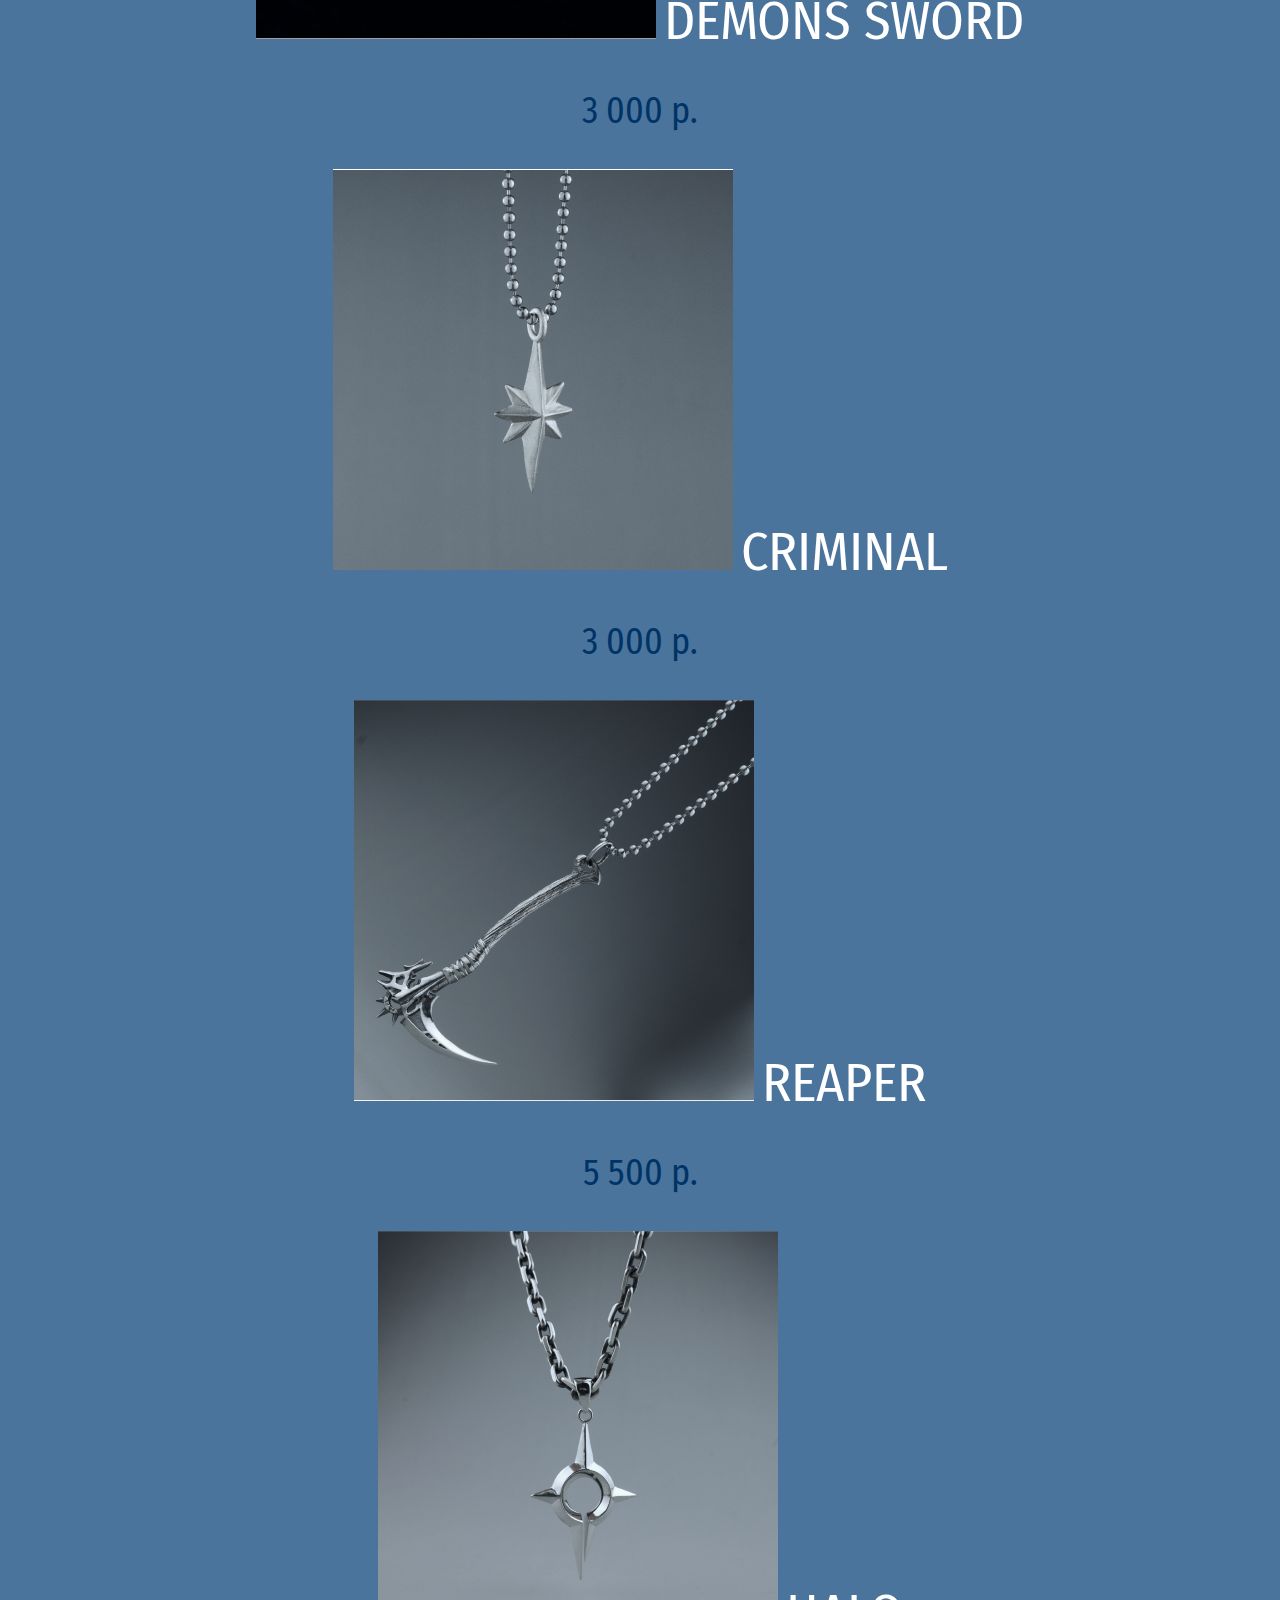
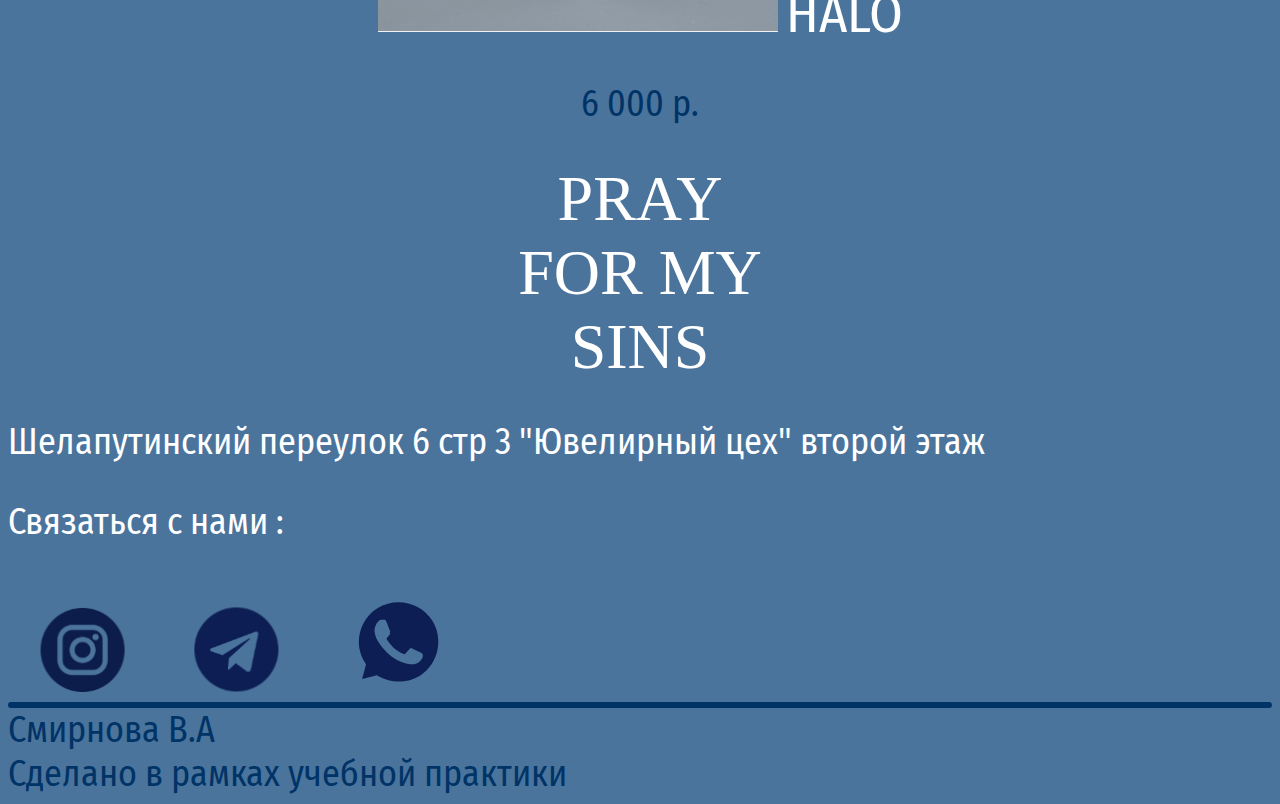
<file: html/katalog-pendants.html>
<!DOCTYPE html>
<html lang="en" dir="ltr">
  <head>
    <meta charset="utf-8">
    <meta name="viewport" content="width=device-width, initial-scale=1">
    <link rel="preconnect" href="https://fonts.googleapis.com">
  <link rel="preconnect" href="https://fonts.gstatic.com" crossorigin>
  <link href="https://fonts.googleapis.com/css2?family=Fira+Sans+Condensed&display=swap" rel="stylesheet">
    <!-- Bootstrap CSS (Cloudflare CDN) -->
     <link rel="stylesheet" href="https://cdnjs.cloudflare.com/ajax/libs/twitter-bootstrap/4.6.1/css/bootstrap.min.css" integrity="sha512-T584yQ/tdRR5QwOpfvDfVQUidzfgc2339Lc8uBDtcp/wYu80d7jwBgAxbyMh0a9YM9F8N3tdErpFI8iaGx6x5g==" crossorigin="anonymous" referrerpolicy="no-referrer">
     <!-- jQuery (Cloudflare CDN) -->
     <script defer src="https://cdnjs.cloudflare.com/ajax/libs/jquery/3.6.0/jquery.min.js" integrity="sha512-894YE6QWD5I59HgZOGReFYm4dnWc1Qt5NtvYSaNcOP+u1T9qYdvdihz0PPSiiqn/+/3e7Jo4EaG7TubfWGUrMQ==" crossorigin="anonymous" referrerpolicy="no-referrer"></script>
     <!-- Bootstrap Bundle JS (Cloudflare CDN) -->
     <script defer src="https://cdnjs.cloudflare.com/ajax/libs/twitter-bootstrap/4.6.1/js/bootstrap.min.js" integrity="sha512-UR25UO94eTnCVwjbXozyeVd6ZqpaAE9naiEUBK/A+QDbfSTQFhPGj5lOR6d8tsgbBk84Ggb5A3EkjsOgPRPcKA==" crossorigin="anonymous" referrerpolicy="no-referrer"></script>
     <link rel="stylesheet" href="https://cdn.jsdelivr.net/npm/bootstrap@4.6.2/dist/css/bootstrap.min.css" integrity="sha384-xOolHFLEh07PJGoPkLv1IbcEPTNtaed2xpHsD9ESMhqIYd0nLMwNLD69Npy4HI+N" crossorigin="anonymous">
     <script src="https://cdn.jsdelivr.net/npm/jquery@3.5.1/dist/jquery.slim.min.js" integrity="sha384-DfXdz2htPH0lsSSs5nCTpuj/zy4C+OGpamoFVy38MVBnE+IbbVYUew+OrCXaRkfj" crossorigin="anonymous"></script>
     <script src="https://cdn.jsdelivr.net/npm/bootstrap@4.6.2/dist/js/bootstrap.bundle.min.js" integrity="sha384-Fy6S3B9q64WdZWQUiU+q4/2Lc9npb8tCaSX9FK7E8HnRr0Jz8D6OP9dO5Vg3Q9ct" crossorigin="anonymous"></script>
     <script src="https://cdn.jsdelivr.net/npm/jquery@3.5.1/dist/jquery.slim.min.js" integrity="sha384-DfXdz2htPH0lsSSs5nCTpuj/zy4C+OGpamoFVy38MVBnE+IbbVYUew+OrCXaRkfj" crossorigin="anonymous"></script>
  <script src="https://cdn.jsdelivr.net/npm/popper.js@1.16.1/dist/umd/popper.min.js" integrity="sha384-9/reFTGAW83EW2RDu2S0VKaIzap3H66lZH81PoYlFhbGU+6BZp6G7niu735Sk7lN" crossorigin="anonymous"></script>
  <script src="https://cdn.jsdelivr.net/npm/bootstrap@4.6.2/dist/js/bootstrap.min.js" integrity="sha384-+sLIOodYLS7CIrQpBjl+C7nPvqq+FbNUBDunl/OZv93DB7Ln/533i8e/mZXLi/P+" crossorigin="anonymous"></script>

   <link rel="stylesheet" href="../css/katalog-rings.css" type="text/css">
    <title>Pray for my sins</title>
  </head>
  <body>
    <header class="sticky-top">
      <nav class="navbar navbar-expand-md navbar-dark  sticky-top">
        <div class="container">
          <button class="navbar-toggler" type="button" data-bs-toggle="collapse" data-bs-target="#navbarResponsive" aria-controls="navbarContent" aria-expanded="false" aria-label="Toggle navigation">
            <span class="navbar-toggler-icon"></span>
          </button>
          <div class="collapse navbar-collapse" id="navbarResponsive">
            <ul class="navbar-nav">
              <li class="nav-item">
                <a href="../html/index.html" class="nav-link">Главная</a>
              </li>
              <li class="nav-item">
                <a href="../html/about-brand.html" class="nav-link">О бренде</a>
              </li>
              <li class="nav-item">
                <a href="../html/faq.html" class="nav-link">FAQ</a>
              </li>
              <li class="nav-item">
                <a href="../html/katalog-rings.html" class="nav-link active">Каталог</a>
              </li>
            </ul>
          </div>
          <div class="buttons">
            <button class='heart' type="button" name="button">
              <a href="../html/izbr.html">
                <img  class="heart-img" src="../img/icons/heart.svg" alt="Избранное" /></a>
            </button>
            <button class='bag' type="button" name="button">
              <a href="../html/basket.html">
                <img  class="bag-img" src="../img/icons/basket.png" alt="Корзина" /></a>
            </button>
          </div>
        </div>
      </nav>
            <hr class="container" />
    </header>
    <main>
      <div class="container bg-katalog">
        <div class="block_info">
          <h1 class="block__title">КАТАЛОГ</h1>
          <div class="row mt-4">
            <div class="">
              <button><a class="text-light" href="../html/katalog-rings.html">КОЛЬЦА</a></button>
            </div>
            <div class="">
              <button><a class="text-light  active" href="../html/katalog-pendants.html">ПОДВЕСКИ </a></button>
            </div>
            <div class="">
              <button><a class="text-light" href="../html/katalog-chain.html">ЦЕПОЧКИ</a></button>
            </div>
            <div class="">
              <button><a class="text-light" href="#">СЕРТИФИКАТЫ</a></button>
            </div>
            <div class="">
              <button><a class="text-light" href="../html/katalog-collar.html">ДРУГОЕ</a></button>
            </div>
          </div>
        </div>
      </div>
      <hr class="container mt-5"/>

      <div class="container mt-5">
        <div class="row">
          <div class="col-md-4  col-sm-6 mt-2">
            <div class="card">
              <img src="../img/images/pendants/pray.jpg" alt="Card image cap" class="card-img-top">
              <button  type="button" class="btn" data-toggle="modal" data-target="#exampleModalPray">
                <a href="#" class="card-link">PRAY</a>
              </button>
              <p class="card-text">6 000 p.</p>
            </div>
          </div>

          <div class="modal fade" id="exampleModalPray" tabindex="-1" role="dialog" aria-hidden="true">
<div class="modal-dialog" role="document">
  <div class="modal-content">
    <div class="modal-header">
      <button type="button" class="close" data-dismiss="modal" aria-label="Close">
        <span aria-hidden="true">&times;</span>
      </button>
    </div>
    <div class="modal-body text-light">
      <img class="modal__img"src="../img/images/pendants/pray.jpg" alt="">
      <div class="modal__item mt-2">
        <h5 class="modal__title">PRAY</h5>
        <h7 class="modal__title-price">6 000 p.</h7>
        <div class="modal__item-text">
          Остро заточенный крест длинной в 7см. Изготавливался как средство для самозащиты.
        </div>
      </div>
    </div>
    <div class="modal-footer">
      <button type="button" class="btn" data-dismiss="modal">В КОРЗИНУ</button>
      <button type="button" class="btn" data-dismiss="modal">
        <img class="modal__button-img" src="../img/icons/modal-heart.svg" alt="">
      </button>
    </div>
  </div>
</div>
</div>


          <div class="col-md-4  col-sm-6 mt-2">
            <div class="card">
              <img src="../img/images/pendants/messiah.jpg" alt="Card image cap" class="card-img-top">
              <a href="#" class="card-link">MESSIAH</a>
              <p class="card-text">1 800 p.</p>
            </div>
          </div>

          <div class="col-md-4  col-sm-6 mt-2">
            <div class="card">
              <img src="../img/images/pendants/demons sword.jpg" alt="Card image cap" class="card-img-top">
              <a href="#" class="card-link">DEMONS SWORD</a>
              <p class="card-text">3 000 p.</p>
            </div>
          </div>

          <div class="col-md-4  col-sm-6 mt-2">
            <div class="card">
              <img src="../img/images/pendants/criminal.jpg" alt="Card image cap" class="card-img-top">
              <a href="#" class="card-link">CRIMINAL</a>
              <p class="card-text">3 000 p.</p>
            </div>
          </div>

          <div class="col-md-4  col-sm-6 mt-2">
            <div class="card">
              <img src="../img/images/pendants/reaper.jpg" alt="Card image cap" class="card-img-top">
              <a href="#" class="card-link">REAPER</a>
              <p class="card-text">5 500 p.</p>
            </div>
          </div>

          <div class="col-md-4  col-sm-6 mt-2">
            <div class="card">
              <img src="../img/images/pendants/halo.jpg" alt="Card image cap" class="card-img-top">
              <a href="#" class="card-link">HALO</a>
              <p class="card-text">6 000 p.</p>
            </div>
          </div>

        </div>
        </div>

      </main>
      <footer class=" container footer sticky-bottom mt-5">
        <div class="row mb-5">
          <div class="col-3 footer-logo">
            <span class="footer__logo_text">PRAY<br />FOR MY<br />SINS</span>
          </div>
          <div class="col-3"></div>
          <div class="col-6">
            <div class="footer__adress">
              <p>
                Шелапутинский переулок 6 стр 3 &quot;Ювелирный цех&quot; второй этаж
              </p>
            </div>
            <div class="footer_info">
                <div class="footer_info__text">Связаться с нами :</div>
                <div class="footer_contacts">
                  <div class="row">
                    <img class="footer_icon" src="../img/icons/instagram.svg" alt="">
                    <img class="footer_icon" src="../img/icons/telegram.svg" alt="">
                    <img class="footer_icon-whatsapp" src="../img/icons/whatsapp.svg" alt="">
                  </div>
                </div>
            </div>
          </div>
        </div>
        <hr class="container" />
        <div class="row mt-3 mb-3">
          <div class="col-2">Cмирнова В.А</div>
          <div class="col-6"></div>
          <div class="col-4">Сделано в рамках учебной практики</div>
        </div>
      </footer>


    <!-- SCRIPT -->
    <script src="https://cdn.jsdelivr.net/npm/bootstrap@5.1.3/dist/js/bootstrap.bundle.min.js" integrity="sha384-ka7Sk0Gln4gmtz2MlQnikT1wXgYsOg+OMhuP+IlRH9sENBO0LRn5q+8nbTov4+1p" crossorigin="anonymous"></script>
    <script src="https://cdn.jsdelivr.net/npm/@popperjs/core@2.10.2/dist/umd/popper.min.js" integrity="sha384-7+zCNj/IqJ95wo16oMtfsKbZ9ccEh31eOz1HGyDuCQ6wgnyJNSYdrPa03rtR1zdB" crossorigin="anonymous"></script>
    <script src="https://cdn.jsdelivr.net/npm/bootstrap@5.1.3/dist/js/bootstrap.min.js" integrity="sha384-QJHtvGhmr9XOIpI6YVutG+2QOK9T+ZnN4kzFN1RtK3zEFEIsxhlmWl5/YESvpZ13" crossorigin="anonymous"></script>
  </body>
</html>
</file>
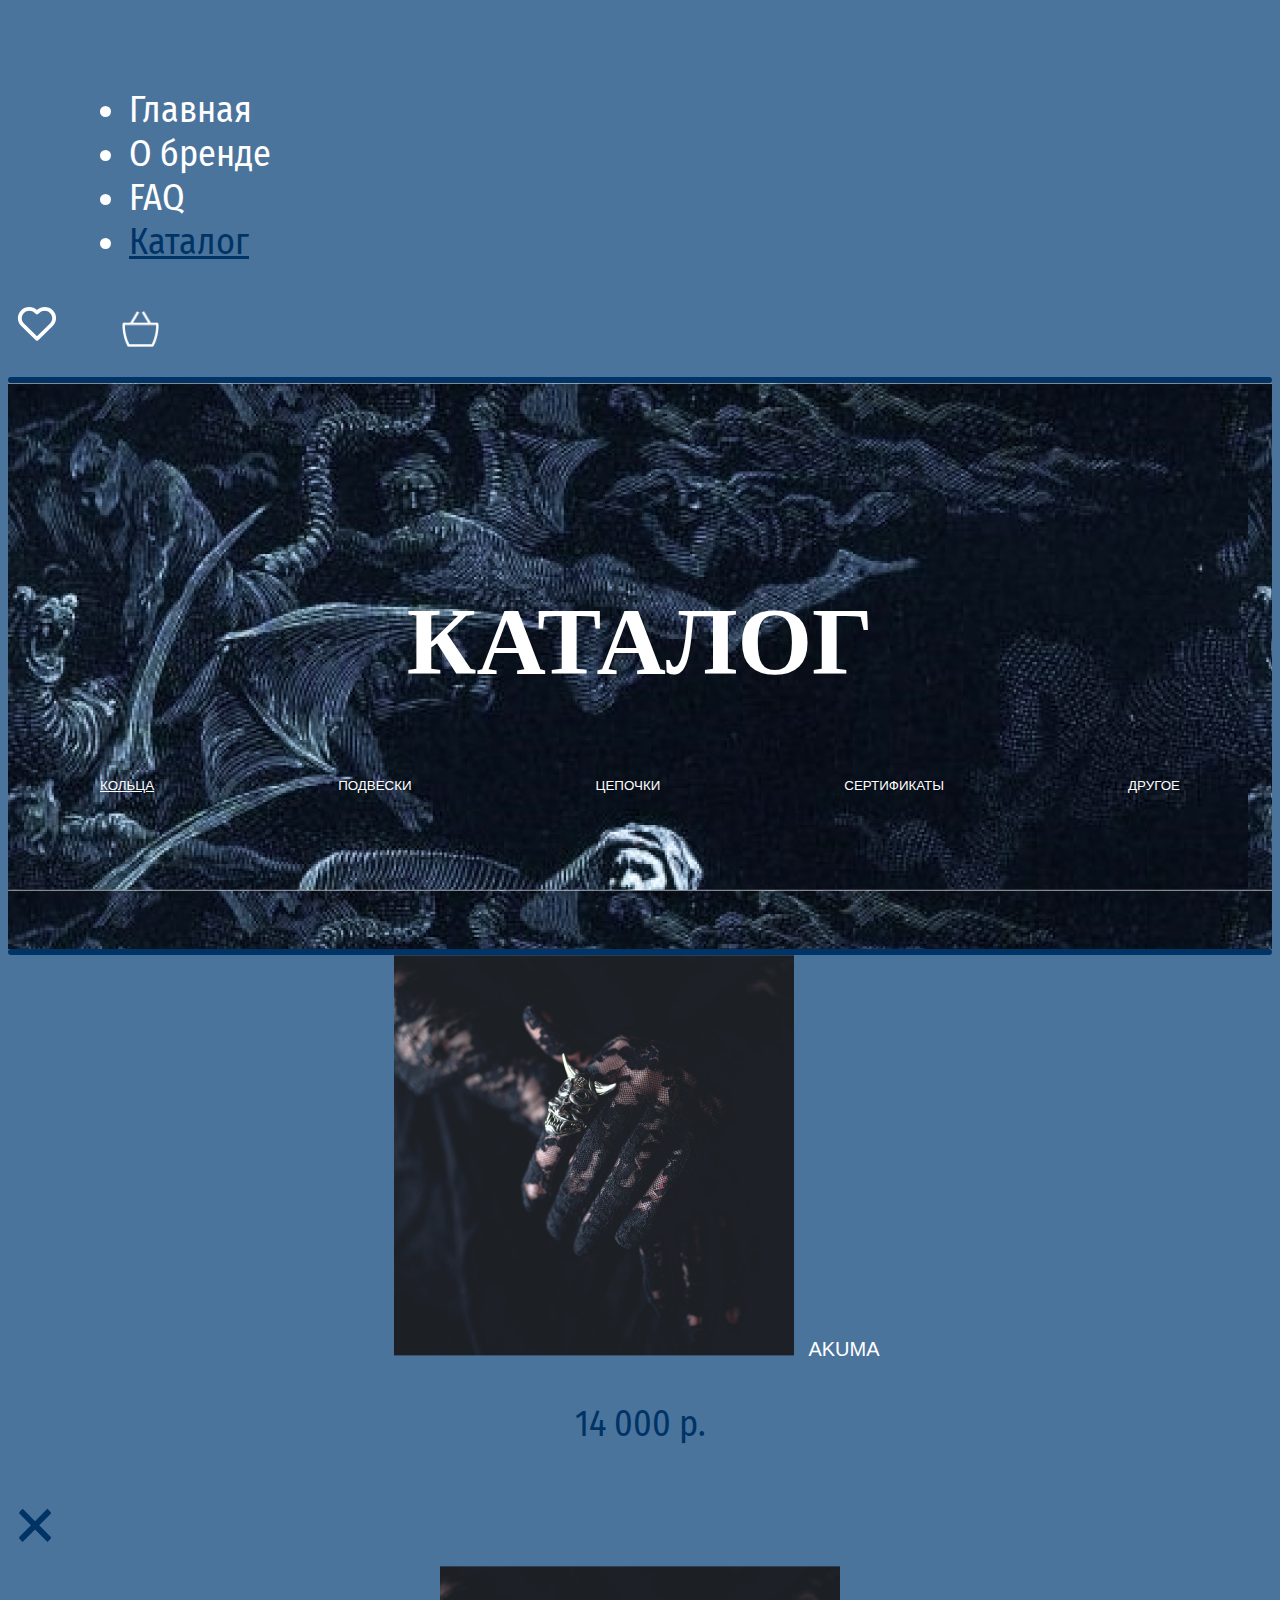
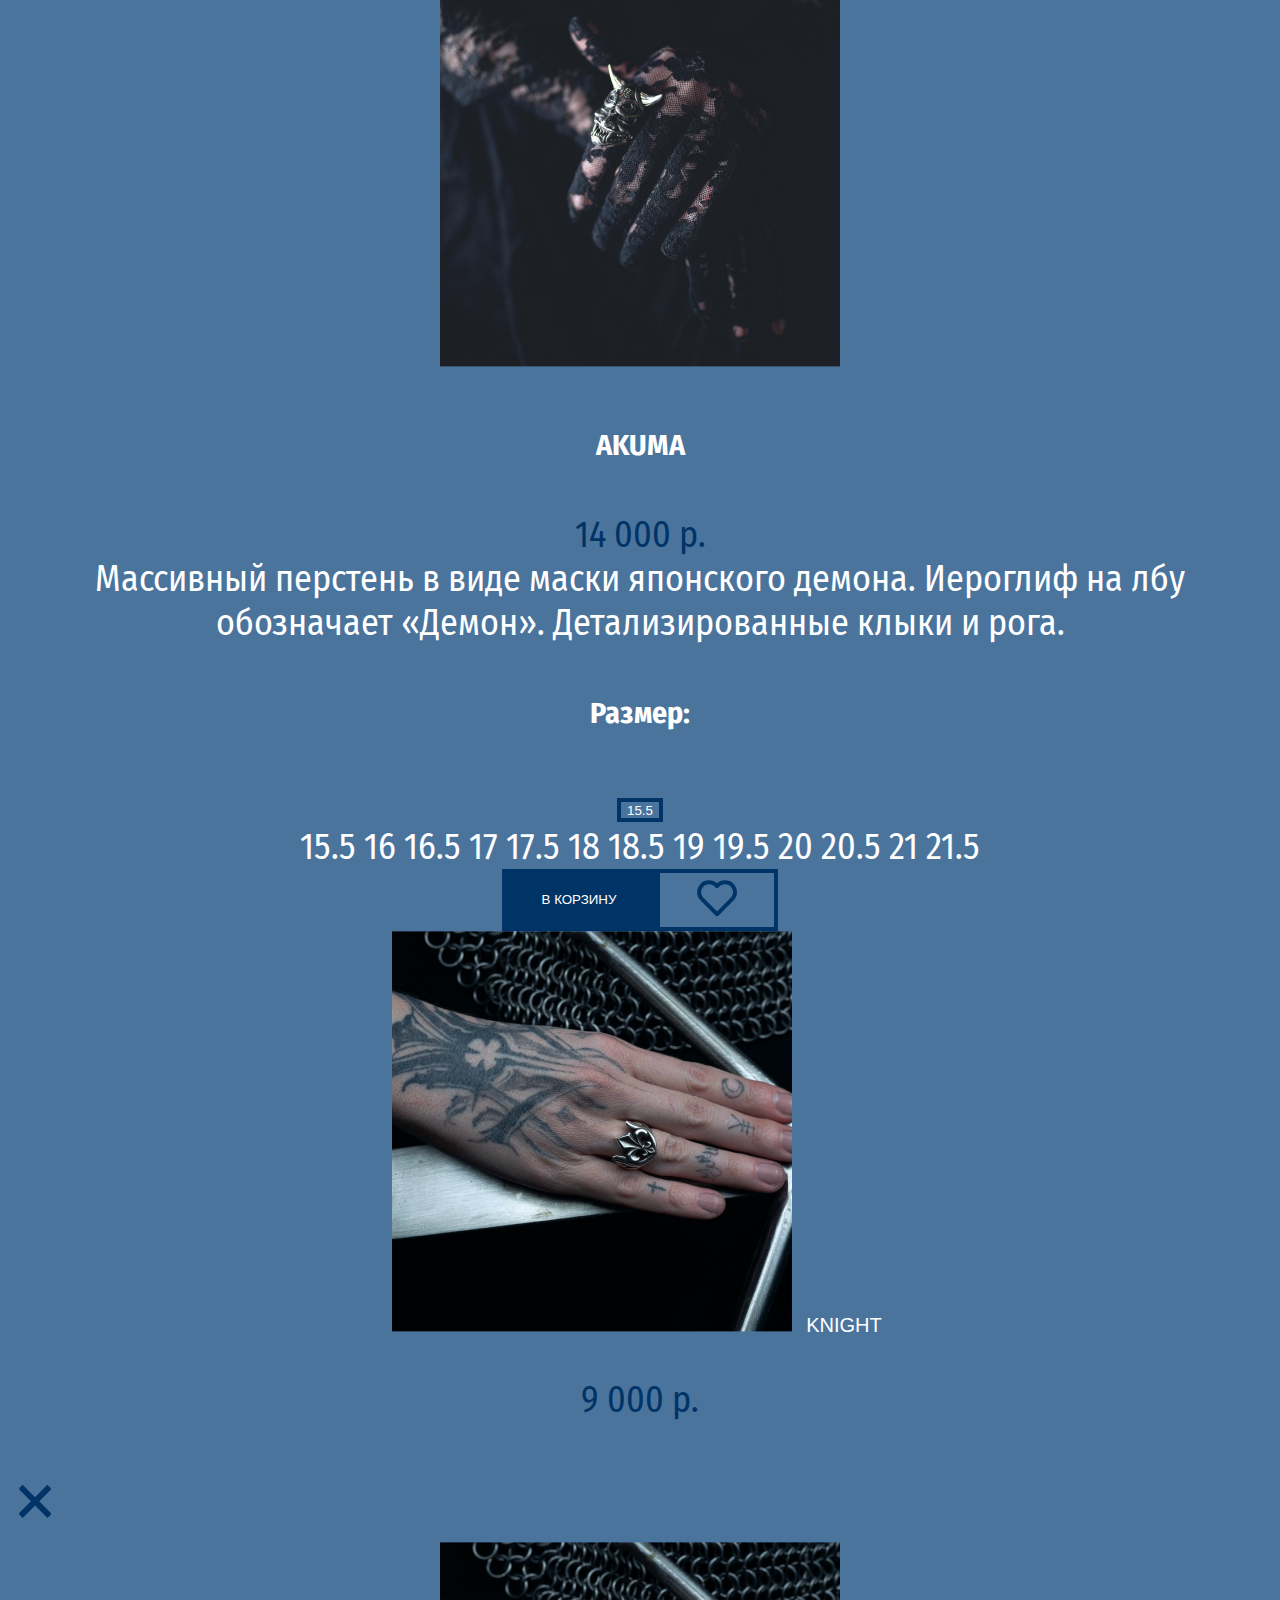
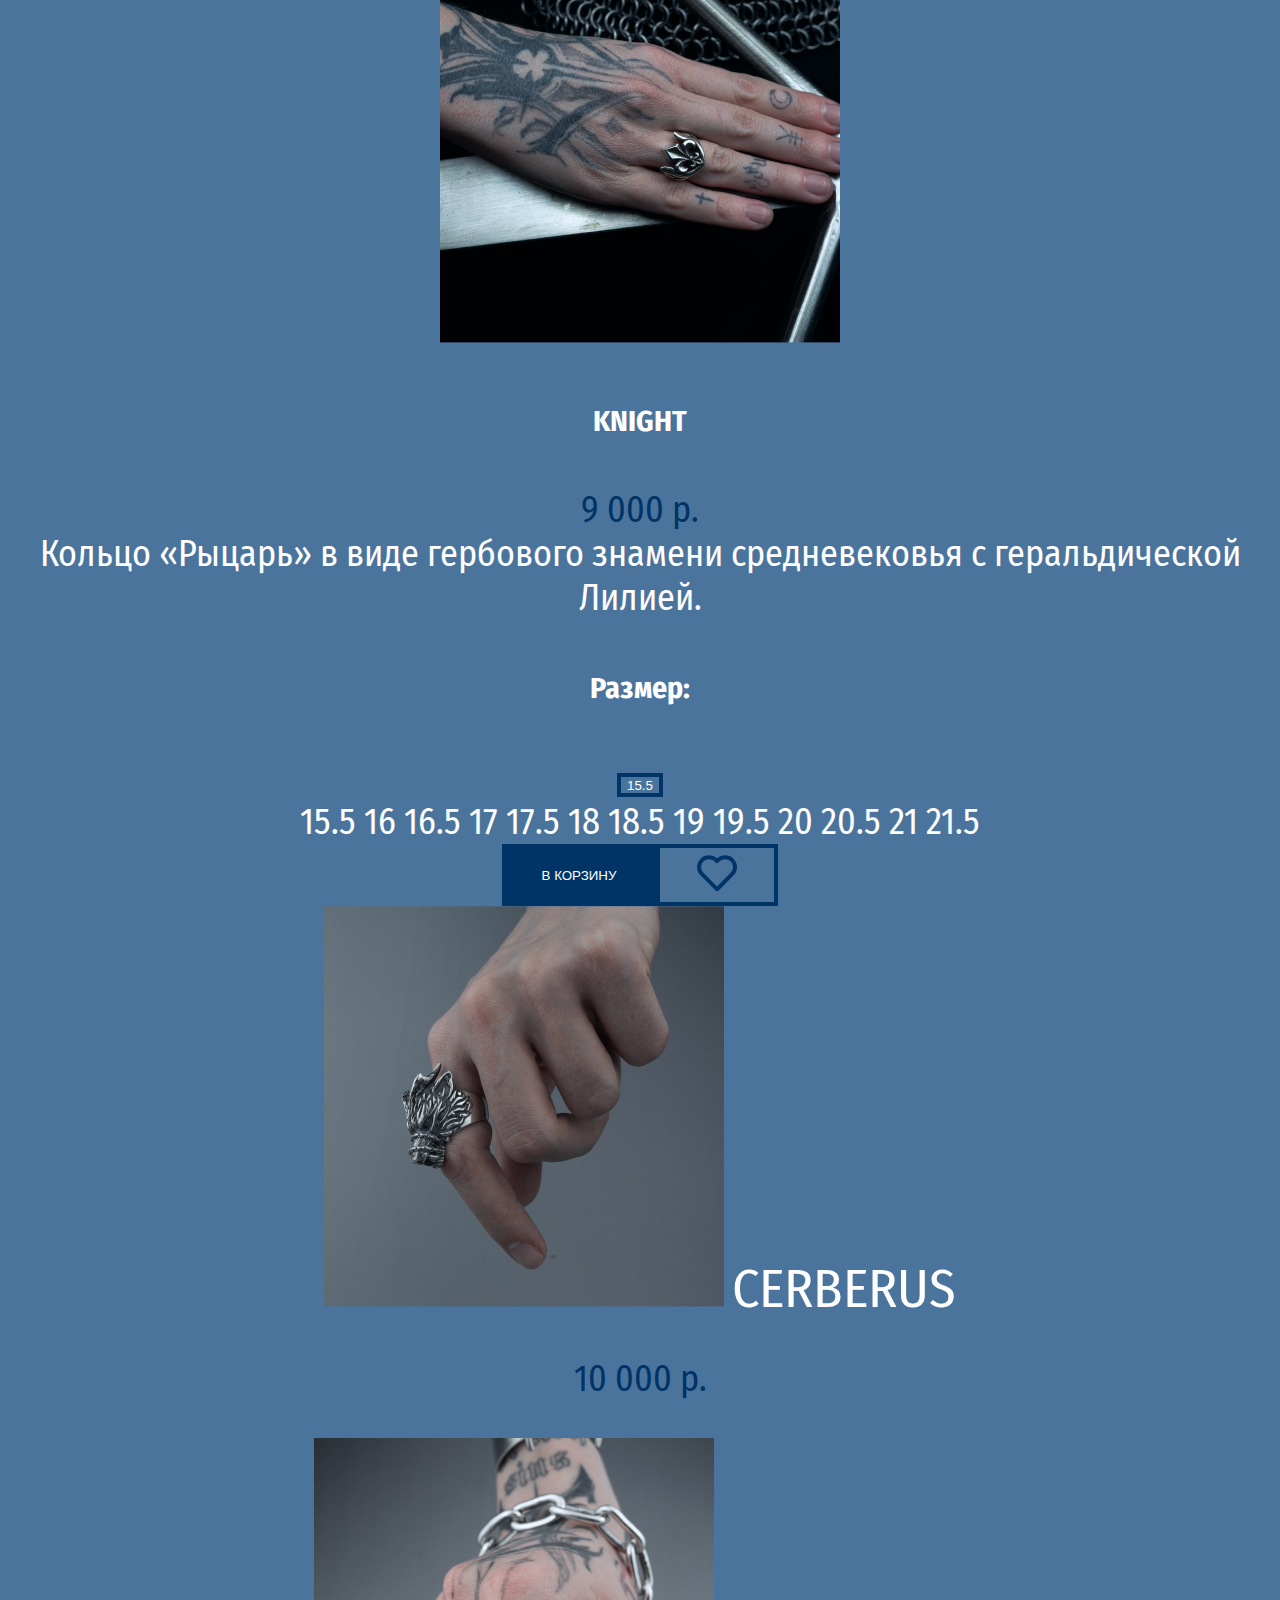
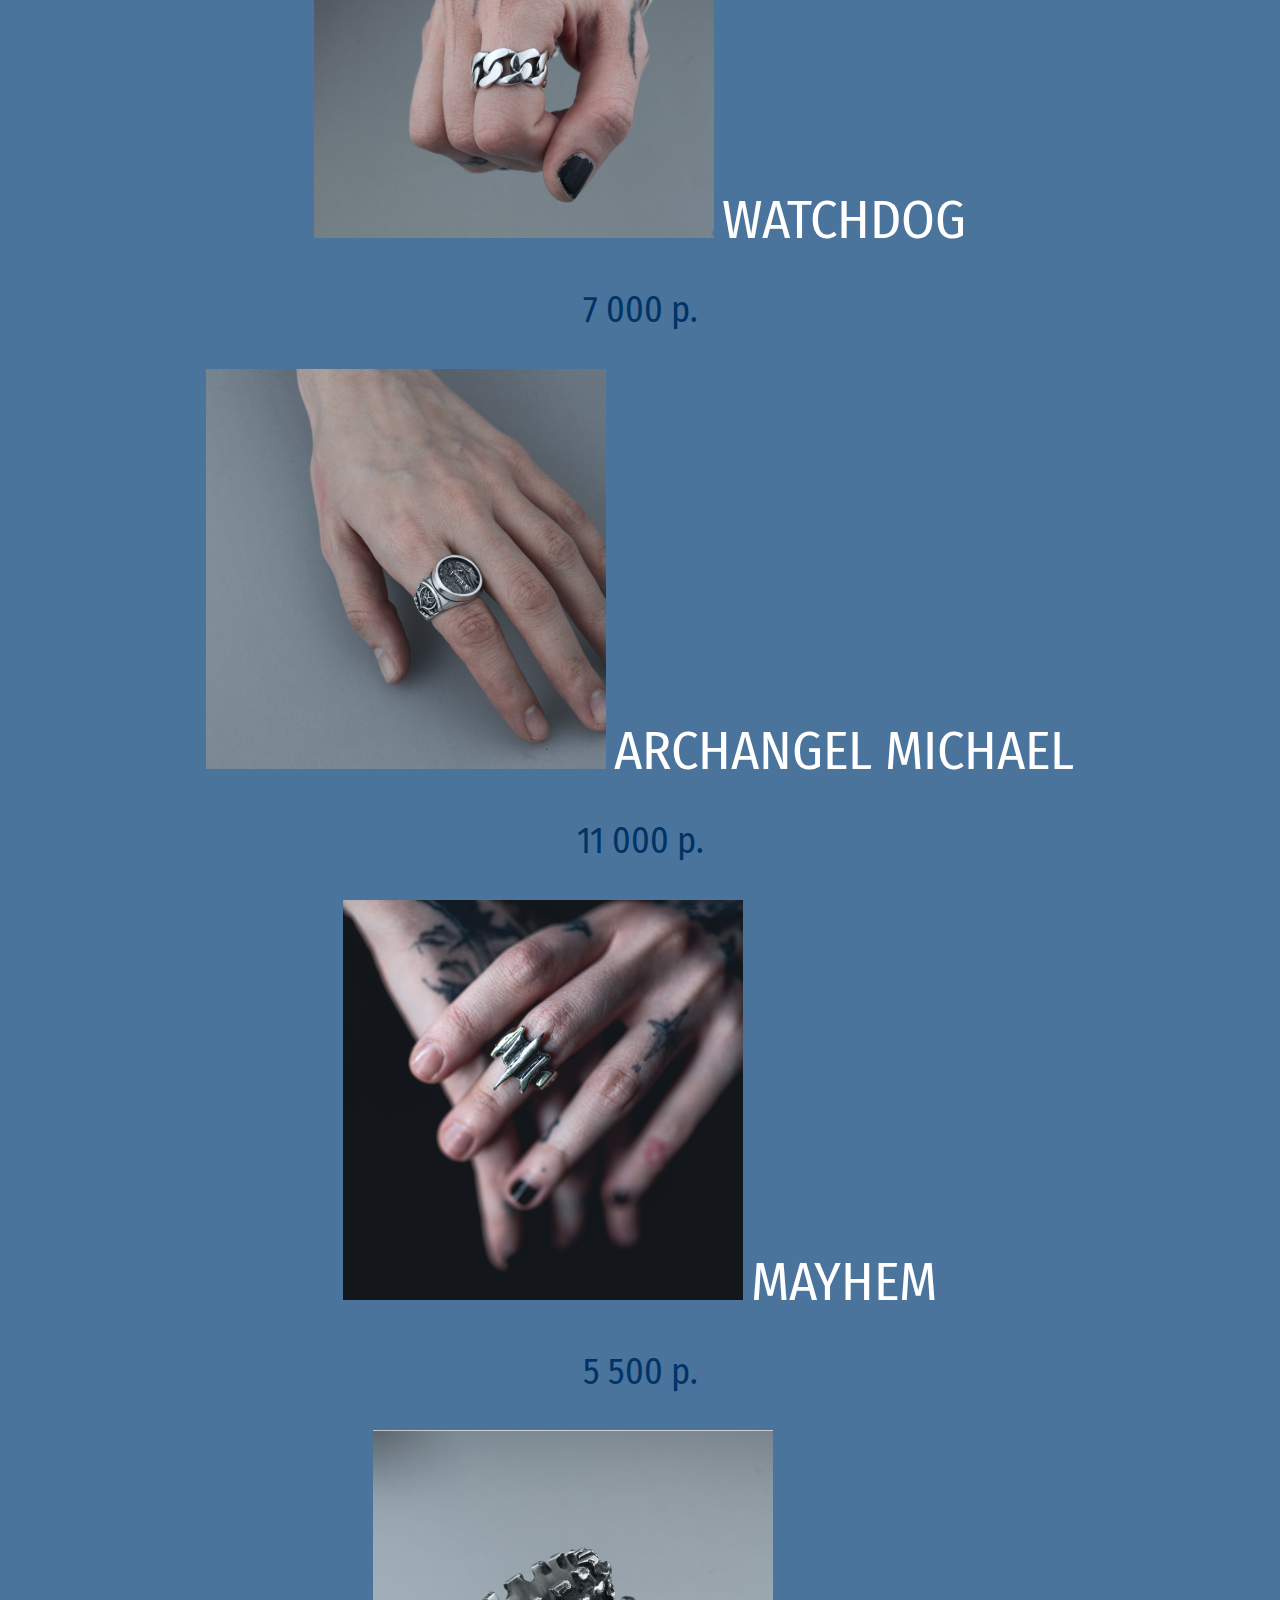
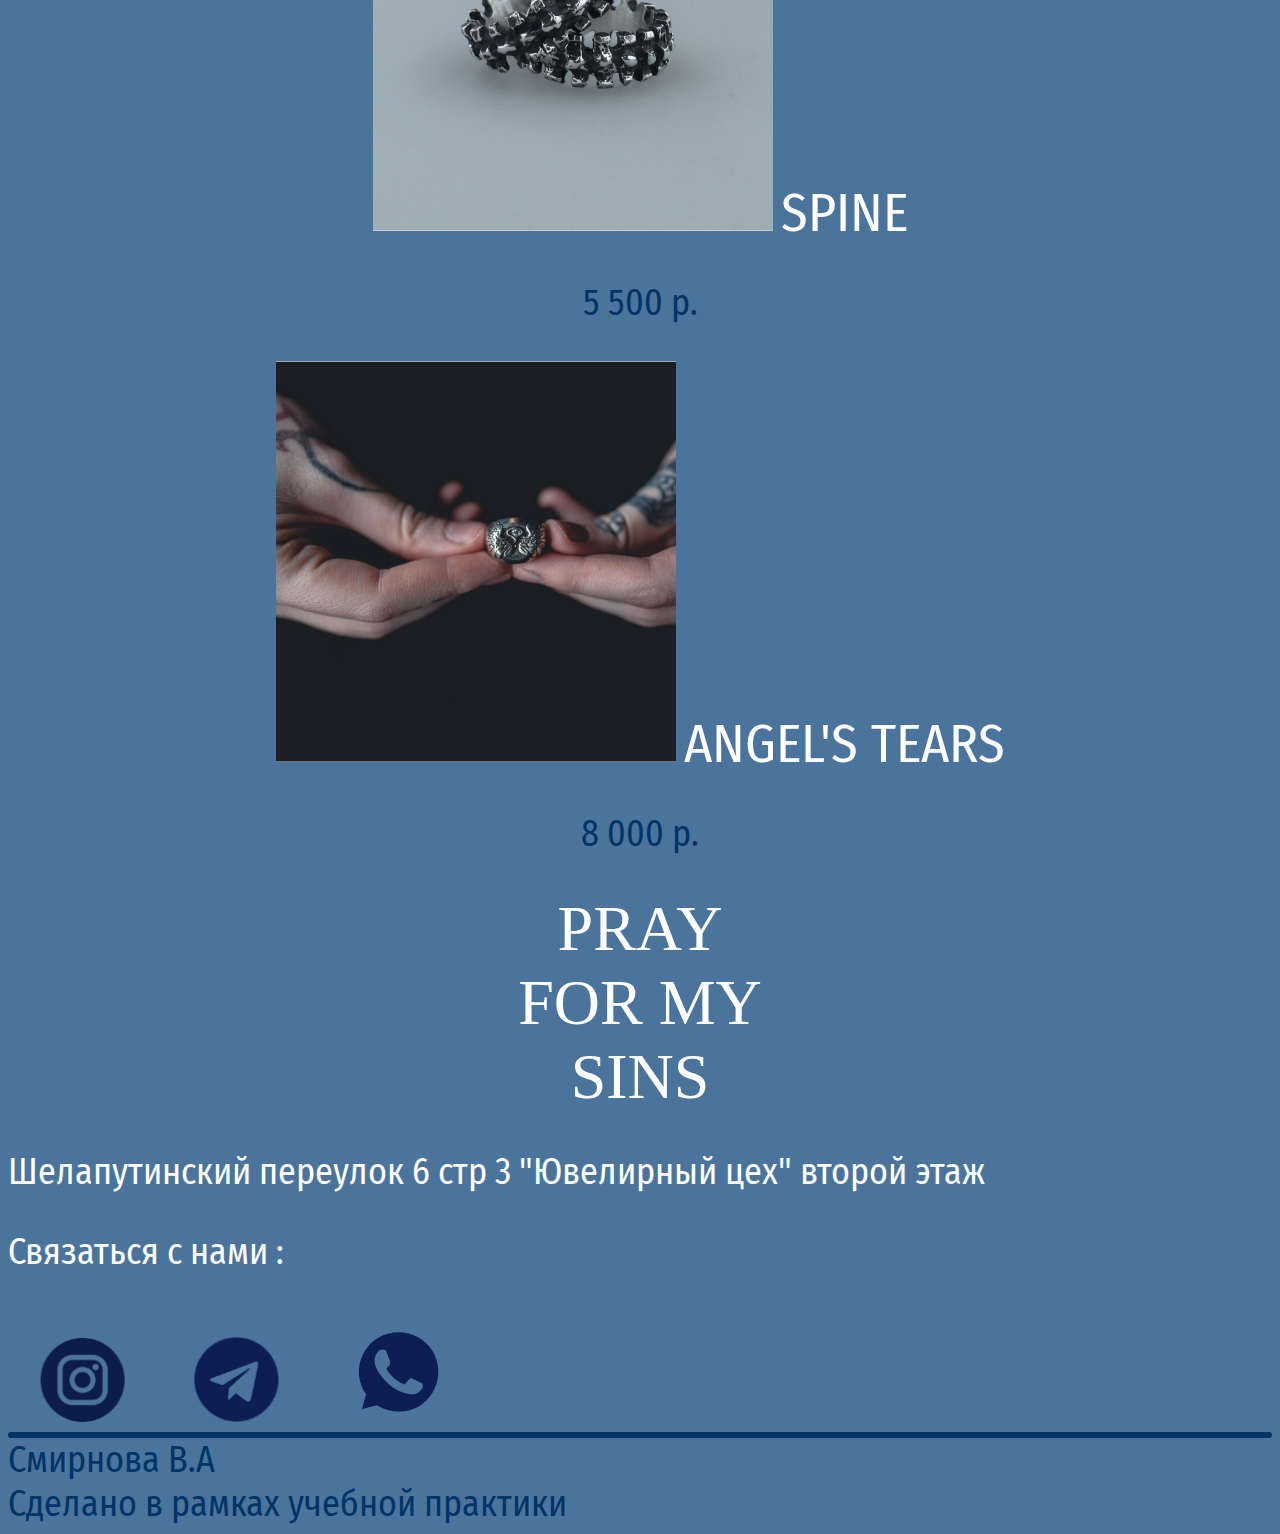
<file: html/katalog-rings.html>
<!DOCTYPE html>
<html lang="en" dir="ltr">
  <head>
    <meta charset="utf-8">
    <meta name="viewport" content="width=device-width, initial-scale=1">
    <link rel="preconnect" href="https://fonts.googleapis.com">
  <link rel="preconnect" href="https://fonts.gstatic.com" crossorigin>
  <link href="https://fonts.googleapis.com/css2?family=Fira+Sans+Condensed&display=swap" rel="stylesheet">
    <!-- Bootstrap CSS (Cloudflare CDN) -->
     <link rel="stylesheet" href="https://cdnjs.cloudflare.com/ajax/libs/twitter-bootstrap/4.6.1/css/bootstrap.min.css" integrity="sha512-T584yQ/tdRR5QwOpfvDfVQUidzfgc2339Lc8uBDtcp/wYu80d7jwBgAxbyMh0a9YM9F8N3tdErpFI8iaGx6x5g==" crossorigin="anonymous" referrerpolicy="no-referrer">
     <!-- jQuery (Cloudflare CDN) -->
     <script defer src="https://cdnjs.cloudflare.com/ajax/libs/jquery/3.6.0/jquery.min.js" integrity="sha512-894YE6QWD5I59HgZOGReFYm4dnWc1Qt5NtvYSaNcOP+u1T9qYdvdihz0PPSiiqn/+/3e7Jo4EaG7TubfWGUrMQ==" crossorigin="anonymous" referrerpolicy="no-referrer"></script>
     <!-- Bootstrap Bundle JS (Cloudflare CDN) -->
     <script defer src="https://cdnjs.cloudflare.com/ajax/libs/twitter-bootstrap/4.6.1/js/bootstrap.min.js" integrity="sha512-UR25UO94eTnCVwjbXozyeVd6ZqpaAE9naiEUBK/A+QDbfSTQFhPGj5lOR6d8tsgbBk84Ggb5A3EkjsOgPRPcKA==" crossorigin="anonymous" referrerpolicy="no-referrer"></script>
     <link rel="stylesheet" href="https://cdn.jsdelivr.net/npm/bootstrap@4.6.2/dist/css/bootstrap.min.css" integrity="sha384-xOolHFLEh07PJGoPkLv1IbcEPTNtaed2xpHsD9ESMhqIYd0nLMwNLD69Npy4HI+N" crossorigin="anonymous">
     <script src="https://cdn.jsdelivr.net/npm/jquery@3.5.1/dist/jquery.slim.min.js" integrity="sha384-DfXdz2htPH0lsSSs5nCTpuj/zy4C+OGpamoFVy38MVBnE+IbbVYUew+OrCXaRkfj" crossorigin="anonymous"></script>
     <script src="https://cdn.jsdelivr.net/npm/bootstrap@4.6.2/dist/js/bootstrap.bundle.min.js" integrity="sha384-Fy6S3B9q64WdZWQUiU+q4/2Lc9npb8tCaSX9FK7E8HnRr0Jz8D6OP9dO5Vg3Q9ct" crossorigin="anonymous"></script>
     <script src="https://cdn.jsdelivr.net/npm/jquery@3.5.1/dist/jquery.slim.min.js" integrity="sha384-DfXdz2htPH0lsSSs5nCTpuj/zy4C+OGpamoFVy38MVBnE+IbbVYUew+OrCXaRkfj" crossorigin="anonymous"></script>
  <script src="https://cdn.jsdelivr.net/npm/popper.js@1.16.1/dist/umd/popper.min.js" integrity="sha384-9/reFTGAW83EW2RDu2S0VKaIzap3H66lZH81PoYlFhbGU+6BZp6G7niu735Sk7lN" crossorigin="anonymous"></script>
  <script src="https://cdn.jsdelivr.net/npm/bootstrap@4.6.2/dist/js/bootstrap.min.js" integrity="sha384-+sLIOodYLS7CIrQpBjl+C7nPvqq+FbNUBDunl/OZv93DB7Ln/533i8e/mZXLi/P+" crossorigin="anonymous"></script>
   <link rel="stylesheet" href="../css/katalog-rings.css" type="text/css">
    <title>Pray for my sins</title>
  </head>
  <body>
    <header class="sticky-top">
      <nav class="navbar navbar-expand-md navbar-dark  sticky-top">
        <div class="container">
          <button class="navbar-toggler" type="button" data-bs-toggle="collapse" data-bs-target="#navbarResponsive" aria-controls="navbarContent" aria-expanded="false" aria-label="Toggle navigation">
            <span class="navbar-toggler-icon"></span>
          </button>
          <div class="collapse navbar-collapse" id="navbarResponsive">
            <ul class="navbar-nav">
              <li class="nav-item">
                <a href="../html/index.html" class="nav-link">Главная</a>
              </li>
              <li class="nav-item">
                <a href="../html/about-brand.html" class="nav-link">О бренде</a>
              </li>
              <li class="nav-item">
                <a href="../html/faq.html" class="nav-link">FAQ</a>
              </li>
              <li class="nav-item">
                <a href="../html/katalog-rings.html" class="nav-link active">Каталог</a>
              </li>
            </ul>
          </div>
          <div class="buttons">
            <button class='heart' type="button" name="button">
              <a href="../html/izbr.html">
                <img  class="heart-img" src="../img/icons/heart.svg" alt="Избранное" /></a>
            </button>
            <button class='bag' type="button" name="button">
              <a href="../html/basket.html">
                <img  class="bag-img" src="../img/icons/basket.png" alt="Корзина" /></a>
            </button>
          </div>
        </div>
      </nav>
            <hr class="container" />
    </header>
    <main>
      <div class="container bg-katalog">
        <div class="block_info">
          <h1 class="block__title">КАТАЛОГ</h1>
          <div class="row mt-4">
            <div class="">
              <button><a class="text-light active" href="../html/katalog-rings.html">КОЛЬЦА</a></button>
            </div>
            <div class="">
              <button><a class="text-light" href="../html/katalog-pendants.html">ПОДВЕСКИ </a></button>
            </div>
            <div class="">
              <button><a class="text-light" href="../html/katalog-chain.html">ЦЕПОЧКИ</a></button>
            </div>
            <div class="">
              <button><a class="text-light" href="#">СЕРТИФИКАТЫ</a></button>
            </div>
            <div class="">
              <button><a class="text-light" href="../html/katalog-collar.html">ДРУГОЕ</a></button>
            </div>
          </div>
        </div>
      </div>
        <hr class="container mt-5"/>

        <div class="container">
          <div class="row mt-4">
            <div class="col-md-4  col-sm-6 mt-2">
              <div class="card">
                <img src="../img/images/rings/akuma-png.png" alt="Card image cap" class="card-img-top">
                <button type="button" class="btn" data-toggle="modal" data-target="#exampleModalAkuma">
                  <a href="#" class="card-link">AKUMA</a>
                </button>
                <p class="card-text">14 000 p.</p>
              </div>
            </div>

            <div class="modal fade" id="exampleModalAkuma" tabindex="-1" role="dialog" aria-labelledby="exampleModalLabel" aria-hidden="true">
  <div class="modal-dialog" role="document">
    <div class="modal-content">
      <div class="modal-header">
        <button type="button" class="close" data-dismiss="modal" aria-label="Close">
          <span aria-hidden="true">&times;</span>
        </button>
      </div>
      <div class="modal-body text-light">
        <img class="modal__img" src="../img/images/rings/akuma-png.png" alt="">
        <div class="modal__item mt-2">
          <h5 class="modal__title">AKUMA</h5>
          <h7 class="modal__title-price">14 000 p.</h7>
          <div class="modal__item-text">
            Массивный перстень в виде маски японского демона. Иероглиф на лбу обозначает «Демон». Детализированные клыки и рога.
          </div>
          <div class="row mt-5">
            <div class="col-7">
              <h5 class="size mt-2">Размер:</h5>
            </div>
            <div class="dropdown">
              <button class="btn dropdown-toggle" type="button" id="dropdownMenuButtonAkuma" data-toggle="dropdown" aria-haspopup="true" aria-expanded="false">
                15.5
              </button>
              <div class="dropdown-menu" aria-labelledby="dropdownMenuButtonAkuma">
                <a class="dropdown-item" href="#">15.5</a>
                <a class="dropdown-item" href="#">16</a>
                <a class="dropdown-item" href="#">16.5</a>
                <a class="dropdown-item" href="#">17</a>
                <a class="dropdown-item" href="#">17.5</a>
                <a class="dropdown-item" href="#">18</a>
                <a class="dropdown-item" href="#">18.5</a>
                <a class="dropdown-item" href="#">19</a>
                <a class="dropdown-item" href="#">19.5</a>
                <a class="dropdown-item" href="#">20</a>
                <a class="dropdown-item" href="#">20.5</a>
                <a class="dropdown-item" href="#">21</a>
                <a class="dropdown-item" href="#">21.5</a>
              </div>
            </div>
          </div>
        </div>
      </div>
      <div class="modal-footer">
        <button type="button" class="btn" data-dismiss="modal">В КОРЗИНУ</button>
        <button type="button" class="btn" data-dismiss="modal">
          <img class="modal__button-img" src="../img/icons/modal-heart.svg" alt="">
        </button>
      </div>
    </div>
  </div>
</div>

            <div class="col-md-4  col-sm-6 mt-2">
              <div class="card">
                <img src="../img/images/rings/knight.png" alt="Card image cap" class="card-img-top">
                <button type="button" class="btn" data-toggle="modal" data-target="#exampleModalKnight">
                  <a href="#" class="card-link">KNIGHT</a>
                </button>
                <p class="card-text">9 000 p.</p>
              </div>
            </div>

            <div class="modal fade" id="exampleModalKnight" tabindex="-1" role="dialog" aria-labelledby="exampleModalLabel" aria-hidden="true">
  <div class="modal-dialog" role="document">
    <div class="modal-content">
      <div class="modal-header">
        <button type="button" class="close" data-dismiss="modal" aria-label="Close">
          <span aria-hidden="true">&times;</span>
        </button>
      </div>
      <div class="modal-body text-light">
        <img class="modal__img"src="../img/images/rings/knight.png" alt="">
        <div class="modal__item mt-2">
          <h5 class="modal__title">KNIGHT</h5>
          <h7 class="modal__title-price">9 000 p.</h7>
          <div class="modal__item-text">
            Кольцо «Рыцарь» в виде гербового знамени средневековья с геральдической Лилией.
          </div>
          <div class="row mt-5">
            <div class="col-7">
              <h5 class="size mt-2">Размер:</h5>
            </div>
            <div class="dropdown">
              <button class="btn dropdown-toggle" type="button" id="dropdownMenuButtonKnight" data-toggle="dropdown" aria-haspopup="true" aria-expanded="false">
                15.5
              </button>
              <div class="dropdown-menu" aria-labelledby="dropdownMenuButtonKnight">
                <a class="dropdown-item" href="#">15.5</a>
                <a class="dropdown-item" href="#">16</a>
                <a class="dropdown-item" href="#">16.5</a>
                <a class="dropdown-item" href="#">17</a>
                <a class="dropdown-item" href="#">17.5</a>
                <a class="dropdown-item" href="#">18</a>
                <a class="dropdown-item" href="#">18.5</a>
                <a class="dropdown-item" href="#">19</a>
                <a class="dropdown-item" href="#">19.5</a>
                <a class="dropdown-item" href="#">20</a>
                <a class="dropdown-item" href="#">20.5</a>
                <a class="dropdown-item" href="#">21</a>
                <a class="dropdown-item" href="#">21.5</a>
              </div>
            </div>
          </div>
        </div>
      </div>
      <div class="modal-footer">
        <button type="button" class="btn" data-dismiss="modal">В КОРЗИНУ</button>
        <button type="button" class="btn" data-dismiss="modal">
          <img class="modal__button-img" src="../img/icons/modal-heart.svg" alt="">
        </button>
      </div>
    </div>
  </div>
  </div>

            <div class="col-md-4  col-sm-6 mt-2">
              <div class="card">
                <img src="../img/images/rings/cerberus.png" alt="Card image cap" class="card-img-top">
                <a href="#" class="card-link">CERBERUS</a>
                <p class="card-text">10 000 p.</p>
              </div>
            </div>

            <div class="col-md-4  col-sm-6 mt-2">
              <div class="card">
                <img src="../img/images/rings/watchdog.png" alt="Card image cap" class="card-img-top">
                <a href="#" class="card-link">WATCHDOG</a>
                <p class="card-text">7 000 p.</p>
              </div>
            </div>

            <div class="col-md-4  col-sm-6 mt-2">
              <div class="card">
                <img src="../img/images/rings/archangel-michael.png" alt="Card image cap" class="card-img-top">
                <a href="#" class="card-link">ARCHANGEL MICHAEL</a>
                <p class="card-text">11 000 p.</p>
              </div>
            </div>

            <div class="col-md-4  col-sm-6 mt-2">
              <div class="card">
                <img src="../img/images/rings/mayhem.png" alt="Card image cap" class="card-img-top">
                <a href="#" class="card-link">MAYHEM</a>
                <p class="card-text">5 500 p.</p>
              </div>
            </div>

            <div class="col-md-4  col-sm-6 mt-2">
              <div class="card">
                <img src="../img/images/rings/spine.jpg" alt="Card image cap" class="card-img-top">
                <a href="#" class="card-link">SPINE</a>
                <p class="card-text">5 500 p.</p>
              </div>
            </div>

            <div class="col-md-4  col-sm-6 mt-2">
              <div class="card">
                <img src="../img/images/rings/angels-tears.jpg" alt="Card image cap" class="card-img-top">
                <a href="#" class="card-link">ANGEL'S TEARS</a>
                <p class="card-text">8 000 p.</p>
              </div>
            </div>

          </div>
        </div>
      </div>
    </main>
    <footer class=" container footer sticky-bottom mt-5">
      <div class="row mb-5">
        <div class="col-3 footer-logo">
          <span class="footer__logo_text">PRAY<br />FOR MY<br />SINS</span>
        </div>
        <div class="col-3"></div>
        <div class="col-6">
          <div class="footer__adress">
            <p>
              Шелапутинский переулок 6 стр 3 &quot;Ювелирный цех&quot; второй этаж
            </p>
          </div>
          <div class="footer_info">
              <div class="footer_info__text">Связаться с нами :</div>
              <div class="footer_contacts">
                <div class="row">
                  <img class="footer_icon" src="../img/icons/instagram.svg" alt="">
                  <img class="footer_icon" src="../img/icons/telegram.svg" alt="">
                  <img class="footer_icon-whatsapp" src="../img/icons/whatsapp.svg" alt="">
                </div>
              </div>
          </div>
        </div>
      </div>
      <hr class="container" />
      <div class="row mt-3 mb-3">
        <div class="col-2">Cмирнова В.А</div>
        <div class="col-6"></div>
        <div class="col-4">Сделано в рамках учебной практики</div>
      </div>
    </footer>
      <script src="https://cdn.jsdelivr.net/npm/bootstrap@5.1.3/dist/js/bootstrap.bundle.min.js" integrity="sha384-ka7Sk0Gln4gmtz2MlQnikT1wXgYsOg+OMhuP+IlRH9sENBO0LRn5q+8nbTov4+1p" crossorigin="anonymous"></script>
      <script src="https://cdn.jsdelivr.net/npm/@popperjs/core@2.10.2/dist/umd/popper.min.js" integrity="sha384-7+zCNj/IqJ95wo16oMtfsKbZ9ccEh31eOz1HGyDuCQ6wgnyJNSYdrPa03rtR1zdB" crossorigin="anonymous"></script>
      <script src="https://cdn.jsdelivr.net/npm/bootstrap@5.1.3/dist/js/bootstrap.min.js" integrity="sha384-QJHtvGhmr9XOIpI6YVutG+2QOK9T+ZnN4kzFN1RtK3zEFEIsxhlmWl5/YESvpZ13" crossorigin="anonymous"></script>
  </body>
</html>
</file>
<file: css/index.css>
html,
body{
  background-color: #4B749D;
  font-family: "Fira Sans Condensed";
  color: white;
  font-size: 24px;
}
header{
  background-color:  #4B749D;
}
.container, .container-fluid, .container-xxl, .container-xl, .container-lg, .container-md {
    padding-right: 0;
   padding-left: 0;
}
.navbar-expand-md .navbar-nav .nav-link{
  padding: 20px 51px 20px 0px;
}
.navbar-expand-md .navbar-nav:first-child{
  margin-left: 81px;
}
.navbar-dark .navbar-nav .nav-link:hover{
  color: #003366;
  text-decoration-line: underline;
}
.navbar-dark .navbar-nav .show > .nav-link, .navbar-dark .navbar-nav .nav-link.active {
    color: #003366;
      text-decoration-line: underline;
}
.buttons{
  margin-top: 20px;
  margin-bottom: 20px;
  width: 160px;
}
.bag{
  background-color: rgba(1,1,1,0);
  border: none;
  margin-left: 42px;
}
.bag-img{
  width: 37px;
}
.heart{
  background-color: rgba(1,1,1,0);
  border: none;
}
hr{
  width: : 10px;
  border: 3px solid;
  border-color: #003366;
  background-color: #003366;
  border-radius: 5px;
  margin: 0px;
  opacity: 1;
}
.block{
  text-align: center;
   padding: 0px;
  background-image: url('../img/images/bg\'s/bg-homepage.png');
  padding-top: 5%;
  padding-bottom: 8%;
}
.block__title{
  font-size: 96px;
  font-family: "Times New Roman";
  top: 20%;
  left: 35%
}
.info{
  background-color: #003366;
  height: 470px;
}
.info__text{
  text-align: center;
  font-size: 36px;
  padding-top: 14.14%;
}
.block__img{
  width: 100%;
  padding: 0px;
  margin: 0px;
}
.card{
  background-color: #4B749D;
  border: 0px;
  text-align: center;
}
.card-img, .card-img-top {
    border-top-left-radius: 0px;
    border-top-right-radius: 0px;
}
a {
    color: white;
    text-decoration: none;
    margin-top: 5px;
}
a:hover {
    color: #003366;
}
.card-link{
  font-size: 1.5em;
}
.card-text{
  color: #003366;
}
/*------MODAL------*/
.modal-content{
  background-color: #4B749D;
  border-radius: 0;
}
.modal-header{
  border-bottom: none;
}
.modal-body{
  text-align: center;
}
.modal__img{
  max-width: 80%;
}
.modal__title-price{
  color: #003366;
}
.dropdown-toggle{
  border: 4px solid;
  border-color: #003366;
  border-radius: 0.5;
  color: white;
}
.dropdown-item{
  color: white;
}
.dropdown-menu{
  background-color: #4B749D;
}
.close{
  color: #003366;
  font-size: 2em;
  text-shadow: 0 1px 0 #003366;
}
.modal-footer{
  display: flex;
  justify-content: center;
  border-top: none;
}
.modal-footer > .btn{
  background-color: #003366;
  color:white;
  padding: 10px 40px;
}
.modal-footer > .btn:last-child{
  background-color:#4B749D;
  border: 4px solid;
  padding: 7px 37px;
  border-color: #003366;
  color: #003366;
}
.modal__button-img{
  width: 40px;
}
/*----FOOTER----*/
.footer-logo{
  text-align: center;
}
.footer__logo_text{
  font-family: "Times New Roman";
  font-size: 64px;
}
.footer_contacts{
  margin: 5% 0 0 2.5%;
}
.footer_icon{
  width: 85px;
  height: 85px;
  margin-right: 5%;
}
.footer_icon-whatsapp{
  width: 100px;
  height: 100px;
  margin-top: -1.5%;
}
.col-2, .col-4{
  color: #003366;
}
.footer_text{
  padding-top: 2em;
  width: 100%;
}
/*-----MEDIA-----*/
@media (min-width: 1400px ){
  .footer__adress, .footer_info__text{
    font-size: 28px;
  }
}
@media (max-width: 1400px ){
  body{
    font-size: 36px;
  }
}
@media (max-width: 1200px ) {

  body{
    font-size: 20px;
  }
  .bag{
    background-color: rgba(1,1,1,0);
    border: none;
    margin-left: 29.58%;
  }
  .footer__logo_text{
    font-size: 50px;
  }
  .col-2, .col-4{
    font-size: 18px;
  }
}
@media (max-width: 992px ) {

  body{
    font-size: 18px;
  }
  .navbar-expand-md .navbar-nav:first-child{
    margin-left: 41px;
  }
  .bag{
    background-color: rgba(1,1,1,0);
    border: none;
    margin-left: 20.58%;
  }
  .bag-img{
    width:30px;
  }
  .heart-img{
    width: 33px;
  }
  .block__title{
    font-size: 72px;
  }
  .info{
    height: 235px;
  }
  .info__text{
    text-align: center;
    font-size: 28px;
    padding-top: 4.14%;
  }
  .footer__logo_text{
    font-size: 36px;
  }
  .footer_icon{
    width: 75px;
    height: 75px;
  }
  .footer_icon-whatsapp{
    width: 90px;
    height: 90px;
  }
  .col-2, .col-4{
    font-size: 16px;
  }
}
@media (max-width: 768px ) {
  .block__title{
    font-size: 50px;
  }
  .info{
    background-color: #003366;
    height: 156px;
  }
  .info__text{
    text-align: center;
    font-size: 20px;
    padding-top: 4.14%;
  }
  .footer__logo_text{
    font-size: 28px;
  }
  .footer__adress, .footer_info__text{
    font-size: 24px;
  }
  .col-2, .col-4{
    font-size: 10px;
  }
}
@media (max-width: 576px ){
  .container{
    max-width: 90%;
  }
  .block__img{
    max-width: 100%
  }
  .footer__logo_text{
    font-size: 24px;
  }
  .footer_icon{
    width: 65px;
    height: 65px;
  }
  .footer_icon-whatsapp{
    width: 80px;
    height: 80px;
    margin-top: -3%;
  }
}
@media (max-width: 512px ) {
  .block{
    padding-bottom: 5%;
  }
  .block__title{
    font-size: 36px;
  }
  .info{
    background-color: #003366;
    height: 105px;
  }
  .info__text{
    text-align: center;
    font-size: 12px;
    padding-top: 4.14%;
  }
  .footer__logo_text{
    font-size: 20px;
  }
  .footer__adress, .footer_info__text{
    font-size: 14px;
  }
  .footer_contacts{
    margin-right: 5%;
  }
  .footer_icon{
    width: 40px;
  }
  .footer_icon-whatsapp{
    width: 55px;
    height: 55px;
    margin-top: 2%;
  }
}
@media (max-width: 427px ){
  .footer_icon{
    width: 35px;
  }
  .footer_icon-whatsapp{
    width: 50px;
  }
  .footer__logo_text{
    font-size: 16px;
  }
}
@media (max-width: 376px ) {
  .block__title{
    font-size: 30px;
  }
  .info{
    background-color: #003366;
    height: 105px;
  }
  .info__text{
    text-align: center;
    font-size: 12px;
    padding-top: 8.14%;
  }
  .footer_info__text, .footer__adress{
    font-size: 12px;
  }
  .footer_icon-whatsapp{
    width: 45px;
  }
}
</file>
<file: css/about-brand.css>
html,
body{
  background-color: #4B749D;
  font-family: "Fira Sans Condensed";
  color: white;
  font-size: 24px;
}
header{
  background-color:  #4B749D;
}
.container, .container-fluid, .container-xxl, .container-xl, .container-lg, .container-md {
    padding-right: 0;
   padding-left: 0;
}
.navbar-expand-md .navbar-nav .nav-link{
  padding: 20px 51px 20px 0px;
}
.navbar-expand-md .navbar-nav:first-child{
  margin-left: 81px;
}
.navbar-dark .navbar-nav .nav-link:hover{
  color: #003366;
  text-decoration-line: underline;
}
.navbar-dark .navbar-nav .show > .nav-link, .navbar-dark .navbar-nav .nav-link.active {
    color: #003366;
      text-decoration-line: underline;
}

.buttons{
  margin-top: 20px;
  margin-bottom: 20px;
  width: 160px;
}
.bag{
  background-color: rgba(1,1,1,0);
  border: none;
  margin-left: 42px;
}
.bag-img{
  width: 37px;
}
.heart{
  background-color: rgba(1,1,1,0);
  border: none;
}
hr{
  width: : 10px;
  border: 3px solid;
  border-color: #003366;
  background-color: #003366;
  border-radius: 5px;
  margin: 0px;
  opacity: 1;
}
.block_info{
  margin-top: 10%;
  margin-bottom: 20%;
}
.block__title{
  font-size: 96px;
  font-family: "Times New Roman";
  text-align: center;
}
.block__text{
  margin-top: 45px;
  margin-left: 10%;
  width: 90%;
  font-size: 36px;
}
/*----FOOTER----*/
.footer-logo{
  text-align: center;
}
.footer__logo_text{
  font-family: "Times New Roman";
  font-size: 64px;
}
.footer_contacts{
  margin: 5% 0 0 2.5%;
}
.footer_icon{
  width: 85px;
  height: 85px;
  margin-right: 5%;
}
.footer_icon-whatsapp{
  width: 100px;
  height: 100px;
  margin-top: -1.5%;
}
.col-2, .col-4{
  color: #003366;
}
.footer_text{
  padding-top: 2em;
  width: 100%;
}
/*-----MEDIA-----*/
@media (max-width: 1400px ){
  body{
    font-size: 36px;
  }
  .block_info{
    margin-top: 7%;
    margin-bottom: 17%;
  }
  .block__title{
    font-size: 90px;
  }
  .block__text{
    margin-top: 45px;
    margin-left: 100px;
    width: 1025px;
    font-size: 30px;
  }
  .footer__adress, .footer_info__text{
    font-size: 28px;
  }
}
@media (max-width: 1200px ) {

  body{
    font-size: 20px;
  }
  .bag{
    background-color: rgba(1,1,1,0);
    border: none;
    margin-left: 29.58%;
  }
  .block_info{
    margin-top: 5%;
    margin-bottom: 15%;
  }
  .block__title{
    font-size: 72px;
  }
  .block__text{
    margin-top: 45px;
    margin-left: 60px;
    width: 880px;
    font-size: 30px;
  }
  .footer__logo_text{
    font-size: 50px;
  }
  .col-2, .col-4{
    font-size: 18px;
  }
}
@media (max-width: 992px ) {

  body{
    font-size: 18px;
  }
  .navbar-expand-md .navbar-nav:first-child{
    margin-left: 41px;
  }
  .bag{
    background-color: rgba(1,1,1,0);
    border: none;
    margin-left: 20.58%;
  }
  .bag-img{
    width:30px;
  }
  .heart-img{
    width: 33px;
  }
  .block_info{
    margin-top: 5%;
    margin-bottom: 15%;
  }
  .block__title{
    font-size: 72px;
  }
  .block__text{
    margin-top: 45px;
    margin-left: 12%;
    width: 80%;
    font-size: 20px;
  }
  .footer__logo_text{
    font-size: 36px;
  }
  .footer_icon{
    width: 75px;
    height: 75px;
  }
  .footer_icon-whatsapp{
    width: 90px;
    height: 90px;
  }
  .col-2, .col-4{
    font-size: 16px;
  }
}
@media (max-width: 768px ) {

  .footer__logo_text{
    font-size: 28px;
  }
  .footer__adress, .footer_info__text{
    font-size: 24px;
  }
  .col-2, .col-4{
    font-size: 10px;
  }
}
@media (max-width: 576px ){
  .container{
    max-width: 90%;
  }
  .footer__logo_text{
    font-size: 24px;
  }
  .footer_icon{
    width: 65px;
    height: 65px;
  }
  .footer_icon-whatsapp{
    width: 80px;
    height: 80px;
    margin-top: -3%;
  }
}
@media (max-width: 512px ) {
  .footer__logo_text{
    font-size: 20px;
  }
  .footer__adress, .footer_info__text{
    font-size: 14px;
  }
  .footer_contacts{
    margin-right: 5%;
  }
  .footer_icon{
    width: 40px;
  }
  .footer_icon-whatsapp{
    width: 55px;
    height: 55px;
    margin-top: 2%;
  }
}
@media (max-width: 427px ){
  .footer_icon{
    width: 35px;
  }
  .footer_icon-whatsapp{
    width: 50px;
  }
  .footer__logo_text{
    font-size: 16px;
  }
}
@media (max-width: 376px ) {
  .footer_info__text, .footer__adress{
    font-size: 12px;
  }
  .footer_icon-whatsapp{
    width: 45px;
  }
}
</file>
<file: css/basket.css>
html,
body{
  background-color: #4B749D;
  font-family: "Fira Sans Condensed";
  color: white;
  font-size: 24px;
}
header{
  background-color:  #4B749D;
}
.container, .container-fluid, .container-xxl, .container-xl, .container-lg, .container-md {
    padding-right: 0;
   padding-left: 0;
}
.navbar-expand-md .navbar-nav .nav-link{
  padding: 20px 51px 20px 0px;
}
.navbar-expand-md .navbar-nav:first-child{
  margin-left: 81px;
}
.navbar-dark .navbar-nav .nav-link:hover{
  color: #003366;
  text-decoration-line: underline;
}
.navbar-dark .navbar-nav .show > .nav-link, .navbar-dark .navbar-nav .nav-link.active {
    color: #003366;
      text-decoration-line: underline;
}
.buttons{
  margin-top: 20px;
  margin-bottom: 20px;
  width: 160px;
}
.bag{
  background-color: rgba(1,1,1,0);
  border: none;
  margin-left: 42px;
}
.bag-img{
  width: 37px;
}
.heart{
  background-color: rgba(1,1,1,0);
  border: none;
}
hr{
  width: : 10px;
  border: 3px solid;
  border-color: #003366;
  background-color: #003366;
  border-radius: 5px;
  margin: 0px;
  opacity: 1;
}
/* main */
.basket__img{
  width: 80%;
  margin-left: 5%;
}
.mycontainer{
  width: 80%;
  margin-left: 10%;
}

.product__title, .product__size, .product__price{
  font-size: 32px;
  margin-right: 5%;
}
.product__button{
  margin-left: 5%;
}
.product__size_text{
  color: #003366;
}
.product__button_btn{
  background-color: rgba(1,1,1,0);
  border: none;
}
.product__button_img{
  width: 50px;
}
.input_txt{
  color: #003366;
  font-size: 16px;
}
/* FORM */
.form-control{
  background-color: #4B749D;
  border: 3px solid;
  border-color: #003366;
  border-radius: 0;
  padding: 0.5rem 1rem;
  height: 100px;
}

.form-button{
  background-color: #003366;
  padding: 1.5% 3%;
  border: 1px solid;
  border-radius: 5px;
  border-color: #003366;
  margin-left: 35%;
}
label{
  display: flex;
  flex-direction: row;

}
label > h5{
  margin-left: 5%;
}
.custom_radio{
  position: relative;
  display: inline-block;
  width: 30px;
  height: 30px;
  border: 3px solid;
  border-color: #003366;
  border-radius: 15px;
  vertical-align: middle;
  cursor: pointer;
}
.custom_radio::before{
  content: '';
  display: inline-block;
  width: 15px;
  height: 15px;
  background-color: #003366;
  border-radius: 15px;

  position: absolute;
  left: 50%;
  top: 50%;
  transform: translate(-50%, -50%);
  transform: translate(-50%, -50%) scale(0);
  transition: 0.2s ease-in;
}
.rel:checked + .custom_radio::before{
    transform: translate(-50%, -50%) scale(1);
}
.rel{
  width: 0;
  height: 0;
  position: absolute;
  opacity: 0;
  z-index: -1;
}
.form-check{
  padding: 0;
}
/* MODAL */
.modal-content{
  background-color: #003366;
  text-align: center;
}
.modal-body{
  padding: 30px 60px;
}
p.text-light{
  font-size: 36px;
}
/*----FOOTER----*/
.footer-logo{
  text-align: center;
}
.footer__logo_text{
  font-family: "Times New Roman";
  font-size: 64px;
}
.footer_contacts{
  margin: 5% 0 0 2.5%;
}
.footer_icon{
  width: 85px;
  height: 85px;
  margin-right: 5%;
}
.footer_icon-whatsapp{
  width: 100px;
  height: 100px;
  margin-top: -1.5%;
}
.mb-3 > .col-2, .col-4{
  color: #003366;
}
.footer_text{
  padding-top: 2em;
  width: 100%;
}
/*-----MEDIA-----*/
@media (min-width: 1400px ){
  .footer__adress, .footer_info__text{
    font-size: 28px;
  }
}
@media (max-width: 1400px ){
  body{
    font-size: 36px;
  }
}
@media (max-width: 1200px ) {

  body{
    font-size: 20px;
  }
  .bag{
    background-color: rgba(1,1,1,0);
    border: none;
    margin-left: 29.58%;
  }
  .footer__logo_text{
    font-size: 50px;
  }
.mb-3 >  .col-2, .col-4{
    font-size: 18px;
  }
}
@media (max-width: 992px ) {

  body{
    font-size: 18px;
  }
  .navbar-expand-md .navbar-nav:first-child{
    margin-left: 41px;
  }
  .bag{
    background-color: rgba(1,1,1,0);
    border: none;
    margin-left: 20.58%;
  }
  .bag-img{
    width:30px;
  }
  .heart-img{
    width: 33px;
  }
  .block__title{
    font-size: 72px;
    position: absolute;
    top: 20%;
    left: 35%
  }
  .product__title, .product__size, .product__price{
    font-size: 24px;
  }
  .product__button{
    margin-left: 4%;
  }
  .footer__logo_text{
    font-size: 36px;
  }
  .footer_icon{
    width: 75px;
    height: 75px;
  }
  .footer_icon-whatsapp{
    width: 90px;
    height: 90px;
  }
.mb-3 >  .col-2, .col-4{
    font-size: 16px;
  }
}
@media (max-width: 768px ) {
  .product__title, .product__size, .product__price{
    font-size: 20px;
  }
  .product__button{
    margin-left: 0%;
  }
  .product__button_img{
    width: 30px;
  }
  input.form-control{
    padding: 5px 24px;
    height: 80px;
  }
  .form-button{
    margin-left: 30%;
  }
  .custom_radio{
    width: 25px;
    height: 25px;
  }
  .custom_radio::before{
    width: 12.5px;
    height: 12.5px;
  }
  .footer__logo_text{
    font-size: 28px;
  }
  .footer__adress, .footer_info__text{
    font-size: 24px;
  }
  .col-2, .col-4{
    font-size: 10px;
  }
}
@media (max-width: 576px ){
  .container{
    max-width: 90%;
  }
  .basket__img{
    margin-left: 25%;
    width: 68px;
  }
  .product__title, .product__size, .product__price{
    font-size: 18px;
    margin-right: 3%;
  }
  .product__title{
    margin-left: 2%;
  }
  .product__button{
    margin-left: 0%;
  }
  .product__button_img{
    width: 30px;
  }
  .form-button{
    margin-left: 25%;
  }
  .input__title, label > h5{
    font-size: 20px;
  }
  .footer__logo_text{
    font-size: 24px;
  }
  .footer_icon{
    width: 65px;
    height: 65px;
  }
  .footer_icon-whatsapp{
    width: 80px;
    height: 80px;
    margin-top: -3%;
  }
}
@media (max-width: 512px ) {
  .basket__img{
    margin-left: 25%;
  }
  .product__title, .product__size, .product__price{
    font-size: 16px;
    margin-right: 3%;
  }
  .product__button{
    margin-left: 0%;
  }
  .product__button_img{
    width: 25px;
  }
  .custom_radio{
    width: 20px;
    height: 20px;
  }
  .custom_radio::before{
    width: 10px;
    height: 10px;
  }
  .footer__logo_text{
    font-size: 20px;
  }
  .footer__adress, .footer_info__text{
    font-size: 14px;
  }
  .footer_contacts{
    margin-right: 5%;
  }
  .footer_icon{
    width: 40px;
  }
  .footer_icon-whatsapp{
    width: 55px;
    height: 55px;
    margin-top: 2%;
  }
}
@media (max-width: 497px ){
  .custom_radio{
    width: 20px;
    height: 20px;
  }
}
@media (max-width: 440px) {
}
@media (max-width: 427px ){
  .basket__img{
    margin-left: 25%;
    width: 50px;
    margin-top: 5%;
  }
  .product__title, .product__size, .product__price{
    font-size: 14px;
    margin-right: 2%;
  }
  .product__title{
    margin-right: 3%;
  }
  .product__button{
    margin-left: 0%;
  }
  .product__button_img{
    width: 25px;
  }
  .input__title{
    font-size: 24px;
  }
  input.form-control{
    padding: 5px 18px;
    height: 60px;
  }
  .form-button{
    margin-left: 20%;
  }
  .footer_icon{
    width: 35px;
  }
  .footer_icon-whatsapp{
    width: 50px;
  }
  .footer__logo_text{
    font-size: 16px;
  }
}
@media (max-width: 376px ) {
  .block__title{
    font-size: 30px;
    position: absolute;
    top: 20%;
    left: 35%
  }
  .info{
    background-color: #003366;
    height: 105px;
  }
  .info__text{
    text-align: center;
    font-size: 12px;
    padding-top: 8.14%;
  }
  .custom_radio{
    width: 12px;
    height: 12px;
  }
  .form-button{
    margin-left: 15%;
  }
  a.text-light{
    font-size: 20px;
  }
  .footer_info__text, .footer__adress{
    font-size: 12px;
  }
  .footer_icon-whatsapp{
    width: 45px;
  }
}
@media (max-width: 320px ){
  .product__title, .product__size, .product__price{
    font-size: 12px;
    margin-right: 2%;
  }
}
</file>
<file: css/faq.css>
html,
body{
  background-color: #4B749D;
  font-family: "Fira Sans Condensed";
  color: white;
  font-size: 24px;
}
header{
  background-color:  #4B749D;
}
.container, .container-fluid, .container-xxl, .container-xl, .container-lg, .container-md {
    padding-right: 0;
   padding-left: 0;
}
.navbar-expand-md .navbar-nav .nav-link{
  padding: 20px 51px 20px 0px;
}
.navbar-expand-md .navbar-nav:first-child{
  margin-left: 81px;
}
.navbar-dark .navbar-nav .nav-link:hover{
  color: #003366;
  text-decoration-line: underline;
}
.navbar-dark .navbar-nav .show > .nav-link, .navbar-dark .navbar-nav .nav-link.active {
    color: #003366;
      text-decoration-line: underline;
}

.buttons{
  margin-top: 20px;
  margin-bottom: 20px;
  width: 160px;
}
.bag{
  background-color: rgba(1,1,1,0);
  border: none;
  margin-left: 42px;
}
.bag-img{
  width: 37px;
}
.heart{
  background-color: rgba(1,1,1,0);
  border: none;
}
hr{
  width: : 10px;
  border: 3px solid;
  border-color: #003366;
  background-color: #003366;
  border-radius: 5px;
  margin: 0px;
  opacity: 1;
}

/* MAIN */
.block{
  position: relative;
  text-align: center;
}
.block__img{
  background-color: rgba(255, 0, 0, 0.5);
}
.block__title{
  font-family: "Times New Roman";
  font-size: 64px;
  position: absolute;
  top: 20%;
  left: 15%
}
.accordion-button{
  background-color: #4B749D;
  font-size: 36px;
  padding: 15px 0px 15px 10px;
  color: white;
  border: none;
  border-top: 5px solid;
  border-color: #003366;
  width: 80%;
  margin-left: 10%;
}
.accordion-button (:last-child){
  border-bottom: 5px solid;
}
.accordion-body{
  width: 79%;
  margin-left: 11%;
  margin-bottom: 4%;
}
/*----FOOTER----*/
.footer-logo{
  text-align: center;
}
.footer__logo_text{
  font-family: "Times New Roman";
  font-size: 64px;
}
.footer_contacts{
  margin: 5% 0 0 2.5%;
}
.footer_icon{
  width: 85px;
  height: 85px;
  margin-right: 5%;
}
.footer_icon-whatsapp{
  width: 100px;
  height: 100px;
  margin-top: -1.5%;
}
.col-2, .col-4{
  color: #003366;
}
.footer_text{
  padding-top: 2em;
  width: 100%;
}
/*-----MEDIA-----*/
@media (min-width: 1400px ){
  .footer__adress, .footer_info__text{
    font-size: 28px;
  }
}
@media (max-width: 1400px ){
  body{
    font-size: 36px;
  }
  .accordion-body{
    font-size: 20px;
  }
}
@media (max-width: 1200px ) {

  body{
    font-size: 20px;
  }
  .block__title{
    font-size: 50px;
    margin-left: 7%;
  }
  .bag{
    background-color: rgba(1,1,1,0);
    border: none;
    margin-left: 29.58%;
  }
  .footer__logo_text{
    font-size: 50px;
  }
  .col-2, .col-4{
    font-size: 18px;
  }
}
@media (max-width: 992px ) {

  body{
    font-size: 18px;
  }
  .navbar-expand-md .navbar-nav:first-child{
    margin-left: 41px;
  }
  .bag{
    background-color: rgba(1,1,1,0);
    border: none;
    margin-left: 20.58%;
  }
  .bag-img{
    width:30px;
  }
  .heart-img{
    width: 33px;
  }
  .block__title, .footer__logo_text{
    font-size: 36px;
  }

  h4{
    font-size: 30px;
  }
  .footer_icon{
    width: 75px;
    height: 75px;
  }
  .footer_icon-whatsapp{
    width: 90px;
    height: 90px;
  }
  .col-2, .col-4{
    font-size: 16px;
  }
}
@media (max-width: 768px ) {
  .block__title{
    font-size: 26px;
  }
  .footer__logo_text{
    font-size: 28px;
  }
  .footer__adress, .footer_info__text{
    font-size: 24px;
  }
  .col-2, .col-4{
    font-size: 10px;
  }
}
@media (max-width: 576px ){
  .block__title{
    margin-left: 5%;
  }
  .container{
    max-width: 90%;
  }
  h4{
    font-size: 24px;
  }
  .footer__logo_text{
    font-size: 24px;
  }
  .footer_icon{
    width: 65px;
    height: 65px;
  }
  .footer_icon-whatsapp{
    width: 80px;
    height: 80px;
    margin-top: -3%;
  }
}
@media (max-width: 512px ) {
  .block__title, .footer__logo_text{
    font-size: 20px;
  }
  .footer__logo_text{
    font-size: 20px;
  }
  .footer__adress, .footer_info__text{
    font-size: 14px;
  }
  .footer_contacts{
    margin-right: 5%;
  }
  .footer_icon{
    width: 40px;
  }
  .footer_icon-whatsapp{
    width: 55px;
    height: 55px;
    margin-top: 2%;
  }
}
@media (max-width: 427px ){
  .block__title, .footer__logo_text{
    font-size: 16px;
  }
  .footer_icon{
    width: 35px;
  }
  .footer_icon-whatsapp{
    width: 50px;
  }
}
@media (max-width: 376px ) {
  .block__title{
    font-size: 14px;
  }
  .footer_info__text, .footer__adress{
    font-size: 12px;
  }
  .footer_icon-whatsapp{
    width: 45px;
  }
}
</file>
<file: css/izbr.css>
html,
body{
  background-color: #4B749D;
  font-family: "Fira Sans Condensed";
  color: white;
  font-size: 24px;
}
header{
  background-color:  #4B749D;
}
.container, .container-fluid, .container-xxl, .container-xl, .container-lg, .container-md {
    padding-right: 0;
   padding-left: 0;
}
.navbar-expand-md .navbar-nav .nav-link{
  padding: 20px 51px 20px 0px;
}
.navbar-expand-md .navbar-nav:first-child{
  margin-left: 81px;
}
.navbar-dark .navbar-nav .nav-link:hover{
  color: #003366;
  text-decoration-line: underline;
}
.navbar-dark .navbar-nav .show > .nav-link, .navbar-dark .navbar-nav .nav-link.active {
    color: #003366;
      text-decoration-line: underline;
}
.buttons{
  margin-top: 20px;
  margin-bottom: 20px;
  width: 160px;
}
.bag{
  background-color: rgba(1,1,1,0);
  border: none;
  margin-left: 42px;
}
.bag-img{
  width: 37px;
}
.heart{
  background-color: rgba(1,1,1,0);
  border: none;
}
hr{
  width: : 10px;
  border: 3px solid;
  border-color: #003366;
  background-color: #003366;
  border-radius: 5px;
  margin: 0px;
  opacity: 1;
}
.basket__img{
  width: 20%;
  margin-left: 10%;
}
/* MAIN */
.card{
  background-color: #4B749D;
  border: 3px solid;
  border-color: #003366;
  border-radius: 8px;
  text-align: center;
}
.card-img, .card-img-top {
    border-top-left-radius: 0px;
    border-top-right-radius: 0px;
}
.card-img-top{
  width: 80%;
  display: flex;
  align-self: center;
}
a {
    color: white;
    text-decoration: none;
    margin-top: 5px;
}
a:hover {
    color: #003366;
}
.card-link{
  font-size: 1.5em;
}
.card-text{
  color: #003366;
}
.card-header{
  border-bottom: none;
}
.close{
  color: #003366;
  font-size: 2em;
  text-shadow: 0 1px 0 #003366;
}
/*------MODAL------*/
.modal-content{
  background-color: #4B749D;
  border-radius: 0;
}
.modal-header{
  border-bottom: none;
}
.modal-body{
  text-align: center;
}
.modal__img{
  max-width: 80%;
}
.modal__title-price{
  color: #003366;
}
.dropdown-toggle{
  border: 4px solid;
  border-color: #003366;
  border-radius: 0.5;
  color: white;
}
.dropdown-item{
  color: white;
}
.dropdown-menu{
  background-color: #4B749D;
}
.close{
  color: #003366;
  font-size: 2em;
  text-shadow: 0 1px 0 #003366;
}
.modal-footer{
  display: flex;
  justify-content: center;
  border-top: none;
}
.modal-footer > .btn{
  background-color: #003366;
  color:white;
  padding: 10px 40px;
}
/*----FOOTER----*/
.footer-logo{
  text-align: center;
}
.footer__logo_text{
  font-family: "Times New Roman";
  font-size: 64px;
}
.footer_contacts{
  margin: 5% 0 0 2.5%;
}
.footer_icon{
  width: 85px;
  height: 85px;
  margin-right: 5%;
}
.footer_icon-whatsapp{
  width: 100px;
  height: 100px;
  margin-top: -1.5%;
}
.col-2, .col-4{
  color: #003366;
}
.footer_text{
  padding-top: 2em;
  width: 100%;
}
/*-----MEDIA-----*/
@media (min-width: 1400px ){
  .footer__adress, .footer_info__text{
    font-size: 28px;
  }
}
@media (max-width: 1400px ){
  body{
    font-size: 36px;
  }
}
@media (max-width: 1200px ) {

  body{
    font-size: 20px;
  }
  .bag{
    background-color: rgba(1,1,1,0);
    border: none;
    margin-left: 29.58%;
  }
  .footer__logo_text{
    font-size: 50px;
  }
  .col-2, .col-4{
    font-size: 18px;
  }
}
@media (max-width: 992px ) {

  body{
    font-size: 18px;
  }
  .navbar-expand-md .navbar-nav:first-child{
    margin-left: 41px;
  }
  .bag{
    background-color: rgba(1,1,1,0);
    border: none;
    margin-left: 20.58%;
  }
  .bag-img{
    width:30px;
  }
  .heart-img{
    width: 33px;
  }
  .block__title{
    font-size: 72px;
    position: absolute;
    top: 20%;
    left: 35%
  }
  .info{
    height: 235px;
  }
  .info__text{
    text-align: center;
    font-size: 28px;
    padding-top: 4.14%;
  }
  .footer__logo_text{
    font-size: 36px;
  }
  .footer_icon{
    width: 75px;
    height: 75px;
  }
  .footer_icon-whatsapp{
    width: 90px;
    height: 90px;
  }
  .col-2, .col-4{
    font-size: 16px;
  }
}
@media (max-width: 768px ) {
  .block__title{
    font-size: 50px;
  }
  .info{
    background-color: #003366;
    height: 156px;
  }
  .info__text{
    text-align: center;
    font-size: 20px;
    padding-top: 4.14%;
  }
  .footer__logo_text{
    font-size: 28px;
  }
  .footer__adress, .footer_info__text{
    font-size: 24px;
  }
  .col-2, .col-4{
    font-size: 10px;
  }
}
@media (max-width: 576px ){
  .container{
    max-width: 90%;
  }
  .block__img{
    max-width: 100%
  }
  .footer__logo_text{
    font-size: 24px;
  }
  .footer_icon{
    width: 65px;
    height: 65px;
  }
  .footer_icon-whatsapp{
    width: 80px;
    height: 80px;
    margin-top: -3%;
  }
}
@media (max-width: 512px ) {
  .block__title{
    font-size: 36px;
    position: absolute;
    top: 20%;
    left: 35%
  }
  .info{
    background-color: #003366;
    height: 105px;
  }
  .info__text{
    text-align: center;
    font-size: 12px;
    padding-top: 4.14%;
  }
  .footer__logo_text{
    font-size: 20px;
  }
  .footer__adress, .footer_info__text{
    font-size: 14px;
  }
  .footer_contacts{
    margin-right: 5%;
  }
  .footer_icon{
    width: 40px;
  }
  .footer_icon-whatsapp{
    width: 55px;
    height: 55px;
    margin-top: 2%;
  }
}
@media (max-width: 427px ){
  .footer_icon{
    width: 35px;
  }
  .footer_icon-whatsapp{
    width: 50px;
  }
  .footer__logo_text{
    font-size: 16px;
  }
}
@media (max-width: 376px ) {
  .block__title{
    font-size: 30px;
    position: absolute;
    top: 20%;
    left: 35%
  }
  .info{
    background-color: #003366;
    height: 105px;
  }
  .info__text{
    text-align: center;
    font-size: 12px;
    padding-top: 8.14%;
  }
  .footer_info__text, .footer__adress{
    font-size: 12px;
  }
  .footer_icon-whatsapp{
    width: 45px;
  }
}
</file>
<file: css/katalog-rings.css>
html,
body{
  background-color: #4B749D;
  font-family: "Fira Sans Condensed";
  color: white;
  font-size: 24px;
}
header{
  background-color:  #4B749D;
}
.container, .container-fluid, .container-xxl, .container-xl, .container-lg, .container-md {
    padding-right: 0;
   padding-left: 0;
}
.navbar-expand-md .navbar-nav .nav-link{
  padding: 20px 51px 20px 0px;
}
.navbar-expand-md .navbar-nav:first-child{
  margin-left: 81px;
}
.navbar-dark .navbar-nav .nav-link:hover{
  color: #003366;
  text-decoration-line: underline;
}
.navbar-dark .navbar-nav .show > .nav-link, .navbar-dark .navbar-nav .nav-link.active {
    color: #003366;
      text-decoration-line: underline;
}

.buttons{
  margin-top: 20px;
  margin-bottom: 20px;
  width: 160px;
}
.bag{
  background-color: rgba(1,1,1,0);
  border: none;
  margin-left: 42px;
}
.bag-img{
  width: 37px;
}
.heart{
  background-color: rgba(1,1,1,0);
  border: none;
}
hr{
  width: : 10px;
  border: 3px solid;
  border-color: #003366;
  background-color: #003366;
  border-radius: 5px;
  margin: 0px;
  opacity: 1;
}
/* main */
.bg-katalog {
  background-image: url('../img/images/bg\'s/bg-katalog.jpg');
    text-align: center;
    padding-top: 5%;
    padding-bottom: 3%;
}
button{
  border: none;
  background-color: transparent;
}
.block{
  text-align: center;
   padding: 20%;
}
.block__title{
  font-size: 96px;
  font-family: "Times New Roman";
  top: 25%;
}
.block_info{
  padding-top: 6%;
  padding-bottom: 9%;
}
.block_info > .row{
  font-size: 30px;
  display: flex;
  justify-content: space-around;
  flex-wrap: wrap;
}
a:hover {
    color: #003366;
}
.active{
  text-decoration: underline;
}
hr{
  width: : 10px;
  border: 3px solid;
  border-color: #003366;
  background-color: #003366;
  border-radius: 5px;
  margin: 0px;
  opacity: 1;
}

/*----CARDBLOCK----*/
.card{
  background-color: #4B749D;
  border: 0px;
  text-align: center;
}
.card-img, .card-img-top {
    border-top-left-radius: 0px;
    border-top-right-radius: 0px;
}
a {
    color: white;
    text-decoration: none;
    margin-top: 5px;
}
a:hover {
    color: #003366;
}
.card-link{
  font-size: 1.5em;
}
.card-text{
  color: #003366;
}
button.btn{
  padding-bottom: 0;
}

/*------MODAL------*/
.modal-content{
  background-color: #4B749D;
  border-radius: 0;
}
.modal-header{
  border-bottom: none;
}
.modal-body{
  text-align: center;
}
.modal__img{
  max-width: 80%;
}
.modal__title-price{
  color: #003366;
}
.dropdown-toggle{
  border: 4px solid;
  border-color: #003366;
  border-radius: 0.5;
  color: white;
}
.dropdown-item{
  color: white;
}
.dropdown-menu{
  background-color: #4B749D;
}
.close{
  color: #003366;
  font-size: 2em;
  text-shadow: 0 1px 0 #003366;
}
.modal-footer{
  display: flex;
  justify-content: center;
  border-top: none;
}
.modal-footer > .btn{
  background-color: #003366;
  color:white;
  padding: 10px 40px;
}
.modal-footer > .btn:last-child{
  background-color:#4B749D;
  border: 4px solid;
  padding: 7px 37px;
  border-color: #003366;
  color: #003366;
}
.modal__button-img{
  width: 40px;
}
/*----FOOTER----*/
.footer-logo{
  text-align: center;
}
.footer__logo_text{
  font-family: "Times New Roman";
  font-size: 64px;
}
.footer_contacts{
  margin: 5% 0 0 2.5%;
}
.footer_icon{
  width: 85px;
  height: 85px;
  margin-right: 5%;
}
.footer_icon-whatsapp{
  width: 100px;
  height: 100px;
  margin-top: -1.5%;
}
.col-2, .col-4{
  color: #003366;
}
.footer_text{
  padding-top: 2em;
  width: 100%;
}
/* MEDIA */


@media (max-width: 1400px ){
  body{
    font-size: 36px;
  }
}
@media (max-width: 1200px ) {
  body{
    font-size: 20px;
  }
  .footer__logo_text{
    font-size: 50px;
  }
  .bag{
    background-color: rgba(1,1,1,0);
    border: none;
    margin-left: 29.58%;
  }
  .block__title{
    font-size: 72px;
  }
  .col-2, .col-4{
    font-size: 18px;
  }
}
@media (max-width: 992px ) {

  body{
    font-size: 18px;
  }
  .navbar-expand-md .navbar-nav:first-child{
    margin-left: 41px;
  }
  .bag{
    background-color: rgba(1,1,1,0);
    border: none;
    margin-left: 20.58%;
  }
  .bag-img{
    width:30px;
  }
  .heart-img{
    width: 33px;
  }
  .block__title{
    font-size: 64px;
  }
  .block_info > .row{
    font-size: 24px;
    display: flex;
    justify-content: space-around;
  }
  .footer__logo_text{
    font-size: 36px;
  }
  .footer_icon{
    width: 75px;
    height: 75px;
  }
  .footer_icon-whatsapp{
    width: 90px;
    height: 90px;
  }
  .col-2, .col-4{
    font-size: 16px;
  }
}
@media (max-width: 768px ) {
  .block_info{
    padding-top: 6%;
    padding-bottom: 5%;
  }
  .block__title{
    font-size: 48px;
  }
  .block_info > .row{
    font-size: 18px;
    display: flex;
    justify-content: space-around;
  }
  .footer__logo_text{
    font-size: 28px;
  }
  .footer__adress, .footer_info__text{
    font-size: 24px;
  }
  .col-2, .col-4{
    font-size: 10px;
  }
}
@media (max-width: 576px ){
  .container{
    max-width: 90%;
  }
  .block__title{
    font-size: 40px;
  }
  .block_info > .row{
    font-size: 16px;
    display: flex;
    justify-content: space-around;
  }
  .footer__logo_text{
    font-size: 24px;
  }
  .footer_icon{
    width: 65px;
    height: 65px;
  }
  .footer_icon-whatsapp{
    width: 80px;
    height: 80px;
    margin-top: -3%;
  }
}
@media (max-width: 512px ) {
  .block_info{

  }
  .block__title{
    font-size: 40px;
  }
  .block_info > .row{
    margin-top: 60px;
    font-size: 14px;
  }
   .footer__logo_text{
    font-size: 20px;
  }
  .footer__adress, .footer_info__text{
    font-size: 14px;
  }
  .footer_contacts{
    margin-right: 5%;
  }
  .footer_icon{
    width: 40px;
  }
  .footer_icon-whatsapp{
    width: 55px;
    height: 55px;
    margin-top: 2%;
  }
}
@media (max-width: 427px ){
  .block__title{
    font-size: 34px;
  }
  .block_info{

  }
  .block_info > .row{
    font-size: 12px;
  }
  .footer_icon{
    width: 35px;
  }
  .footer_icon-whatsapp{
    width: 50px;
  }
  .footer__logo_text{
    font-size: 16px;
  }
}
@media (max-width: 376px ) {
  .block__title{
    font-size: 28px;
  }
  .block_info{

  }
  .block_info > .row{
    font-size: 14px;
  }
  .footer_info__text, .footer__adress{
    font-size: 12px;
  }
  .footer_icon-whatsapp{
    width: 45px;
  }
}
</file>
